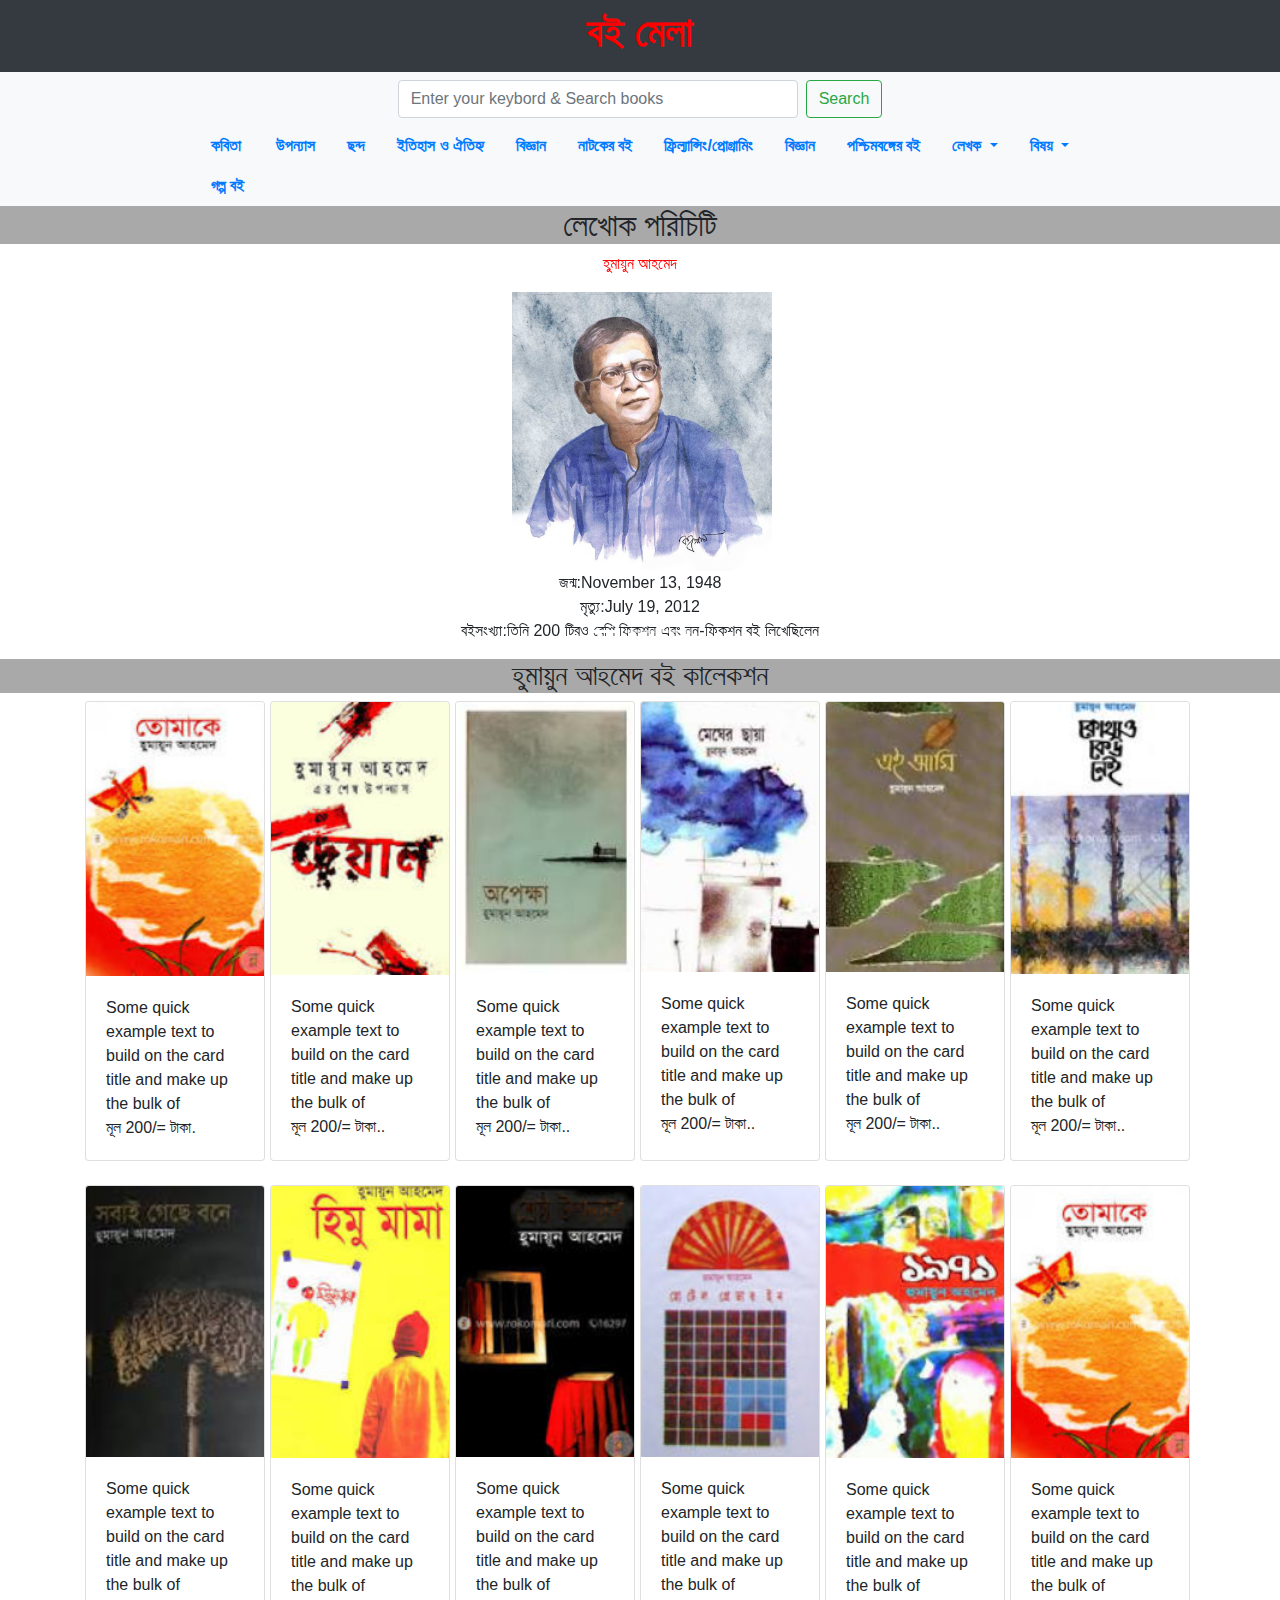
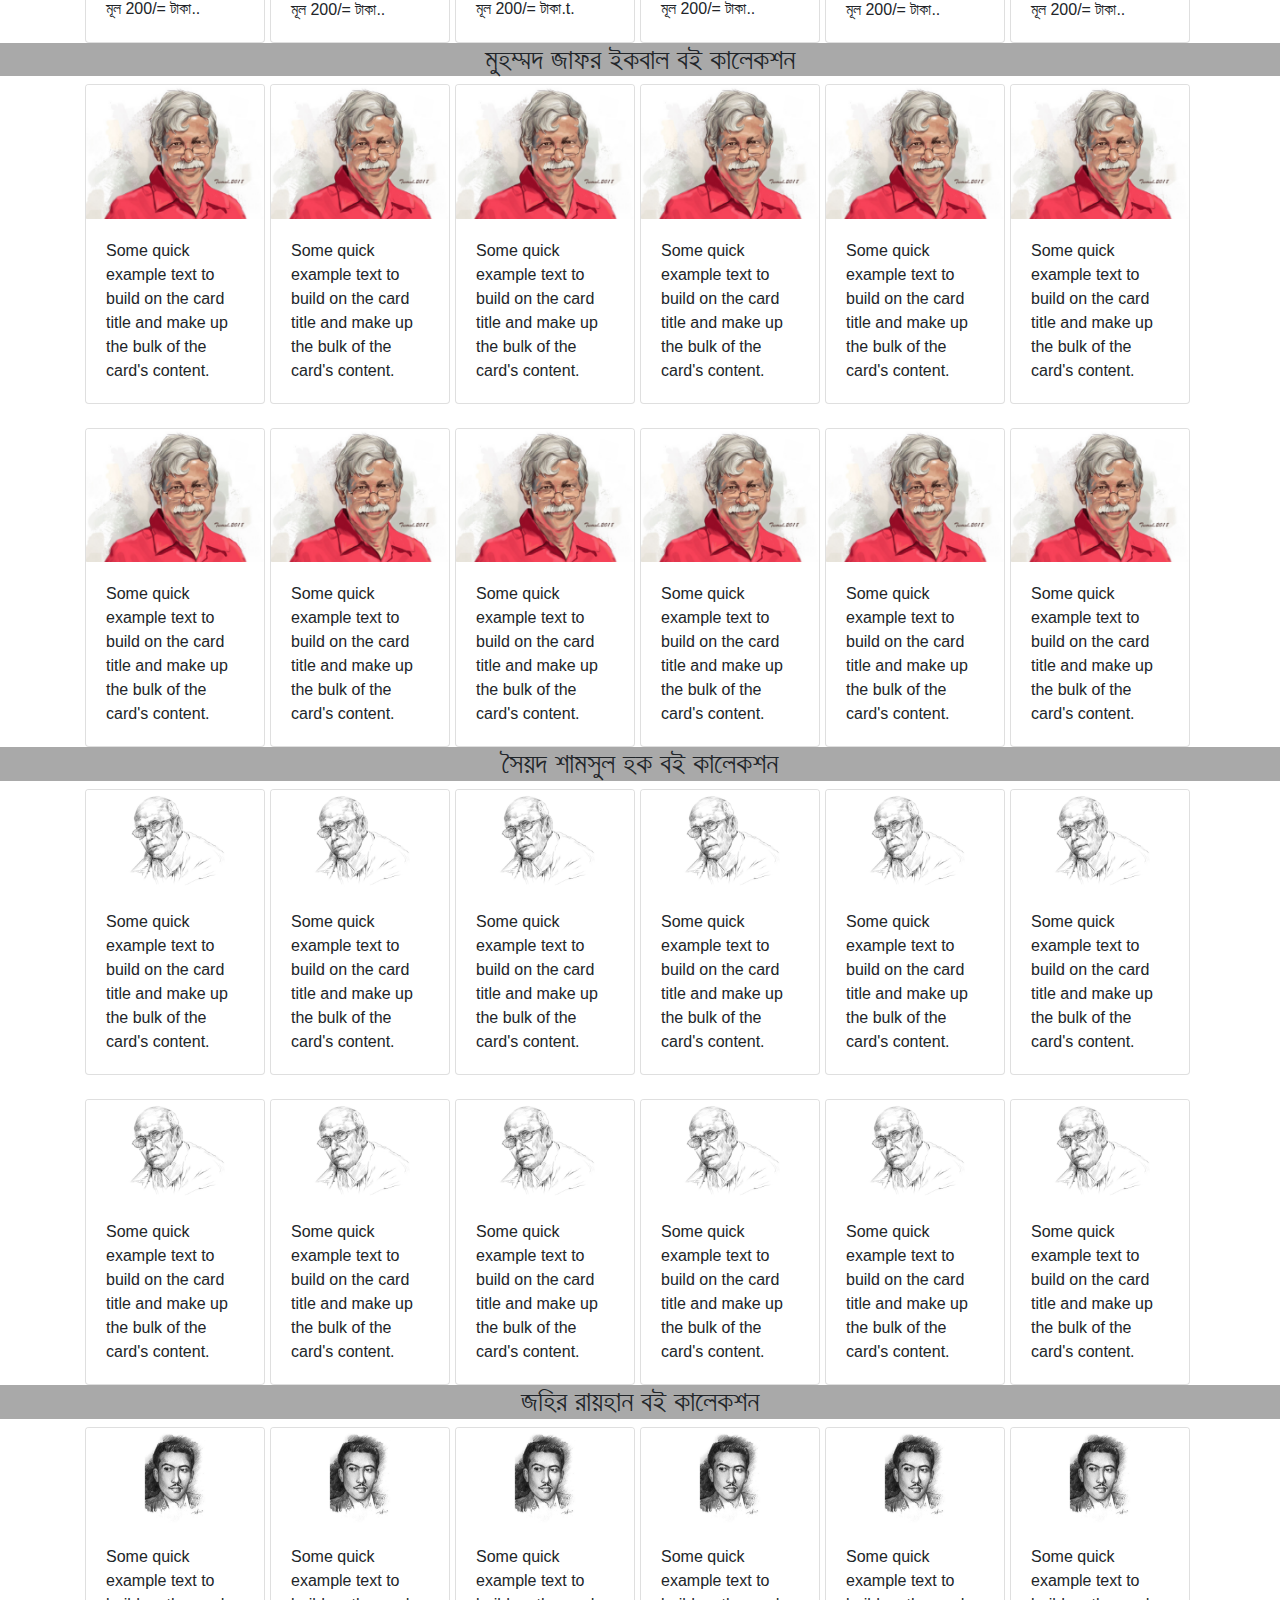
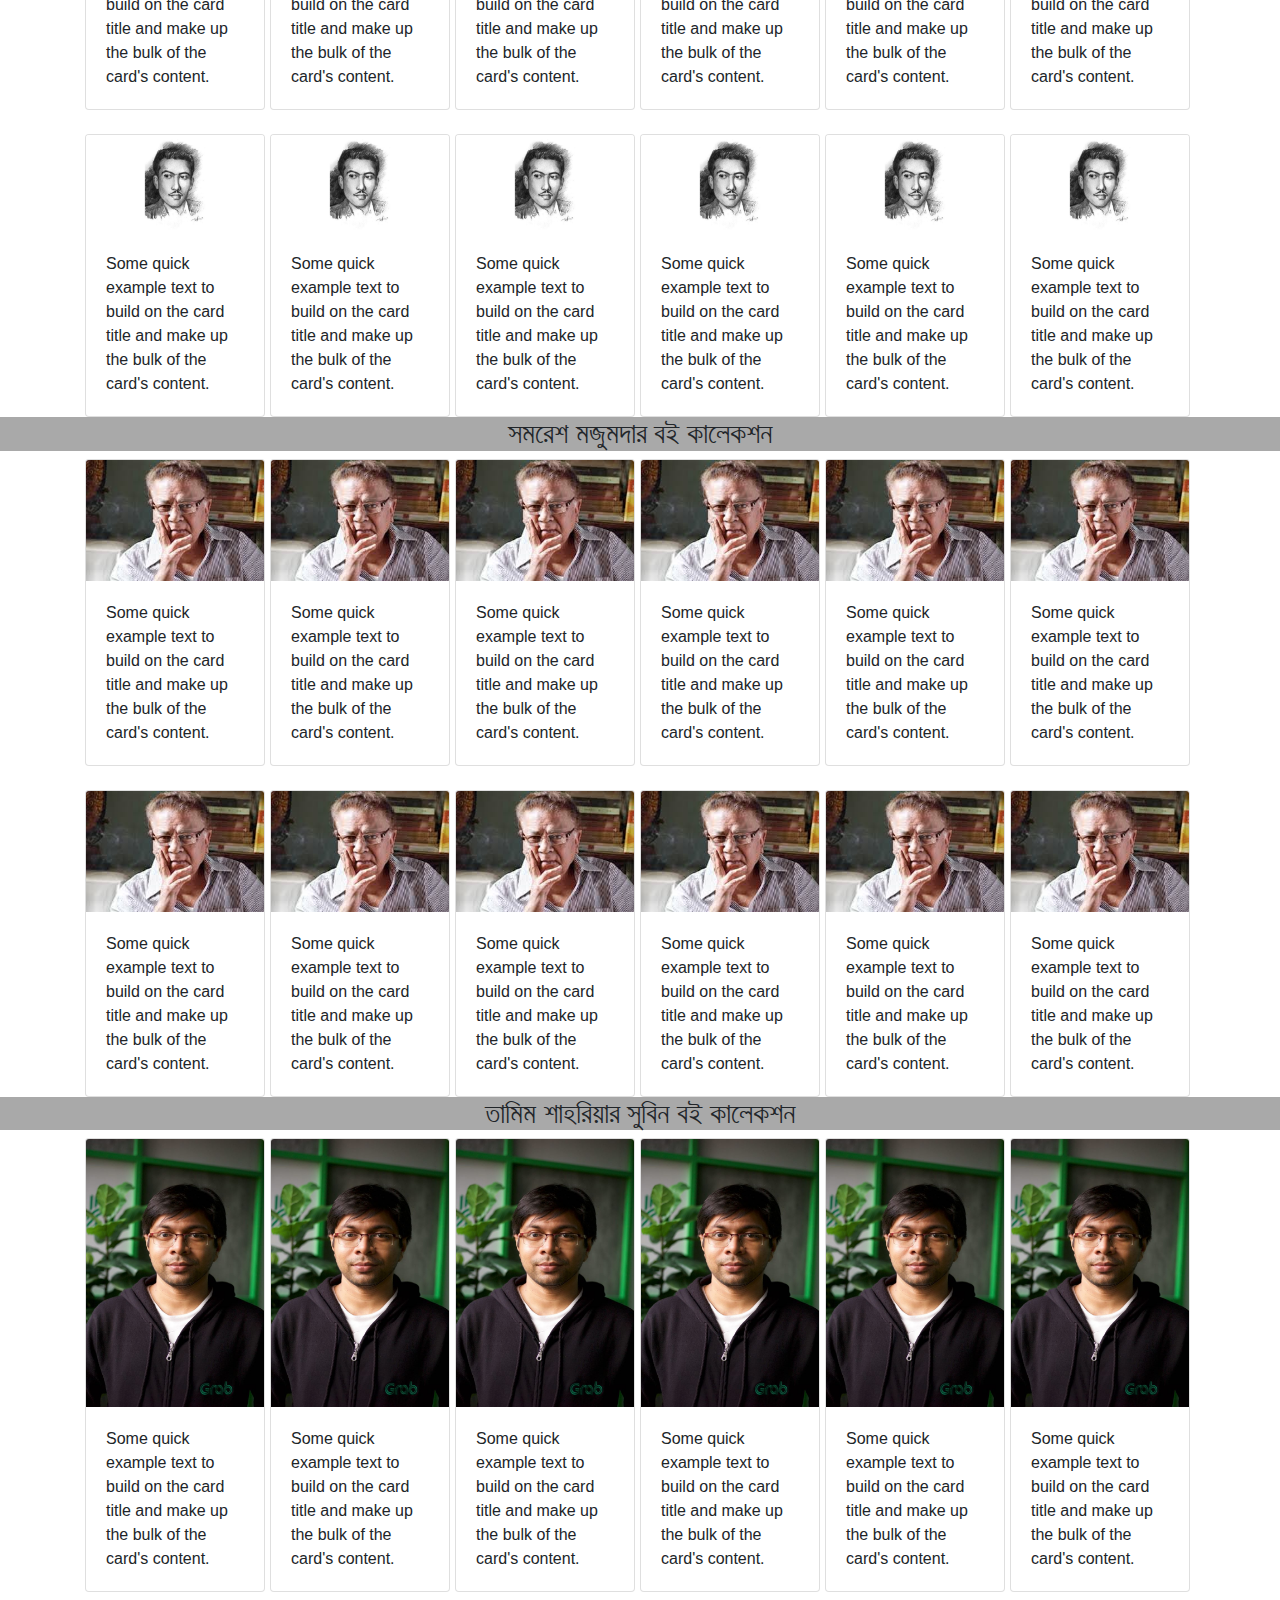
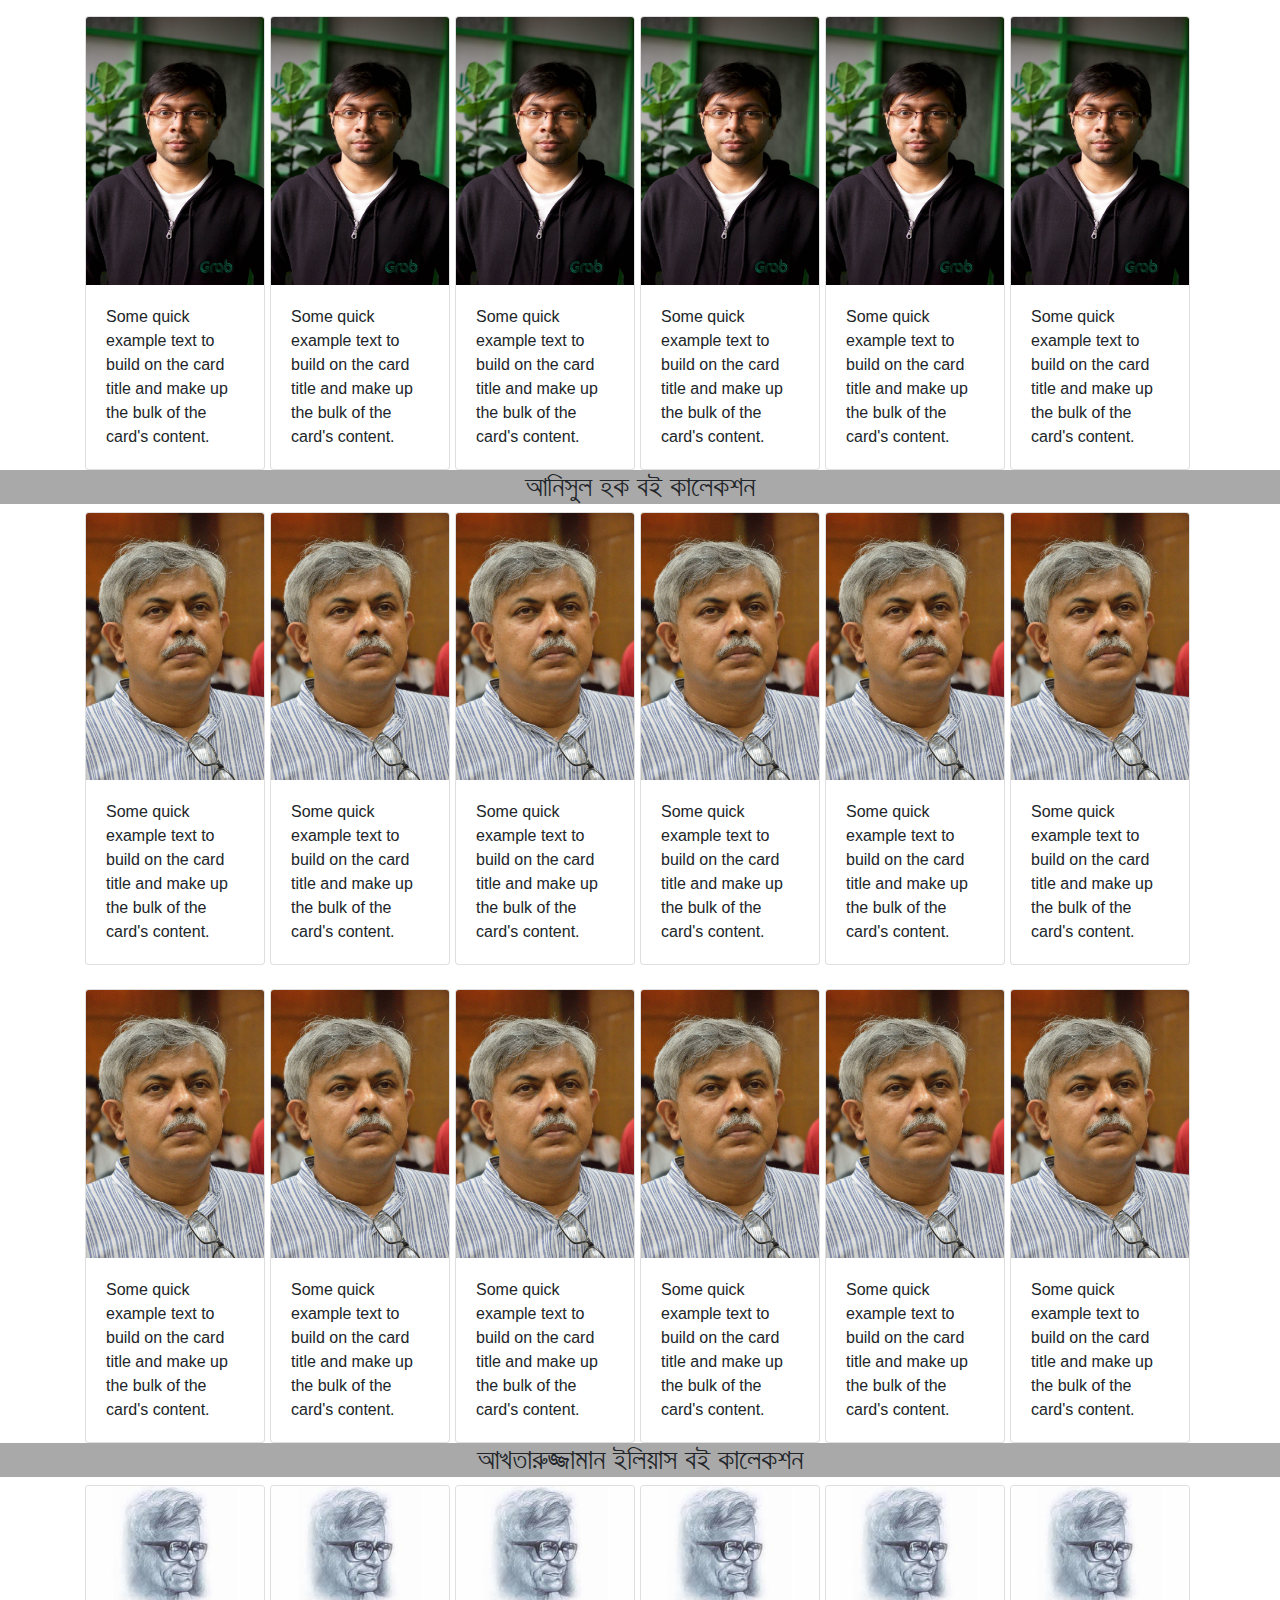
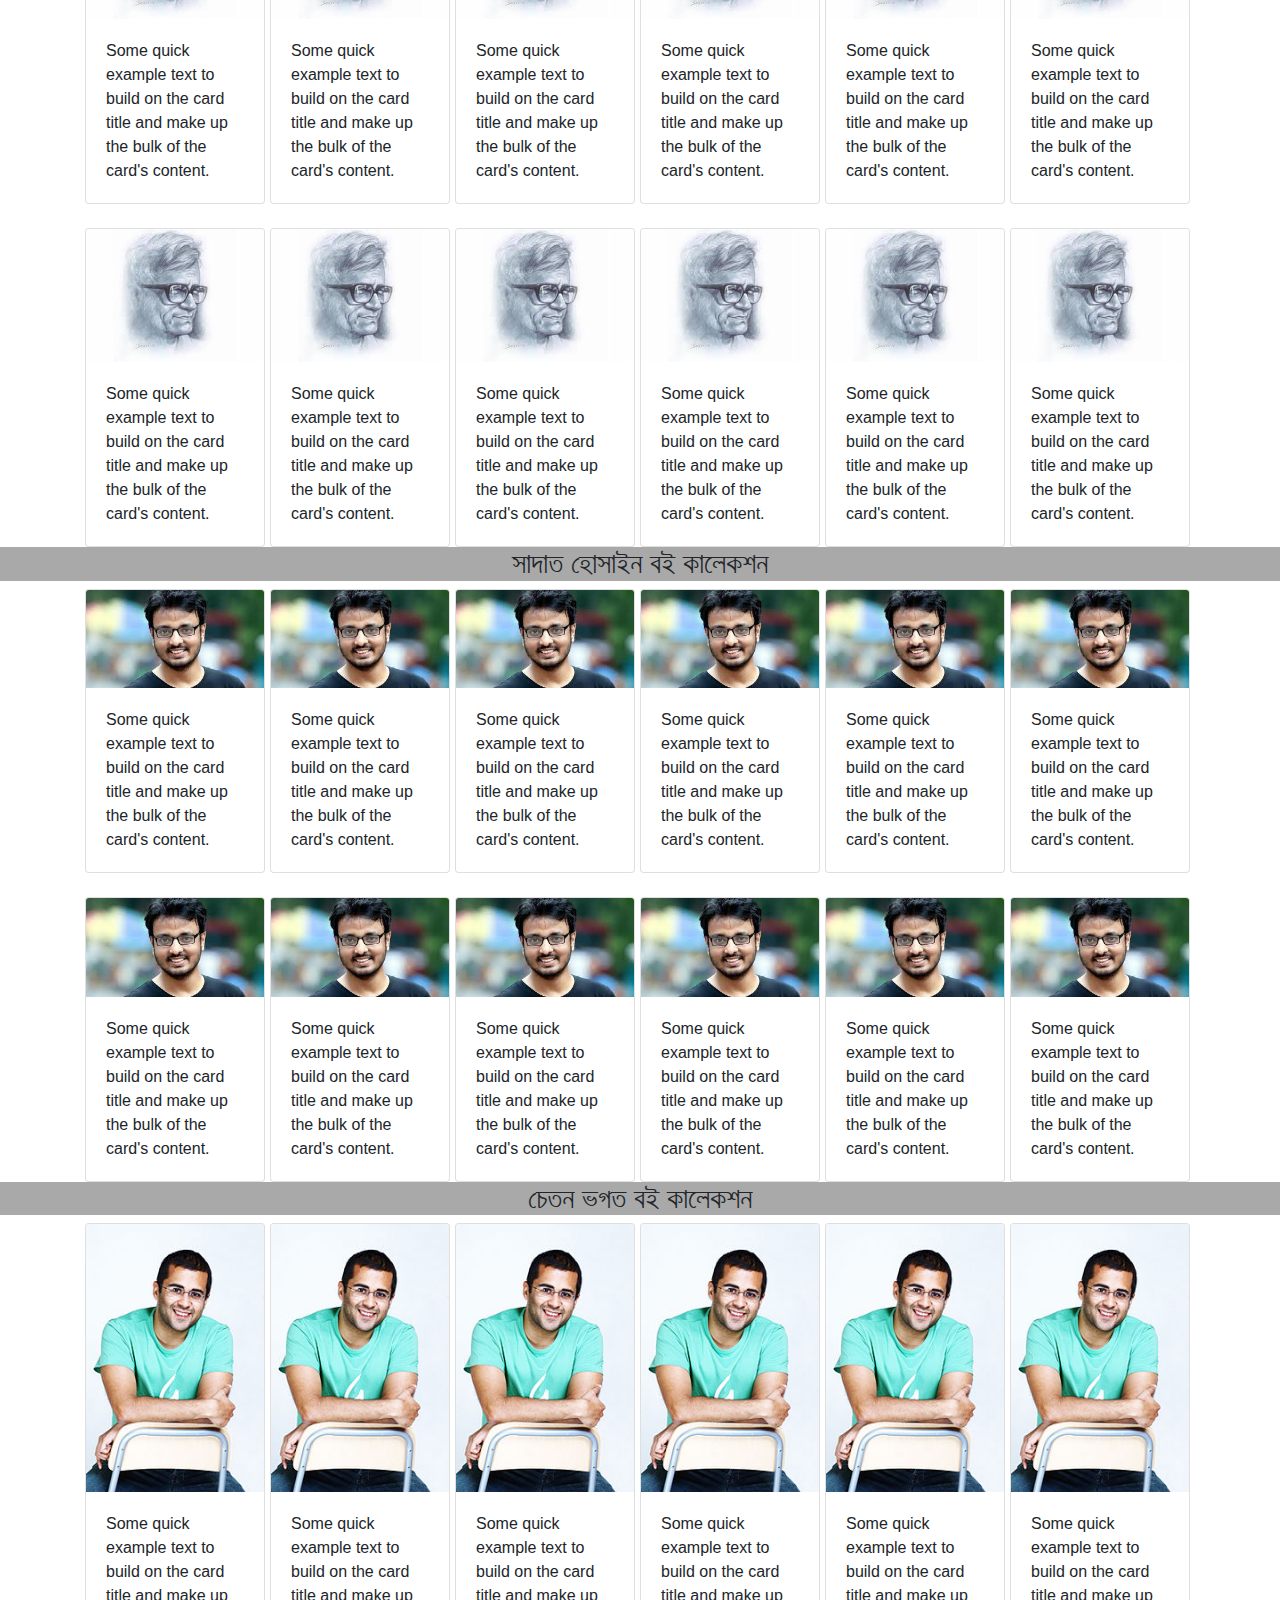
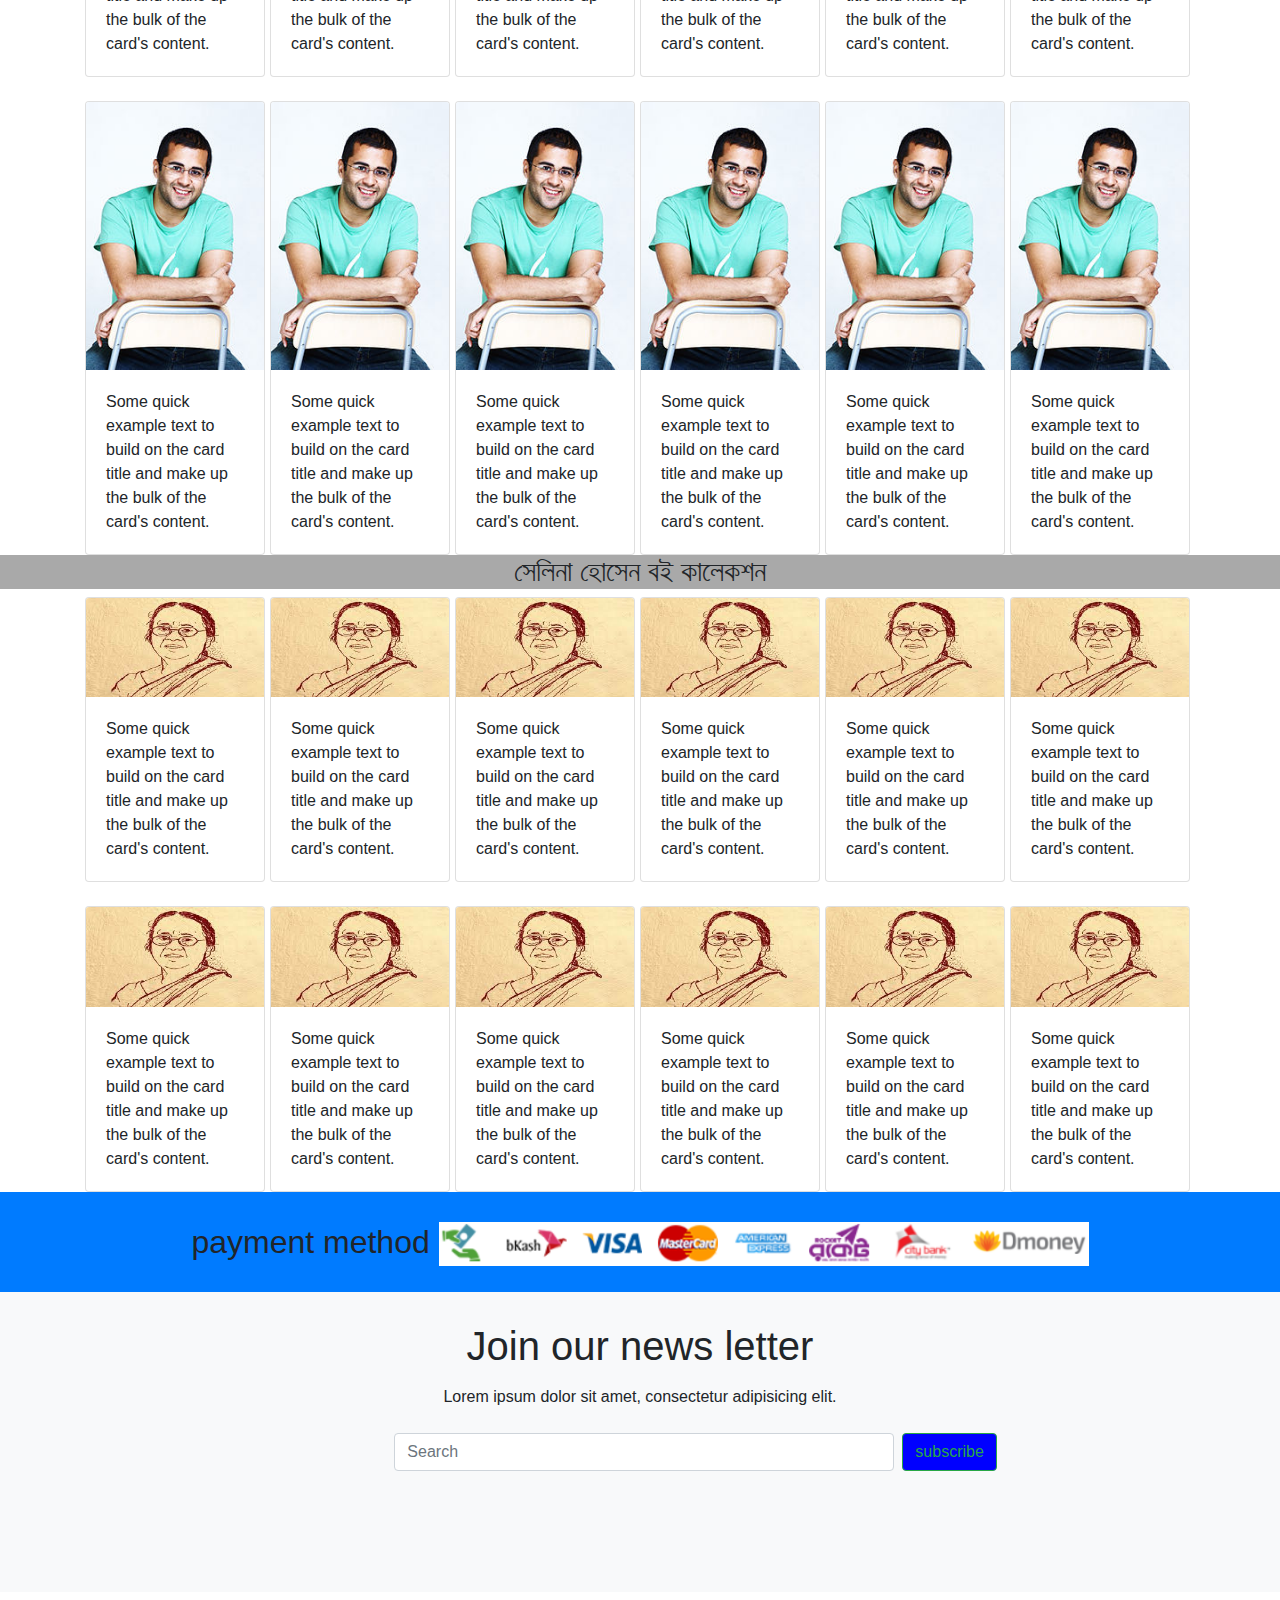
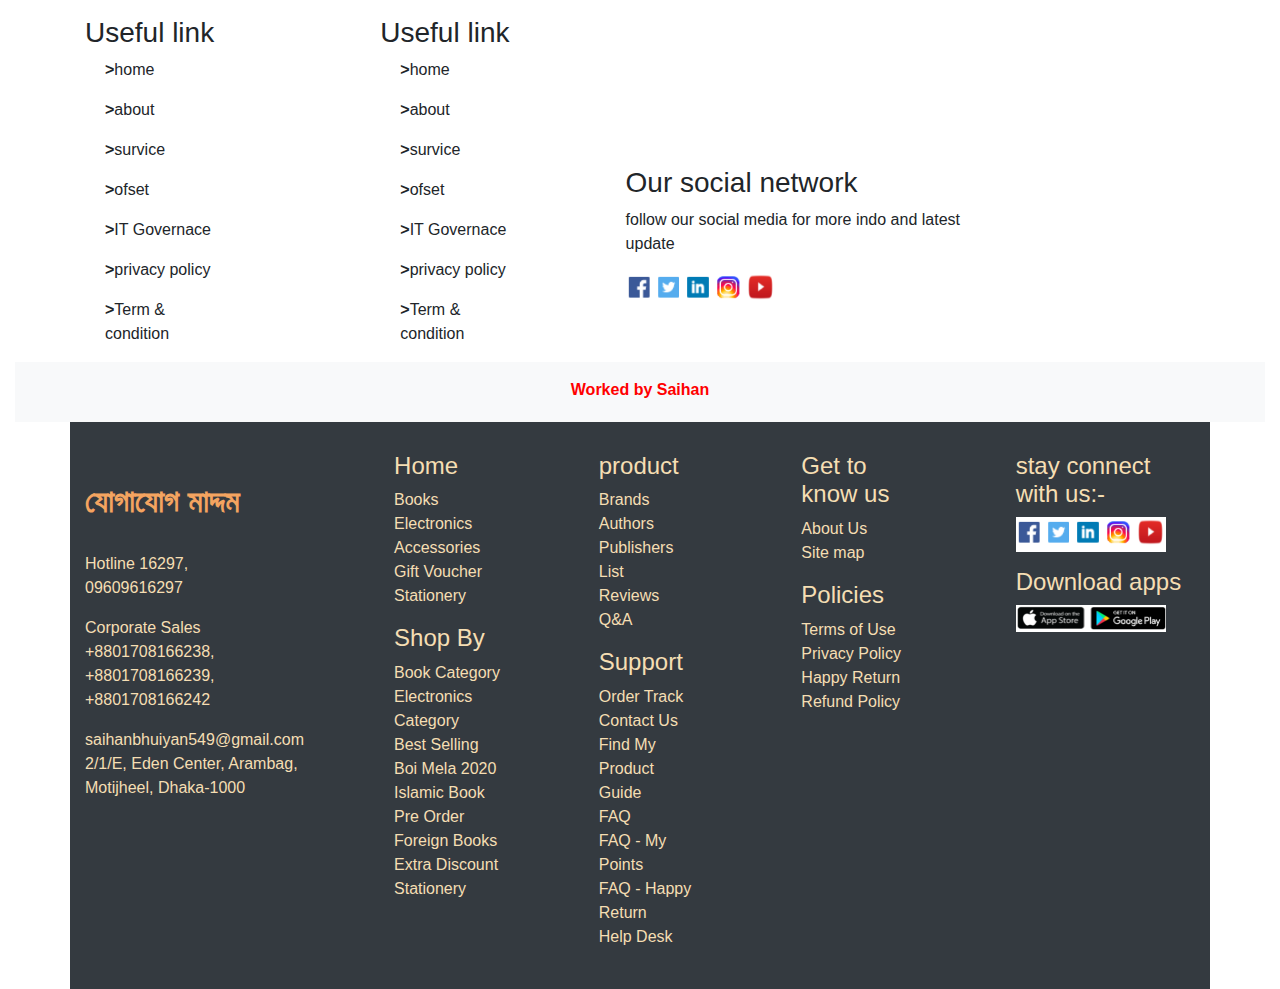
<file: index.html>
<!DOCTYPE html>
<html lang="en">

<head>
    <meta charset="UTF-8">
    <meta http-equiv="X-UA-Compatible" content="IE=edge">
    <meta name="viewport" content="width=device-width, initial-scale=1.0">
    <link rel="stylesheet" href="https://maxcdn.bootstrapcdn.com/bootstrap/4.0.0/css/bootstrap.min.css"
        integrity="sha384-Gn5384xqQ1aoWXA+058RXPxPg6fy4IWvTNh0E263XmFcJlSAwiGgFAW/dAiS6JXm" crossorigin="anonymous">
    <link rel="stylesheet" href="style.css">
    <title>Document</title>
</head>

<body>
    <div class="position-sticky posi">
        <ul class="nav justify-content-center bg-dark">
            <li class=" nav-item">
                <a class="nav-link active" style="color: red;" href="#"><b>
                        <h1><b>বই মেলা</h1>
                    </b></a>
            </li>

        </ul>

    </div>

    <nav class="navbar navbar-light bg-light justify-content-center " style="text-align: center;">
        <form class="form-inline search">
            <input style="width: 400px;" class="form-control mr-sm-2 w-30" type="search"
                placeholder="Enter your keybord & Search books" aria-label="Search ">
            <button class="btn btn-outline-success my-2 my-sm-0" type="submit">Search</button>
        </form>
    </nav>
    <ul class="nav justify-content-center bg-light">
        <li class="nav-item">
            <a class="nav-link active" href="#"><b>কবিতা</b></a>
        </li>
        <li class="nav-item">
            <a class="nav-link" href="#"><b>গল্প বই</b></a>
        </li>
        <li class="nav-item">
            <a class="nav-link" href="#"><b></b>উপন্যাস</b></a>
        </li>
        <li class="nav-item">
            <a class="nav-link " href="#"><b>ছন্দ</b></a>
        </li>

        <li class="nav-item">
            <a class="nav-link " href="#"><b>ইতিহাস ও ঐতিহ্য</b></a>
        </li>
        <li class="nav-item">
            <a class="nav-link " href="#"><b>বিজ্ঞান</b></a>
        </li>
        <li class="nav-item">
            <a class="nav-link " href="#"><b>নাটকের বই</b></a>
        </li>
        <li class="nav-item">
            <a class="nav-link " href="#"><b>ফ্রিল্যান্সিং/প্রোগ্রামিং</b></a>
        </li>
        <li class="nav-item">
            <a class="nav-link " href="#"><b>বিজ্ঞান</b></a>
        </li>
        <li class="nav-item">
            <a class="nav-link " href="#"><b>পশ্চিমবঙ্গের বই</b></a>
        </li>


        <li class="nav-item dropdown">
            <a class="nav-link dropdown-toggle" href="#" id="navbarDropdown" role="button" data-toggle="dropdown"
                aria-haspopup="true" aria-expanded="false">
                <b>লেখক</b>
            </a>
            <div class="dropdown-menu" aria-labelledby="navbarDropdown">
                <a class="dropdown-item" href="হুমায়ুন আহমেদ.html">হুমায়ুন আহমেদ</a>
                <a class="dropdown-item" href="মুহম্মদ জাফর ইকবাল.html">মুহম্মদ জাফর ইকবাল</a>
                <a class="dropdown-item" href="সৈয়দ শামসুল হক.html">সৈয়দ শামসুল হক</a>
                <a class="dropdown-item" href="জহির রায়হান.html">জহির রায়হান</a>
                <a class="dropdown-item" href="সমরেশ মজুমদার.html">সমরেশ মজুমদার</a>
                <a class="dropdown-item" href="তামিম শাহরিয়ার সুবিন.html">তামিম শাহরিয়ার সুবিন</a>
                <a class="dropdown-item" href="#">আনিসুল হক</a>
                <a class="dropdown-item" href="আনিসুল হক.html">আখতারুজ্জামান ইলিয়াস</a>
                <a class="dropdown-item" href="সাদাত হোসাইন.html">সাদাত হোসাইন</a>
                <a class="dropdown-item" href="চেতন ভগত.html">চেতন ভগত</a>
                <a class="dropdown-item" href="সেলিনা হোসেন.html">সেলিনা হোসেন</a>
                <div class="dropdown-divider"></div>
                <a class="dropdown-item" href="#">আরো দেখুন..</a>
            </div>
        </li>


        <li class="nav-item dropdown">
            <a class="nav-link dropdown-toggle" href="#" id="navbarDropdown" role="button" data-toggle="dropdown"
                aria-haspopup="true" aria-expanded="false">
                <b>বিষয়</b>
            </a>
            <div class="dropdown-menu" aria-labelledby="navbarDropdown">
                <a class="dropdown-item" href="#">কবিতা</a>
                <a class="dropdown-item" href="#">গল্প বই</a>
                <a class="dropdown-item" href="#">উপন্যাস</a>
                <a class="dropdown-item" href="#">ছন্দ</a>
                <a class="dropdown-item" href="#">ইতিহাস ও ঐতিহ্য</a>
                <a class="dropdown-item" href="#">বিজ্ঞান</a>
                <a class="dropdown-item" href="#">নাটকের বই</a>
                <a class="dropdown-item" href="#">ফ্রিল্যান্সিং</a>
                <a class="dropdown-item" href="#">প্রোগ্রামিং</a>
                <div class="dropdown-divider"></div>
                <a class="dropdown-item" href="#">আরো দেখুন..</a>
            </div>
        </li>
    </ul>

    <div class="writters ng-success">
        <h2 style="text-align: center; background-color:darkgray;">লেখোক পরিচিটি</h2>
    </div>

    <div class="carosel">


        <div id="carouselExampleIndicators" class="carousel slide" data-ride="carousel">
            <ol class="carousel-indicators">
                <li data-target="#carouselExampleIndicators" data-slide-to="0" class="active"></li>
                <li data-target="#carouselExampleIndicators" data-slide-to="1"></li>
                <li data-target="#carouselExampleIndicators" data-slide-to="2"></li>
            </ol>
            <div class="carousel-inner">
                <div class="carousel-item active">
                    <p style="text-align: center;center;color: red;">হুমায়ুন আহমেদ</p>
                    <img style="width: 260px;" class="d-block humayun " src="humayon.jpg" alt="Third slide">
                    <p style="text-align: center;">জন্ম:November 13, 1948<br> মৃত্যু:July 19, 2012<br>বইসংখ্যা:তিনি 200
                        টিরও বেশি ফিকশন এবং নন-ফিকশন
                        বই লিখেছিলেন</p>
                </div>

                <div class=" carousel-item">
                    <p style="text-align: center;center;color: red;">মুহম্মদ জাফর ইকবাল</p>
                    <img style="width: 320px;" class="d-block zafor" src="zafor.png" alt="Third slide">
                    <p style="text-align: center;">জন্ম:November 13, 1948<br> মৃত্যু:July 19, 2012<br>বইসংখ্যা:তিনি 200
                        টিরও বেশি ফিকশন এবং নন-ফিকশন
                        বই লিখেছিলেন</p>
                </div>
                <div class=" carousel-item">
                    <p style="text-align: center;center;color: red;">সৈয়দ শামসুল হক</p>
                    <img style="width: 320px;" class="d-block zafor" src="soidsamsulhaque.jpg" alt="Third slide">
                    <p style="text-align: center;">জন্ম:August 19, 1935
                        <br> মৃত্যু:January 30, 1972<br>বইসংখ্যা:তিনি 200
                        টিরও বেশি ফিকশন এবং নন-ফিকশন
                        বই লিখেছিলেন
                    </p>
                </div>
                <div class=" carousel-item">
                    <p style="text-align: center;center;color: red;">জহির রায়হান</p>
                    <img style="width: 320px;" class="d-block zafor" src="zahirraihan.jpg" alt="Third slide">
                    <p style="text-align: center;">জন্ম:November 13, 1948<br> মৃত্যু:July 19, 2012<br>বইসংখ্যা:জহির
                        রায়হানের বইয়ের রকমারি কালেকশন (৮টি বই)
                        বই লিখেছিলেন</p>
                </div>
                <div class=" carousel-item">
                    <p style="text-align: center;center;color: red;">সমরেশ মজুমদার</p>
                    <img style="width: 320px;" class="d-block zafor" src="somares.jpg" alt="Third slide">
                    <p style="text-align: center;">জন্ম:March 10, 1942 (age 79 years), Jalpaiguri, India
                        <br> মৃত্যু:July 19, 2012<br>বইসংখ্যা:তিনি 200
                        টিরও বেশি ফিকশন এবং নন-ফিকশন
                        বই লিখেছিলেন
                    </p>
                </div>
                <div class=" carousel-item">
                    <p style="text-align: center;color: red;">তামিম শাহরিয়ার সুবিন</p>
                    <img style="width: 180px;" class="d-block zafor" src="subin.jpg" alt="Third slide">
                    <p style="text-align: center;">জন্ম:November 13, 1948<br> মৃত্যু:July 19, 2012<br>বইসংখ্যা:তিনি 200
                        টিরও বেশি ফিকশন এবং নন-ফিকশন
                        বই লিখেছিলেন</p>
                </div>
                <div class=" carousel-item">
                    <p style="text-align: center;center;color: red;">আনিসুল হক</p>
                    <img style="width: 180px;" class="d-block zafor" src="Anisul_Hoque.JPG" alt="Third slide">
                    <p style="text-align: center;">জন্ম:November 13, 1948<br> মৃত্যু:July 19, 2012<br>বইসংখ্যা:তিনি 200
                        টিরও বেশি ফিকশন এবং নন-ফিকশন
                        বই লিখেছিলেন</p>
                </div>
                <div class=" carousel-item">
                    <p style="text-align: center;center;color: red;">সাদাত হোসাইন</p>
                    <img style="width: 320px;" class="d-block zafor" src="sadat.jpg" alt="Third slide">
                    <p style="text-align: center;">জন্ম:November 13, 1948<br> মৃত্যু:July 19, 2012<br>বইসংখ্যা:তিনি 200
                        টিরও বেশি ফিকশন এবং নন-ফিকশন
                        বই লিখেছিলেন</p>
                </div>
                <div class=" carousel-item">
                    <p style="text-align: center;center;color: red;">আখতারুজ্জামান ইলিয়াস</p>
                    <img style="width: 320px;" class="d-block zafor" src="akhtaruzzaman ilius.jpg" alt="Third slide">
                    <p style="text-align: center;">জন্ম:November 13, 1948<br> মৃত্যু:July 19, 2012<br>বইসংখ্যা:তিনি 200
                        টিরও বেশি ফিকশন এবং নন-ফিকশন
                        বই লিখেছিলেন</p>
                </div>
                <div class=" carousel-item">
                    <p style="text-align: center;center;color: red;">চেতন ভগত</p>
                    <img style="width: 180px;" class="d-block zafor" src="cheton.jpg" alt="Third slide">
                    <p style="text-align: center;">জন্ম:November 13, 1948<br> মৃত্যু:July 19, 2012<br>বইসংখ্যা:তিনি 200
                        টিরও বেশি ফিকশন এবং নন-ফিকশন
                        বই লিখেছিলেন</p>
                </div>
                <div class="carousel-item">
                    <p style="text-align: center;center;color: red;">সেলিনা হোসেন</p>
                    <img style="width: 340px;" class="d-block selina" src="selina.jpg" alt="Third slide">
                    <p style="text-align: center;">জন্ম:November 13, 1948<br> মৃত্যু:July 19, 2012<br>বইসংখ্যা:তিনি 200
                        টিরও বেশি ফিকশন এবং নন-ফিকশন
                        বই লিখেছিলেন</p>
                </div>
            </div>
            <a class="carousel-control-prev" href="#carouselExampleIndicators" role="button" data-slide="prev">
                <span class="carousel-control-prev-icon" aria-hidden="true"></span>
                <span class="sr-only">Previous</span>
            </a>
            <a class="carousel-control-next" href="#carouselExampleIndicators" role="button" data-slide="next">
                <span class="carousel-control-next-icon" aria-hidden="true"></span>
                <span class="sr-only">Next</span>
            </a>
        </div>

    </div>



    <div class="humayunahmed">
        <h3 style="text-align: center; background-color:darkgray;">হুমায়ুন আহমেদ বই কালেকশন</h3>

    </div>

    <div class="container ">

        <div class="row ">

            <div class="col d-flex ">
                <div class="card" style="width: 18rem; margin-right: 5px;">
                    <img class="card-img-top" src="h1.png" alt="Card image cap">
                    <div class="card-body">
                        <p class="card-text">Some quick example text to build on the card title and make up the bulk of
                            <br> মূল 200/= টাকা.
                        </p>
                    </div>
                </div>
                <div class="card" style="width: 18rem;margin-right: 5px;">
                    <img class="card-img-top" src="h2.png" alt="Card image cap">
                    <div class="card-body">
                        <p class="card-text">Some quick example text to build on the card title and make up the bulk of
                            <br> মূল 200/= টাকা..
                        </p>
                    </div>
                </div>
                <div class="card" style="width: 18rem;margin-right: 5px;">
                    <img class="card-img-top" src="h3.png" alt="Card image cap">
                    <div class="card-body">
                        <p class="card-text">Some quick example text to build on the card title and make up the bulk of
                            <br> মূল 200/= টাকা..
                        </p>
                    </div>
                </div>
                <div class="card" style="width: 18rem;margin-right: 5px;">
                    <img class="card-img-top" src="h4.png" alt="Card image cap">
                    <div class="card-body">
                        <p class="card-text">Some quick example text to build on the card title and make up the bulk of
                            <br> মূল 200/= টাকা..
                        </p>
                    </div>
                </div>
                <div class="card" style="width: 18rem;margin-right: 5px;">
                    <img class="card-img-top" src="h5.png" alt="Card image cap">
                    <div class="card-body">
                        <p class="card-text">Some quick example text to build on the card title and make up the bulk of
                            <br> মূল 200/= টাকা..
                        </p>
                    </div>
                </div>
                <div class="card" style="width: 18rem;margin-right: 5px;">
                    <img class="card-img-top" src="h6.png" alt="Card image cap">
                    <div class="card-body">
                        <p class="card-text">Some quick example text to build on the card title and make up the bulk of
                            <br> মূল 200/= টাকা..
                        </p>
                    </div>
                </div>
            </div>



        </div><br>
        <div class="row ">

            <div class="col d-flex ">
                <div class="card" style="width: 18rem; margin-right: 5px;">
                    <img class="card-img-top" src="h7.png" alt="Card image cap">
                    <div class="card-body">
                        <p class="card-text">Some quick example text to build on the card title and make up the bulk of
                            <br> মূল 200/= টাকা..
                        </p>
                    </div>
                </div>
                <div class="card" style="width: 18rem;margin-right: 5px;">
                    <img class="card-img-top" src="h8.png" alt="Card image cap">
                    <div class="card-body">
                        <p class="card-text">Some quick example text to build on the card title and make up the bulk of
                            <br> মূল 200/= টাকা..
                        </p>
                    </div>
                </div>
                <div class="card" style="width: 18rem;margin-right: 5px;">
                    <img class="card-img-top" src="h9.png" alt="Card image cap">
                    <div class="card-body">
                        <p class="card-text">Some quick example text to build on the card title and make up the bulk of
                            <br> মূল 200/= টাকা.t.
                        </p>
                    </div>
                </div>
                <div class="card" style="width: 18rem;margin-right: 5px;">
                    <img class="card-img-top" src="h10.png" alt="Card image cap">
                    <div class="card-body">
                        <p class="card-text">Some quick example text to build on the card title and make up the bulk of
                            <br> মূল 200/= টাকা..
                        </p>
                    </div>
                </div>
                <div class="card" style="width: 18rem;margin-right: 5px;">
                    <img class="card-img-top" src="h11.png" alt="Card image cap">
                    <div class="card-body">
                        <p class="card-text">Some quick example text to build on the card title and make up the bulk of
                            <br> মূল 200/= টাকা..
                        </p>
                    </div>
                </div>
                <div class="card" style="width: 18rem;margin-right: 5px;">
                    <img class="card-img-top" src="h12.png" alt="Card image cap">
                    <div class="card-body">
                        <p class="card-text">Some quick example text to build on the card title and make up the bulk of
                            <br> মূল 200/= টাকা..
                        </p>
                    </div>
                </div>
            </div>



        </div>



    </div>
    <div class="মুহম্মদ জাফর ইকবাল collection">
        <h3 style="text-align: center; background-color:darkgray;">মুহম্মদ জাফর ইকবাল বই কালেকশন</h3>

    </div>


    <div class="container">

        <div class="row">


            <div class="col d-flex">


                <div class="card" style="width: 18rem;margin-right: 5px;">
                    <img class="card-img-top" src="zafor.png" alt="Card image cap">
                    <div class="card-body">
                        <p class="card-text">Some quick example text to build on the card title and make up the bulk of
                            the
                            card's
                            content.</p>
                    </div>
                </div>

                <div class="card" style="width: 18rem;margin-right: 5px;">
                    <img class="card-img-top" src="zafor.png" alt="Card image cap">
                    <div class="card-body">
                        <p class="card-text">Some quick example text to build on the card title and make up the bulk of
                            the
                            card's
                            content.</p>
                    </div>
                </div>

                <div class="card" style="width: 18rem;margin-right: 5px;">
                    <img class="card-img-top" src="zafor.png" alt="Card image cap">
                    <div class="card-body">
                        <p class="card-text">Some quick example text to build on the card title and make up the bulk of
                            the
                            card's
                            content.</p>
                    </div>
                </div>

                <div class="card" style="width: 18rem;margin-right: 5px;">
                    <img class="card-img-top" src="zafor.png" alt="Card image cap">
                    <div class="card-body">
                        <p class="card-text">Some quick example text to build on the card title and make up the bulk of
                            the
                            card's
                            content.</p>
                    </div>
                </div>

                <div class="card" style="width: 18rem;margin-right: 5px;">
                    <img class="card-img-top" src="zafor.png" alt="Card image cap">
                    <div class="card-body">
                        <p class="card-text">Some quick example text to build on the card title and make up the bulk of
                            the
                            card's
                            content.</p>
                    </div>
                </div>

                <div class="card" style="width: 18rem;margin-right: 5px;">
                    <img class="card-img-top" src="zafor.png" alt="Card image cap">
                    <div class="card-body">
                        <p class="card-text">Some quick example text to build on the card title and make up the bulk of
                            the
                            card's
                            content.</p>
                    </div>
                </div>


            </div>

        </div><br>


        <div class="row">


            <div class="col d-flex">


                <div class="card" style="width: 18rem;margin-right: 5px;">
                    <img class="card-img-top" src="zafor.png" alt="Card image cap">
                    <div class="card-body">
                        <p class="card-text">Some quick example text to build on the card title and make up the bulk of
                            the
                            card's
                            content.</p>
                    </div>
                </div>

                <div class="card" style="width: 18rem;margin-right: 5px;">
                    <img class="card-img-top" src="zafor.png" alt="Card image cap">
                    <div class="card-body">
                        <p class="card-text">Some quick example text to build on the card title and make up the bulk of
                            the
                            card's
                            content.</p>
                    </div>
                </div>

                <div class="card" style="width: 18rem;margin-right: 5px;">
                    <img class="card-img-top" src="zafor.png" alt="Card image cap">
                    <div class="card-body">
                        <p class="card-text">Some quick example text to build on the card title and make up the bulk of
                            the
                            card's
                            content.</p>
                    </div>
                </div>

                <div class="card" style="width: 18rem;margin-right: 5px;">
                    <img class="card-img-top" src="zafor.png" alt="Card image cap">
                    <div class="card-body">
                        <p class="card-text">Some quick example text to build on the card title and make up the bulk of
                            the
                            card's
                            content.</p>
                    </div>
                </div>

                <div class="card" style="width: 18rem;margin-right: 5px;">
                    <img class="card-img-top" src="zafor.png" alt="Card image cap">
                    <div class="card-body">
                        <p class="card-text">Some quick example text to build on the card title and make up the bulk of
                            the
                            card's
                            content.</p>
                    </div>
                </div>

                <div class="card" style="width: 18rem;margin-right: 5px;">
                    <img class="card-img-top" src="zafor.png" alt="Card image cap">
                    <div class="card-body">
                        <p class="card-text">Some quick example text to build on the card title and make up the bulk of
                            the
                            card's
                            content.</p>
                    </div>
                </div>


            </div>

        </div>



    </div>


    </div>



    <div class="সৈয়দ শামসুল হক collection">
        <h3 style="text-align: center; background-color:darkgray">সৈয়দ শামসুল হক বই কালেকশন</h3>

    </div>



    <div class="container">

        <div class="row">

            <siv class="col d-flex">

                <div class="card" style="width: 18rem;margin-right: 5px;">
                    <img class="card-img-top" src="soidsamsulhaque.jpg" alt="Card image cap">
                    <div class="card-body">
                        <p class="card-text">Some quick example text to build on the card title and make up the bulk of
                            the
                            card's
                            content.</p>
                    </div>
                </div>

                <div class="card" style="width: 18rem;margin-right: 5px;">
                    <img class="card-img-top" src="soidsamsulhaque.jpg" alt="Card image cap">
                    <div class="card-body">
                        <p class="card-text">Some quick example text to build on the card title and make up the bulk of
                            the
                            card's
                            content.</p>
                    </div>
                </div>

                <div class="card" style="width: 18rem;margin-right: 5px;">
                    <img class="card-img-top" src="soidsamsulhaque.jpg" alt="Card image cap">
                    <div class="card-body">
                        <p class="card-text">Some quick example text to build on the card title and make up the bulk of
                            the
                            card's
                            content.</p>
                    </div>
                </div>

                <div class="card" style="width: 18rem;margin-right: 5px;">
                    <img class="card-img-top" src="soidsamsulhaque.jpg" alt="Card image cap">
                    <div class="card-body">
                        <p class="card-text">Some quick example text to build on the card title and make up the bulk of
                            the
                            card's
                            content.</p>
                    </div>
                </div>

                <div class="card" style="width: 18rem;margin-right: 5px;">
                    <img class="card-img-top" src="soidsamsulhaque.jpg" alt="Card image cap">
                    <div class="card-body">
                        <p class="card-text">Some quick example text to build on the card title and make up the bulk of
                            the
                            card's
                            content.</p>
                    </div>
                </div>

                <div class="card" style="width: 18rem;margin-right: 5px;">
                    <img class="card-img-top" src="soidsamsulhaque.jpg" alt="Card image cap">
                    <div class="card-body">
                        <p class="card-text">Some quick example text to build on the card title and make up the bulk of
                            the
                            card's
                            content.</p>
                    </div>
                </div>

        </div><br>


        <div class="row">

            <siv class="col d-flex">

                <div class="card" style="width: 18rem;margin-right: 5px;">
                    <img class="card-img-top" src="soidsamsulhaque.jpg" alt="Card image cap">
                    <div class="card-body">
                        <p class="card-text">Some quick example text to build on the card title and make up the bulk of
                            the
                            card's
                            content.</p>
                    </div>
                </div>

                <div class="card" style="width: 18rem;margin-right: 5px;">
                    <img class="card-img-top" src="soidsamsulhaque.jpg" alt="Card image cap">
                    <div class="card-body">
                        <p class="card-text">Some quick example text to build on the card title and make up the bulk of
                            the
                            card's
                            content.</p>
                    </div>
                </div>

                <div class="card" style="width: 18rem;margin-right: 5px;">
                    <img class="card-img-top" src="soidsamsulhaque.jpg" alt="Card image cap">
                    <div class="card-body">
                        <p class="card-text">Some quick example text to build on the card title and make up the bulk of
                            the
                            card's
                            content.</p>
                    </div>
                </div>

                <div class="card" style="width: 18rem;margin-right: 5px;">
                    <img class="card-img-top" src="soidsamsulhaque.jpg" alt="Card image cap">
                    <div class="card-body">
                        <p class="card-text">Some quick example text to build on the card title and make up the bulk of
                            the
                            card's
                            content.</p>
                    </div>
                </div>

                <div class="card" style="width: 18rem;margin-right: 5px;">
                    <img class="card-img-top" src="soidsamsulhaque.jpg" alt="Card image cap">
                    <div class="card-body">
                        <p class="card-text">Some quick example text to build on the card title and make up the bulk of
                            the
                            card's
                            content.</p>
                    </div>
                </div>

                <div class="card" style="width: 18rem;margin-right: 5px;">
                    <img class="card-img-top" src="soidsamsulhaque.jpg" alt="Card image cap">
                    <div class="card-body">
                        <p class="card-text">Some quick example text to build on the card title and make up the bulk of
                            the
                            card's
                            content.</p>
                    </div>
                </div>
                <br>

        </div>


    </div>


    <div class="জহির রায়হান collection">

        <h3 style="text-align: center; background-color:darkgray">জহির রায়হান বই কালেকশন</h3>

    </div>

    <div class="container">

        <div class="row">

            <div class="col d-flex">

                <div class="card" style="width: 18rem;margin-right: 5px;">
                    <img class="card-img-top" src="zahirraihan.jpg" alt="Card image cap">
                    <div class="card-body">
                        <p class="card-text">Some quick example text to build on the card title and make up the bulk of
                            the
                            card's
                            content.</p>
                    </div>
                </div>

                <div class="card" style="width: 18rem;margin-right: 5px;">
                    <img class="card-img-top" src="zahirraihan.jpg" alt="Card image cap">
                    <div class="card-body">
                        <p class="card-text">Some quick example text to build on the card title and make up the bulk of
                            the
                            card's
                            content.</p>
                    </div>
                </div>

                <div class="card" style="width: 18rem;margin-right: 5px;">
                    <img class="card-img-top" src="zahirraihan.jpg" alt="Card image cap">
                    <div class="card-body">
                        <p class="card-text">Some quick example text to build on the card title and make up the bulk of
                            the
                            card's
                            content.</p>
                    </div>
                </div>

                <div class="card" style="width: 18rem;margin-right: 5px;">
                    <img class="card-img-top" src="zahirraihan.jpg" alt="Card image cap">
                    <div class="card-body">
                        <p class="card-text">Some quick example text to build on the card title and make up the bulk of
                            the
                            card's
                            content.</p>
                    </div>
                </div>

                <div class="card" style="width: 18rem;margin-right: 5px;">
                    <img class="card-img-top" src="zahirraihan.jpg" alt="Card image cap">
                    <div class="card-body">
                        <p class="card-text">Some quick example text to build on the card title and make up the bulk of
                            the
                            card's
                            content.</p>
                    </div>
                </div>

                <div class="card" style="width: 18rem;margin-right: 5px;">
                    <img class="card-img-top" src="zahirraihan.jpg" alt="Card image cap">
                    <div class="card-body">
                        <p class="card-text">Some quick example text to build on the card title and make up the bulk of
                            the
                            card's
                            content.</p>
                    </div>
                </div>

            </div>

        </div><br>


        <div class="row">

            <div class="col d-flex">

                <div class="card" style="width: 18rem;margin-right: 5px;">
                    <img class="card-img-top" src="zahirraihan.jpg" alt="Card image cap">
                    <div class="card-body">
                        <p class="card-text">Some quick example text to build on the card title and make up the bulk of
                            the
                            card's
                            content.</p>
                    </div>
                </div>

                <div class="card" style="width: 18rem;margin-right: 5px;">
                    <img class="card-img-top" src="zahirraihan.jpg" alt="Card image cap">
                    <div class="card-body">
                        <p class="card-text">Some quick example text to build on the card title and make up the bulk of
                            the
                            card's
                            content.</p>
                    </div>
                </div>

                <div class="card" style="width: 18rem;margin-right: 5px;">
                    <img class="card-img-top" src="zahirraihan.jpg" alt="Card image cap">
                    <div class="card-body">
                        <p class="card-text">Some quick example text to build on the card title and make up the bulk of
                            the
                            card's
                            content.</p>
                    </div>
                </div>

                <div class="card" style="width: 18rem;margin-right: 5px;">
                    <img class="card-img-top" src="zahirraihan.jpg" alt="Card image cap">
                    <div class="card-body">
                        <p class="card-text">Some quick example text to build on the card title and make up the bulk of
                            the
                            card's
                            content.</p>
                    </div>
                </div>

                <div class="card" style="width: 18rem;margin-right: 5px;">
                    <img class="card-img-top" src="zahirraihan.jpg" alt="Card image cap">
                    <div class="card-body">
                        <p class="card-text">Some quick example text to build on the card title and make up the bulk of
                            the
                            card's
                            content.</p>
                    </div>
                </div>

                <div class="card" style="width: 18rem;margin-right: 5px;">
                    <img class="card-img-top" src="zahirraihan.jpg" alt="Card image cap">
                    <div class="card-body">
                        <p class="card-text">Some quick example text to build on the card title and make up the bulk of
                            the
                            card's
                            content.</p>
                    </div>
                </div>

            </div>

        </div>

    </div>


    <div class="সমরেশ মজুমদার collection">

        <h3 style="text-align: center; background-color:darkgray">সমরেশ মজুমদার বই কালেকশন</h3>

    </div>


    <div class="container">


        <div class="row">

            <div class="col d-flex">

                <div class="card" style="width: 18rem;margin-right: 5px;">
                    <img class="card-img-top" src="somares.jpg" alt="Card image cap">
                    <div class="card-body">
                        <p class="card-text">Some quick example text to build on the card title and make up the bulk of
                            the
                            card's
                            content.</p>
                    </div>
                </div>

                <div class="card" style="width: 18rem;margin-right: 5px;">
                    <img class="card-img-top" src="somares.jpg" alt="Card image cap">
                    <div class="card-body">
                        <p class="card-text">Some quick example text to build on the card title and make up the bulk of
                            the
                            card's
                            content.</p>
                    </div>
                </div>

                <div class="card" style="width: 18rem;margin-right: 5px;">
                    <img class="card-img-top" src="somares.jpg" alt="Card image cap">
                    <div class="card-body">
                        <p class="card-text">Some quick example text to build on the card title and make up the bulk of
                            the
                            card's
                            content.</p>
                    </div>
                </div>

                <div class="card" style="width: 18rem;margin-right: 5px;">
                    <img class="card-img-top" src="somares.jpg" alt="Card image cap">
                    <div class="card-body">
                        <p class="card-text">Some quick example text to build on the card title and make up the bulk of
                            the
                            card's
                            content.</p>
                    </div>
                </div>

                <div class="card" style="width: 18rem;margin-right: 5px;">
                    <img class="card-img-top" src="somares.jpg" alt="Card image cap">
                    <div class="card-body">
                        <p class="card-text">Some quick example text to build on the card title and make up the bulk of
                            the
                            card's
                            content.</p>
                    </div>
                </div>

                <div class="card" style="width: 18rem;margin-right: 5px;">
                    <img class="card-img-top" src="somares.jpg" alt="Card image cap">
                    <div class="card-body">
                        <p class="card-text">Some quick example text to build on the card title and make up the bulk of
                            the
                            card's
                            content.</p>
                    </div>
                </div>

            </div>

        </div>

        <br>

        <div class="row">

            <div class="col d-flex">

                <div class="card" style="width: 18rem;margin-right: 5px;">
                    <img class="card-img-top" src="somares.jpg" alt="Card image cap">
                    <div class="card-body">
                        <p class="card-text">Some quick example text to build on the card title and make up the bulk of
                            the
                            card's
                            content.</p>
                    </div>
                </div>

                <div class="card" style="width: 18rem;margin-right: 5px;">
                    <img class="card-img-top" src="somares.jpg" alt="Card image cap">
                    <div class="card-body">
                        <p class="card-text">Some quick example text to build on the card title and make up the bulk of
                            the
                            card's
                            content.</p>
                    </div>
                </div>

                <div class="card" style="width: 18rem;margin-right: 5px;">
                    <img class="card-img-top" src="somares.jpg" alt="Card image cap">
                    <div class="card-body">
                        <p class="card-text">Some quick example text to build on the card title and make up the bulk of
                            the
                            card's
                            content.</p>
                    </div>
                </div>

                <div class="card" style="width: 18rem;margin-right: 5px;">
                    <img class="card-img-top" src="somares.jpg" alt="Card image cap">
                    <div class="card-body">
                        <p class="card-text">Some quick example text to build on the card title and make up the bulk of
                            the
                            card's
                            content.</p>
                    </div>
                </div>

                <div class="card" style="width: 18rem;margin-right: 5px;">
                    <img class="card-img-top" src="somares.jpg" alt="Card image cap">
                    <div class="card-body">
                        <p class="card-text">Some quick example text to build on the card title and make up the bulk of
                            the
                            card's
                            content.</p>
                    </div>
                </div>

                <div class="card" style="width: 18rem;margin-right: 5px;">
                    <img class="card-img-top" src="somares.jpg" alt="Card image cap">
                    <div class="card-body">
                        <p class="card-text">Some quick example text to build on the card title and make up the bulk of
                            the
                            card's
                            content.</p>
                    </div>
                </div>

            </div>

        </div>


    </div>


    <div class="তামিম শাহরিয়ার সুবিন collection">

        <h3 style="text-align: center; background-color:darkgray">তামিম শাহরিয়ার সুবিন বই কালেকশন</h3>

    </div>

    <div class="container">


        <div class="row">

            <div class="col d-flex">

                <div class="card" style="width: 18rem;margin-right: 5px;">
                    <img class="card-img-top" src="subin.jpg" alt="Card image cap">
                    <div class="card-body">
                        <p class="card-text">Some quick example text to build on the card title and make up the bulk of
                            the
                            card's
                            content.</p>
                    </div>
                </div>

                <div class="card" style="width: 18rem;margin-right: 5px;">
                    <img class="card-img-top" src="subin.jpg" alt="Card image cap">
                    <div class="card-body">
                        <p class="card-text">Some quick example text to build on the card title and make up the bulk of
                            the
                            card's
                            content.</p>
                    </div>
                </div>

                <div class="card" style="width: 18rem;margin-right: 5px;">
                    <img class="card-img-top" src="subin.jpg" alt="Card image cap">
                    <div class="card-body">
                        <p class="card-text">Some quick example text to build on the card title and make up the bulk of
                            the
                            card's
                            content.</p>
                    </div>
                </div>

                <div class="card" style="width: 18rem;margin-right: 5px;">
                    <img class="card-img-top" src="subin.jpg" alt="Card image cap">
                    <div class="card-body">
                        <p class="card-text">Some quick example text to build on the card title and make up the bulk of
                            the
                            card's
                            content.</p>
                    </div>
                </div>

                <div class="card" style="width: 18rem;margin-right: 5px;">
                    <img class="card-img-top" src="subin.jpg" alt="Card image cap">
                    <div class="card-body">
                        <p class="card-text">Some quick example text to build on the card title and make up the bulk of
                            the
                            card's
                            content.</p>
                    </div>
                </div>

                <div class="card" style="width: 18rem;margin-right: 5px;">
                    <img class="card-img-top" src="subin.jpg" alt="Card image cap">
                    <div class="card-body">
                        <p class="card-text">Some quick example text to build on the card title and make up the bulk of
                            the
                            card's
                            content.</p>
                    </div>
                </div>

            </div>

        </div>

        <br>


        <div class="row">

            <div class="col d-flex">

                <div class="card" style="width: 18rem;margin-right: 5px;">
                    <img class="card-img-top" src="subin.jpg" alt="Card image cap">
                    <div class="card-body">
                        <p class="card-text">Some quick example text to build on the card title and make up the bulk of
                            the
                            card's
                            content.</p>
                    </div>
                </div>

                <div class="card" style="width: 18rem;margin-right: 5px;">
                    <img class="card-img-top" src="subin.jpg" alt="Card image cap">
                    <div class="card-body">
                        <p class="card-text">Some quick example text to build on the card title and make up the bulk of
                            the
                            card's
                            content.</p>
                    </div>
                </div>

                <div class="card" style="width: 18rem;margin-right: 5px;">
                    <img class="card-img-top" src="subin.jpg" alt="Card image cap">
                    <div class="card-body">
                        <p class="card-text">Some quick example text to build on the card title and make up the bulk of
                            the
                            card's
                            content.</p>
                    </div>
                </div>

                <div class="card" style="width: 18rem;margin-right: 5px;">
                    <img class="card-img-top" src="subin.jpg" alt="Card image cap">
                    <div class="card-body">
                        <p class="card-text">Some quick example text to build on the card title and make up the bulk of
                            the
                            card's
                            content.</p>
                    </div>
                </div>

                <div class="card" style="width: 18rem;margin-right: 5px;">
                    <img class="card-img-top" src="subin.jpg" alt="Card image cap">
                    <div class="card-body">
                        <p class="card-text">Some quick example text to build on the card title and make up the bulk of
                            the
                            card's
                            content.</p>
                    </div>
                </div>

                <div class="card" style="width: 18rem;margin-right: 5px;">
                    <img class="card-img-top" src="subin.jpg" alt="Card image cap">
                    <div class="card-body">
                        <p class="card-text">Some quick example text to build on the card title and make up the bulk of
                            the
                            card's
                            content.</p>
                    </div>
                </div>

            </div>

        </div>

    </div>


    <div class="আনিসুল হক collection">

        <h3 style="text-align: center; background-color:darkgray">আনিসুল হক বই কালেকশন</h3>

    </div>



    <div class="container">


        <div class="row">

            <div class="col d-flex">

                <div class="card" style="width: 18rem;margin-right: 5px;">
                    <img class="card-img-top" src="Anisul_Hoque.JPG" alt="Card image cap">
                    <div class="card-body">
                        <p class="card-text">Some quick example text to build on the card title and make up the bulk of
                            the
                            card's
                            content.</p>
                    </div>
                </div>

                <div class="card" style="width: 18rem;margin-right: 5px;">
                    <img class="card-img-top" src="Anisul_Hoque.JPG" alt="Card image cap">
                    <div class="card-body">
                        <p class="card-text">Some quick example text to build on the card title and make up the bulk of
                            the
                            card's
                            content.</p>
                    </div>
                </div>

                <div class="card" style="width: 18rem;margin-right: 5px;">
                    <img class="card-img-top" src="Anisul_Hoque.JPG" alt="Card image cap">
                    <div class="card-body">
                        <p class="card-text">Some quick example text to build on the card title and make up the bulk of
                            the
                            card's
                            content.</p>
                    </div>
                </div>

                <div class="card" style="width: 18rem;margin-right: 5px;">
                    <img class="card-img-top" src="Anisul_Hoque.JPG" alt="Card image cap">
                    <div class="card-body">
                        <p class="card-text">Some quick example text to build on the card title and make up the bulk of
                            the
                            card's
                            content.</p>
                    </div>
                </div>

                <div class="card" style="width: 18rem;margin-right: 5px;">
                    <img class="card-img-top" src="Anisul_Hoque.JPG" alt="Card image cap">
                    <div class="card-body">
                        <p class="card-text">Some quick example text to build on the card title and make up the bulk of
                            the
                            card's
                            content.</p>
                    </div>
                </div>

                <div class="card" style="width: 18rem;margin-right: 5px;">
                    <img class="card-img-top" src="Anisul_Hoque.JPG" alt="Card image cap">
                    <div class="card-body">
                        <p class="card-text">Some quick example text to build on the card title and make up the bulk of
                            the
                            card's
                            content.</p>
                    </div>
                </div>

            </div>


        </div>

        <br>

        <div class="row">

            <div class="col d-flex">

                <div class="card" style="width: 18rem;margin-right: 5px;">
                    <img class="card-img-top" src="Anisul_Hoque.JPG" alt="Card image cap">
                    <div class="card-body">
                        <p class="card-text">Some quick example text to build on the card title and make up the bulk of
                            the
                            card's
                            content.</p>
                    </div>
                </div>

                <div class="card" style="width: 18rem;margin-right: 5px;">
                    <img class="card-img-top" src="Anisul_Hoque.JPG" alt="Card image cap">
                    <div class="card-body">
                        <p class="card-text">Some quick example text to build on the card title and make up the bulk of
                            the
                            card's
                            content.</p>
                    </div>
                </div>

                <div class="card" style="width: 18rem;margin-right: 5px;">
                    <img class="card-img-top" src="Anisul_Hoque.JPG" alt="Card image cap">
                    <div class="card-body">
                        <p class="card-text">Some quick example text to build on the card title and make up the bulk of
                            the
                            card's
                            content.</p>
                    </div>
                </div>

                <div class="card" style="width: 18rem;margin-right: 5px;">
                    <img class="card-img-top" src="Anisul_Hoque.JPG" alt="Card image cap">
                    <div class="card-body">
                        <p class="card-text">Some quick example text to build on the card title and make up the bulk of
                            the
                            card's
                            content.</p>
                    </div>
                </div>

                <div class="card" style="width: 18rem;margin-right: 5px;">
                    <img class="card-img-top" src="Anisul_Hoque.JPG" alt="Card image cap">
                    <div class="card-body">
                        <p class="card-text">Some quick example text to build on the card title and make up the bulk of
                            the
                            card's
                            content.</p>
                    </div>
                </div>

                <div class="card" style="width: 18rem;margin-right: 5px;">
                    <img class="card-img-top" src="Anisul_Hoque.JPG" alt="Card image cap">
                    <div class="card-body">
                        <p class="card-text">Some quick example text to build on the card title and make up the bulk of
                            the
                            card's
                            content.</p>
                    </div>
                </div>

            </div>


        </div>

    </div>



    <div class="আখতারুজ্জামান ইলিয়াস collection">

        <h3 style="text-align: center; background-color:darkgray">আখতারুজ্জামান ইলিয়াস বই কালেকশন</h3>

    </div>




    <div class="container">


        <div class="row">

            <div class="col d-flex">


                <div class="card" style="width: 18rem;margin-right: 5px;">
                    <img class="card-img-top" src="akhtaruzzaman ilius.jpg" alt="Card image cap">
                    <div class="card-body">
                        <p class="card-text">Some quick example text to build on the card title and make up the bulk of
                            the
                            card's
                            content.</p>
                    </div>
                </div>

                <div class="card" style="width: 18rem;margin-right: 5px;">
                    <img class="card-img-top" src="akhtaruzzaman ilius.jpg" alt="Card image cap">
                    <div class="card-body">
                        <p class="card-text">Some quick example text to build on the card title and make up the bulk of
                            the
                            card's
                            content.</p>
                    </div>
                </div>

                <div class="card" style="width: 18rem;margin-right: 5px;">
                    <img class="card-img-top" src="akhtaruzzaman ilius.jpg" alt="Card image cap">
                    <div class="card-body">
                        <p class="card-text">Some quick example text to build on the card title and make up the bulk of
                            the
                            card's
                            content.</p>
                    </div>
                </div>

                <div class="card" style="width: 18rem;margin-right: 5px;">
                    <img class="card-img-top" src="akhtaruzzaman ilius.jpg" alt="Card image cap">
                    <div class="card-body">
                        <p class="card-text">Some quick example text to build on the card title and make up the bulk of
                            the
                            card's
                            content.</p>
                    </div>
                </div>

                <div class="card" style="width: 18rem;margin-right: 5px;">
                    <img class="card-img-top" src="akhtaruzzaman ilius.jpg" alt="Card image cap">
                    <div class="card-body">
                        <p class="card-text">Some quick example text to build on the card title and make up the bulk of
                            the
                            card's
                            content.</p>
                    </div>
                </div>

                <div class="card" style="width: 18rem;margin-right: 5px;">
                    <img class="card-img-top" src="akhtaruzzaman ilius.jpg" alt="Card image cap">
                    <div class="card-body">
                        <p class="card-text">Some quick example text to build on the card title and make up the bulk of
                            the
                            card's
                            content.</p>
                    </div>
                </div>

            </div>


        </div>

        <br>

        <div class="row">

            <div class="col d-flex">


                <div class="card" style="width: 18rem;margin-right: 5px;">
                    <img class="card-img-top" src="akhtaruzzaman ilius.jpg" alt="Card image cap">
                    <div class="card-body">
                        <p class="card-text">Some quick example text to build on the card title and make up the bulk of
                            the
                            card's
                            content.</p>
                    </div>
                </div>

                <div class="card" style="width: 18rem;margin-right: 5px;">
                    <img class="card-img-top" src="akhtaruzzaman ilius.jpg" alt="Card image cap">
                    <div class="card-body">
                        <p class="card-text">Some quick example text to build on the card title and make up the bulk of
                            the
                            card's
                            content.</p>
                    </div>
                </div>

                <div class="card" style="width: 18rem;margin-right: 5px;">
                    <img class="card-img-top" src="akhtaruzzaman ilius.jpg" alt="Card image cap">
                    <div class="card-body">
                        <p class="card-text">Some quick example text to build on the card title and make up the bulk of
                            the
                            card's
                            content.</p>
                    </div>
                </div>

                <div class="card" style="width: 18rem;margin-right: 5px;">
                    <img class="card-img-top" src="akhtaruzzaman ilius.jpg" alt="Card image cap">
                    <div class="card-body">
                        <p class="card-text">Some quick example text to build on the card title and make up the bulk of
                            the
                            card's
                            content.</p>
                    </div>
                </div>

                <div class="card" style="width: 18rem;margin-right: 5px;">
                    <img class="card-img-top" src="akhtaruzzaman ilius.jpg" alt="Card image cap">
                    <div class="card-body">
                        <p class="card-text">Some quick example text to build on the card title and make up the bulk of
                            the
                            card's
                            content.</p>
                    </div>
                </div>

                <div class="card" style="width: 18rem;margin-right: 5px;">
                    <img class="card-img-top" src="akhtaruzzaman ilius.jpg" alt="Card image cap">
                    <div class="card-body">
                        <p class="card-text">Some quick example text to build on the card title and make up the bulk of
                            the
                            card's
                            content.</p>
                    </div>
                </div>

            </div>


        </div>


    </div>


    <div class="সাদাত হোসাইন collection">

        <h3 style="text-align: center; background-color:darkgray">সাদাত হোসাইন বই কালেকশন</h3>

    </div>

    <div class="container">

        <div class="row">


            <div class="col d-flex">


                <div class="card" style="width: 18rem;margin-right: 5px;">
                    <img class="card-img-top" src="sadat.jpg" alt="Card image cap">
                    <div class="card-body">
                        <p class="card-text">Some quick example text to build on the card title and make up the bulk of
                            the
                            card's
                            content.</p>
                    </div>
                </div>

                <div class="card" style="width: 18rem;margin-right: 5px;">
                    <img class="card-img-top" src="sadat.jpg" alt="Card image cap">
                    <div class="card-body">
                        <p class="card-text">Some quick example text to build on the card title and make up the bulk of
                            the
                            card's
                            content.</p>
                    </div>
                </div>

                <div class="card" style="width: 18rem;margin-right: 5px;">
                    <img class="card-img-top" src="sadat.jpg" alt="Card image cap">
                    <div class="card-body">
                        <p class="card-text">Some quick example text to build on the card title and make up the bulk of
                            the
                            card's
                            content.</p>
                    </div>
                </div>

                <div class="card" style="width: 18rem;margin-right: 5px;">
                    <img class="card-img-top" src="sadat.jpg" alt="Card image cap">
                    <div class="card-body">
                        <p class="card-text">Some quick example text to build on the card title and make up the bulk of
                            the
                            card's
                            content.</p>
                    </div>
                </div>

                <div class="card" style="width: 18rem;margin-right: 5px;">
                    <img class="card-img-top" src="sadat.jpg" alt="Card image cap">
                    <div class="card-body">
                        <p class="card-text">Some quick example text to build on the card title and make up the bulk of
                            the
                            card's
                            content.</p>
                    </div>
                </div>

                <div class="card" style="width: 18rem;margin-right: 5px;">
                    <img class="card-img-top" src="sadat.jpg" alt="Card image cap">
                    <div class="card-body">
                        <p class="card-text">Some quick example text to build on the card title and make up the bulk of
                            the
                            card's
                            content.</p>
                    </div>
                </div>

            </div>

        </div>
        <br>


        <div class="row">


            <div class="col d-flex">


                <div class="card" style="width: 18rem;margin-right: 5px;">
                    <img class="card-img-top" src="sadat.jpg" alt="Card image cap">
                    <div class="card-body">
                        <p class="card-text">Some quick example text to build on the card title and make up the bulk of
                            the
                            card's
                            content.</p>
                    </div>
                </div>

                <div class="card" style="width: 18rem;margin-right: 5px;">
                    <img class="card-img-top" src="sadat.jpg" alt="Card image cap">
                    <div class="card-body">
                        <p class="card-text">Some quick example text to build on the card title and make up the bulk of
                            the
                            card's
                            content.</p>
                    </div>
                </div>

                <div class="card" style="width: 18rem;margin-right: 5px;">
                    <img class="card-img-top" src="sadat.jpg" alt="Card image cap">
                    <div class="card-body">
                        <p class="card-text">Some quick example text to build on the card title and make up the bulk of
                            the
                            card's
                            content.</p>
                    </div>
                </div>

                <div class="card" style="width: 18rem;margin-right: 5px;">
                    <img class="card-img-top" src="sadat.jpg" alt="Card image cap">
                    <div class="card-body">
                        <p class="card-text">Some quick example text to build on the card title and make up the bulk of
                            the
                            card's
                            content.</p>
                    </div>
                </div>

                <div class="card" style="width: 18rem;margin-right: 5px;">
                    <img class="card-img-top" src="sadat.jpg" alt="Card image cap">
                    <div class="card-body">
                        <p class="card-text">Some quick example text to build on the card title and make up the bulk of
                            the
                            card's
                            content.</p>
                    </div>
                </div>

                <div class="card" style="width: 18rem;margin-right: 5px;">
                    <img class="card-img-top" src="sadat.jpg" alt="Card image cap">
                    <div class="card-body">
                        <p class="card-text">Some quick example text to build on the card title and make up the bulk of
                            the
                            card's
                            content.</p>
                    </div>
                </div>

            </div>

        </div>

    </div>


    <div class="চেতন ভগত collection">

        <h3 style="text-align: center; background-color:darkgray">চেতন ভগত বই কালেকশন</h3>

    </div>


    <div class="container">

        <div class="row">


            <div class="col d-flex">

                <div class="card" style="width: 18rem;margin-right: 5px;">
                    <img class="card-img-top" src="cheton.jpg" alt="Card image cap">
                    <div class="card-body">
                        <p class="card-text">Some quick example text to build on the card title and make up the bulk of
                            the
                            card's
                            content.</p>
                    </div>
                </div>

                <div class="card" style="width: 18rem;margin-right: 5px;">
                    <img class="card-img-top" src="cheton.jpg" alt="Card image cap">
                    <div class="card-body">
                        <p class="card-text">Some quick example text to build on the card title and make up the bulk of
                            the
                            card's
                            content.</p>
                    </div>
                </div>

                <div class="card" style="width: 18rem;margin-right: 5px;">
                    <img class="card-img-top" src="cheton.jpg" alt="Card image cap">
                    <div class="card-body">
                        <p class="card-text">Some quick example text to build on the card title and make up the bulk of
                            the
                            card's
                            content.</p>
                    </div>
                </div>

                <div class="card" style="width: 18rem;margin-right: 5px;">
                    <img class="card-img-top" src="cheton.jpg" alt="Card image cap">
                    <div class="card-body">
                        <p class="card-text">Some quick example text to build on the card title and make up the bulk of
                            the
                            card's
                            content.</p>
                    </div>
                </div>

                <div class="card" style="width: 18rem;margin-right: 5px;">
                    <img class="card-img-top" src="cheton.jpg" alt="Card image cap">
                    <div class="card-body">
                        <p class="card-text">Some quick example text to build on the card title and make up the bulk of
                            the
                            card's
                            content.</p>
                    </div>
                </div>

                <div class="card" style="width: 18rem;margin-right: 5px;">
                    <img class="card-img-top" src="cheton.jpg" alt="Card image cap">
                    <div class="card-body">
                        <p class="card-text">Some quick example text to build on the card title and make up the bulk of
                            the
                            card's
                            content.</p>
                    </div>
                </div>


            </div>

        </div><br>

        <div class="row">


            <div class="col d-flex">

                <div class="card" style="width: 18rem;margin-right: 5px;">
                    <img class="card-img-top" src="cheton.jpg" alt="Card image cap">
                    <div class="card-body">
                        <p class="card-text">Some quick example text to build on the card title and make up the bulk of
                            the
                            card's
                            content.</p>
                    </div>
                </div>

                <div class="card" style="width: 18rem;margin-right: 5px;">
                    <img class="card-img-top" src="cheton.jpg" alt="Card image cap">
                    <div class="card-body">
                        <p class="card-text">Some quick example text to build on the card title and make up the bulk of
                            the
                            card's
                            content.</p>
                    </div>
                </div>

                <div class="card" style="width: 18rem;margin-right: 5px;">
                    <img class="card-img-top" src="cheton.jpg" alt="Card image cap">
                    <div class="card-body">
                        <p class="card-text">Some quick example text to build on the card title and make up the bulk of
                            the
                            card's
                            content.</p>
                    </div>
                </div>

                <div class="card" style="width: 18rem;margin-right: 5px;">
                    <img class="card-img-top" src="cheton.jpg" alt="Card image cap">
                    <div class="card-body">
                        <p class="card-text">Some quick example text to build on the card title and make up the bulk of
                            the
                            card's
                            content.</p>
                    </div>
                </div>

                <div class="card" style="width: 18rem;margin-right: 5px;">
                    <img class="card-img-top" src="cheton.jpg" alt="Card image cap">
                    <div class="card-body">
                        <p class="card-text">Some quick example text to build on the card title and make up the bulk of
                            the
                            card's
                            content.</p>
                    </div>
                </div>

                <div class="card" style="width: 18rem;margin-right: 5px;">
                    <img class="card-img-top" src="cheton.jpg" alt="Card image cap">
                    <div class="card-body">
                        <p class="card-text">Some quick example text to build on the card title and make up the bulk of
                            the
                            card's
                            content.</p>
                    </div>
                </div>


            </div>

        </div>

    </div>


    <div class="সেলিনা হোসেন collection">

        <h3 style="text-align: center; background-color:darkgray">সেলিনা হোসেন বই কালেকশন</h3>

    </div>


    <div class="container">

        <div class="row">


            <div class="col d-flex">


                <div class="card" style="width: 18rem;margin-right: 5px;">
                    <img class="card-img-top" src="selina.jpg" alt="Card image cap">
                    <div class="card-body">
                        <p class="card-text">Some quick example text to build on the card title and make up the bulk of
                            the
                            card's
                            content.</p>
                    </div>
                </div>

                <div class="card" style="width: 18rem;margin-right: 5px;">
                    <img class="card-img-top" src="selina.jpg" alt="Card image cap">
                    <div class="card-body">
                        <p class="card-text">Some quick example text to build on the card title and make up the bulk of
                            the
                            card's
                            content.</p>
                    </div>
                </div>

                <div class="card" style="width: 18rem;margin-right: 5px;">
                    <img class="card-img-top" src="selina.jpg" alt="Card image cap">
                    <div class="card-body">
                        <p class="card-text">Some quick example text to build on the card title and make up the bulk of
                            the
                            card's
                            content.</p>
                    </div>
                </div>

                <div class="card" style="width: 18rem;margin-right: 5px;">
                    <img class="card-img-top" src="selina.jpg" alt="Card image cap">
                    <div class="card-body">
                        <p class="card-text">Some quick example text to build on the card title and make up the bulk of
                            the
                            card's
                            content.</p>
                    </div>
                </div>

                <div class="card" style="width: 18rem;margin-right: 5px;">
                    <img class="card-img-top" src="selina.jpg" alt="Card image cap">
                    <div class="card-body">
                        <p class="card-text">Some quick example text to build on the card title and make up the bulk of
                            the
                            card's
                            content.</p>
                    </div>
                </div>

                <div class="card" style="width: 18rem;margin-right: 5px;">
                    <img class="card-img-top" src="selina.jpg" alt="Card image cap">
                    <div class="card-body">
                        <p class="card-text">Some quick example text to build on the card title and make up the bulk of
                            the
                            card's
                            content.</p>
                    </div>
                </div>

            </div>

        </div><br>

        <div class="row">


            <div class="col d-flex">


                <div class="card" style="width: 18rem;margin-right: 5px;">
                    <img class="card-img-top" src="selina.jpg" alt="Card image cap">
                    <div class="card-body">
                        <p class="card-text">Some quick example text to build on the card title and make up the bulk of
                            the
                            card's
                            content.</p>
                    </div>
                </div>

                <div class="card" style="width: 18rem;margin-right: 5px;">
                    <img class="card-img-top" src="selina.jpg" alt="Card image cap">
                    <div class="card-body">
                        <p class="card-text">Some quick example text to build on the card title and make up the bulk of
                            the
                            card's
                            content.</p>
                    </div>
                </div>

                <div class="card" style="width: 18rem;margin-right: 5px;">
                    <img class="card-img-top" src="selina.jpg" alt="Card image cap">
                    <div class="card-body">
                        <p class="card-text">Some quick example text to build on the card title and make up the bulk of
                            the
                            card's
                            content.</p>
                    </div>
                </div>

                <div class="card" style="width: 18rem;margin-right: 5px;">
                    <img class="card-img-top" src="selina.jpg" alt="Card image cap">
                    <div class="card-body">
                        <p class="card-text">Some quick example text to build on the card title and make up the bulk of
                            the
                            card's
                            content.</p>
                    </div>
                </div>

                <div class="card" style="width: 18rem;margin-right: 5px;">
                    <img class="card-img-top" src="selina.jpg" alt="Card image cap">
                    <div class="card-body">
                        <p class="card-text">Some quick example text to build on the card title and make up the bulk of
                            the
                            card's
                            content.</p>
                    </div>
                </div>

                <div class="card" style="width: 18rem;margin-right: 5px;">
                    <img class="card-img-top" src="selina.jpg" alt="Card image cap">
                    <div class="card-body">
                        <p class="card-text">Some quick example text to build on the card title and make up the bulk of
                            the
                            card's
                            content.</p>
                    </div>
                </div>

            </div>

        </div>


    </div>

    <!--
    payment method
-->

    <div class="payment bg-primary" style="height: 100px;">
        <h2 style="text-align: center; padding-top: 30px;">payment method <img width="650px" src="Screenshot_3.png"
                alt="">
        </h2>

    </div>



    <!--
    join our news latter
-->


    <div class="container-fluid ">


        <div class="row  justify-content-center bg-light " style="height: 300px; text-align: center;">

            <div class="col-8 text-align-center justify-content-center">

                <div class="1">


                    <h1 style="margin-top: 30px;">Join our news letter</h1>

                </div>
                <div class="2">

                    <p style="margin-top:15px ;">Lorem ipsum dolor sit amet, consectetur adipisicing elit.</p>


                </div>

                <div class=" 3  " style=" margin-left: 150px;">

                    <nav class="navbar navbar-light bg-light">
                        <form class="form-inline">
                            <input style="width: 500px;" class="form-control mr-sm-2" type="search" placeholder="Search"
                                aria-label="search">
                            <button style="background-color: blue;" class="btn btn-outline-success my-2 my-sm-0"
                                type="submit">subscribe</button>
                        </form>
                    </nav>
                </div>

            </div>

        </div>


        <div class="container">

            <div class="row mt-4">

                <div class="col-10 d-flex">

                    <div class="1 " style="margin-right: 150px;">
                        <h3>Useful link</h3>
                        <p style="margin-left: 20px;"><b>></b>home</p>
                        <p style="margin-left: 20px;"><b>></b>about</p>
                        <p style="margin-left: 20px;"><b>></b>survice</p>
                        <p style="margin-left: 20px;"><b>></b>ofset</p>
                        <p style="margin-left: 20px;"><b>></b>IT Governace</p>
                        <p style="margin-left: 20px;"><b>></b>privacy policy</p>
                        <p style="margin-left: 20px;"><b>></b>Term & condition</p>
                    </div>

                    <div class="2">
                        <h3>Useful link</h3>
                        <p style="margin-left: 20px;"><b>></b>home</p>
                        <p style="margin-left: 20px;"><b>></b>about</p>
                        <p style="margin-left: 20px;"><b>></b>survice</p>
                        <p style="margin-left: 20px;"><b>></b>ofset</p>
                        <p style="margin-left: 20px;"><b>></b>IT Governace</p>
                        <p style="margin-left: 20px;"><b>></b>privacy policy</p>
                        <p style="margin-left: 20px;"><b>></b>Term & condition</p>

                    </div>

                    <div style="margin-left: 100px; margin-top: 150px; " class=" 3 ">

                        <h3 ">Our social network</h3>
    
                            <p>follow our social media for more indo and latest update</p>
                            <p><img width=" 150px" src="Screenshot_1.png" alt="">
                            </p>

                            <i class=" fab fa-facebook-square"></i>

                    </div>


                </div>



            </div>

        </div>
        <div class="container-fluid">
            <div class="row bg-light" style="height: 60px;">

                <div class="col-12 mt-3">
                    <p style="color: red;text-align: center;"><b>Worked by Saihan</b></p>
                </div>

            </div>

        </div>



        <!--
    footer
-->


        <div class="container bg-dark" style="color:wheat">


            <div class="row">


                <div class="col d-flex">

                    <div class="c1">
                        <h2 style="color:sandybrown; margin-top: 60px;"><b>যোগাযোগ মাদ্দম</b></h2>
                        <br>
                        <p>
                            Hotline 16297,<br>
                            09609616297

                        </p>

                        <p>Corporate Sales<br>+8801708166238,
                            <br>

                            +8801708166239,
                            <br>
                            +8801708166242
                            <br>
                        </p>
                        saihanbhuiyan549@gmail.com
                        <br>
                        2/1/E, Eden Center, Arambag,<br> Motijheel, Dhaka-1000


                    </div>


                    <div class="c2" style="margin-left: 90px; margin-top: 30px;">

                        <h4>Home</h4>
                        <p>
                            Books <br>
                            Electronics <br>
                            Accessories <br>
                            Gift Voucher<br>
                            Stationery<br>

                        </p>

                        <h4 style="margin-top: 10px;">Shop By</h4>
                        <p>Book Category<br>
                            Electronics Category<br>
                            Best Selling<br>
                            Boi Mela 2020<br>
                            Islamic Book<br>
                            Pre Order<br>
                            Foreign Books<br>
                            Extra Discount<br>
                            Stationery<br></p>

                    </div>

                    <div class="c3" style="margin-left: 90px; margin-top: 30px;">

                        <h4>product</h4>
                        <p>
                            Brands <br>
                            Authors<br>
                            Publishers<br>
                            List<br>
                            Reviews<br>
                            Q&A<br>

                        </p>

                        <h4 style="margin-top: 10px;">Support</h4>
                        <p>Order Track <br>
                            Contact Us<br>
                            Find My Product<br>
                            Guide<br>
                            FAQ<br>
                            FAQ - My Points<br>
                            FAQ - Happy Return<br>
                            Help Desk</p><br>

                    </div>

                    <div class="c4" style="margin-left: 90px; margin-top: 30px;">

                        <h4>Get to know us</h4>
                        <p>
                            About Us <br>
                            Site map

                        </p>

                        <h4 style="margin-top: 10px;">Policies</h4>
                        <p>Terms of Use <br>
                            Privacy Policy<br>
                            Happy Return<br>
                            Refund Policy</p><br>

                    </div>


                    <div class="c5" style="margin-left: 90px; margin-top: 30px;">

                        <h4>stay connect with us:-</h4>
                        <p>
                            <img width="150px" src="Screenshot_1.png" alt="">
                        </p>

                        <h4 style="margin-top: 10px;">
                            <!-- <p style=" background-color:red;  border-radius:360px;">বই কিনুন</p>-->
                            Download apps
                        </h4>
                        <p> <img width="150px" src="Screenshot_2.png" alt=""></p>

                    </div>

                </div>

            </div>



        </div>



        <script src="https://code.jquery.com/jquery-3.2.1.slim.min.js"
            integrity="sha384-KJ3o2DKtIkvYIK3UENzmM7KCkRr/rE9/Qpg6aAZGJwFDMVNA/GpGFF93hXpG5KkN"
            crossorigin="anonymous"></script>
        <script src="https://cdnjs.cloudflare.com/ajax/libs/popper.js/1.12.9/umd/popper.min.js"
            integrity="sha384-ApNbgh9B+Y1QKtv3Rn7W3mgPxhU9K/ScQsAP7hUibX39j7fakFPskvXusvfa0b4Q"
            crossorigin="anonymous"></script>
        <script src="https://maxcdn.bootstrapcdn.com/bootstrap/4.0.0/js/bootstrap.min.js"
            integrity="sha384-JZR6Spejh4U02d8jOt6vLEHfe/JQGiRRSQQxSfFWpi1MquVdAyjUar5+76PVCmYl"
            crossorigin="anonymous"></script>
</body>

</html>
</file>
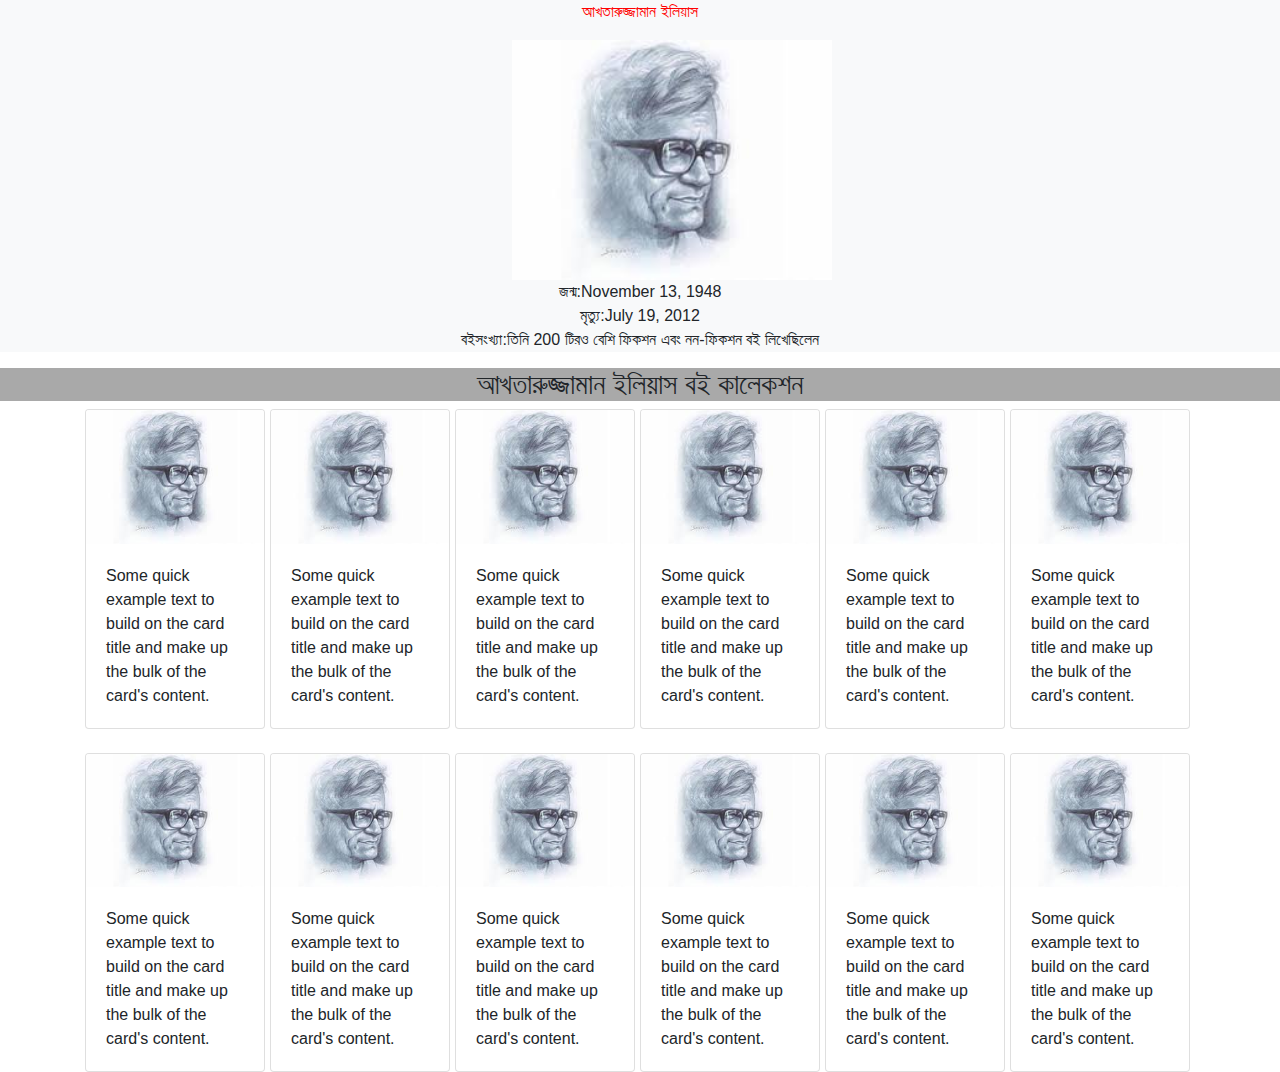
<file: আখতারুজ্জামান ইলিয়াস.html>
<!DOCTYPE html>
<html lang="en">

<head>
    <meta charset="UTF-8">
    <meta http-equiv="X-UA-Compatible" content="IE=edge">
    <meta name="viewport" content="width=device-width, initial-scale=1.0">
    <link rel="stylesheet" href="https://maxcdn.bootstrapcdn.com/bootstrap/4.0.0/css/bootstrap.min.css"
        integrity="sha384-Gn5384xqQ1aoWXA+058RXPxPg6fy4IWvTNh0E263XmFcJlSAwiGgFAW/dAiS6JXm" crossorigin="anonymous">
    <link rel="stylesheet" href="style.css">
    <title>Document</title>
</head>

<body>

    <div class=" carousel-item active bg-light">
        <p style="text-align: center;center;color: red;">আখতারুজ্জামান ইলিয়াস</p>
        <img style="width: 320px;" class="d-block zafor" src="akhtaruzzaman ilius.jpg" alt="Third slide">
        <p style="text-align: center;">জন্ম:November 13, 1948<br> মৃত্যু:July 19, 2012<br>বইসংখ্যা:তিনি 200
            টিরও বেশি ফিকশন এবং নন-ফিকশন
            বই লিখেছিলেন</p>
    </div>

    <div class="আখতারুজ্জামান ইলিয়াস collection">

        <h3 style="text-align: center; background-color:darkgray">আখতারুজ্জামান ইলিয়াস বই কালেকশন</h3>

    </div>




    <div class="container">


        <div class="row">

            <div class="col d-flex">


                <div class="card" style="width: 18rem;margin-right: 5px;">
                    <img class="card-img-top" src="akhtaruzzaman ilius.jpg" alt="Card image cap">
                    <div class="card-body">
                        <p class="card-text">Some quick example text to build on the card title and make up the bulk of
                            the
                            card's
                            content.</p>
                    </div>
                </div>

                <div class="card" style="width: 18rem;margin-right: 5px;">
                    <img class="card-img-top" src="akhtaruzzaman ilius.jpg" alt="Card image cap">
                    <div class="card-body">
                        <p class="card-text">Some quick example text to build on the card title and make up the bulk of
                            the
                            card's
                            content.</p>
                    </div>
                </div>

                <div class="card" style="width: 18rem;margin-right: 5px;">
                    <img class="card-img-top" src="akhtaruzzaman ilius.jpg" alt="Card image cap">
                    <div class="card-body">
                        <p class="card-text">Some quick example text to build on the card title and make up the bulk of
                            the
                            card's
                            content.</p>
                    </div>
                </div>

                <div class="card" style="width: 18rem;margin-right: 5px;">
                    <img class="card-img-top" src="akhtaruzzaman ilius.jpg" alt="Card image cap">
                    <div class="card-body">
                        <p class="card-text">Some quick example text to build on the card title and make up the bulk of
                            the
                            card's
                            content.</p>
                    </div>
                </div>

                <div class="card" style="width: 18rem;margin-right: 5px;">
                    <img class="card-img-top" src="akhtaruzzaman ilius.jpg" alt="Card image cap">
                    <div class="card-body">
                        <p class="card-text">Some quick example text to build on the card title and make up the bulk of
                            the
                            card's
                            content.</p>
                    </div>
                </div>

                <div class="card" style="width: 18rem;margin-right: 5px;">
                    <img class="card-img-top" src="akhtaruzzaman ilius.jpg" alt="Card image cap">
                    <div class="card-body">
                        <p class="card-text">Some quick example text to build on the card title and make up the bulk of
                            the
                            card's
                            content.</p>
                    </div>
                </div>

            </div>


        </div>

        <br>

        <div class="row">

            <div class="col d-flex">


                <div class="card" style="width: 18rem;margin-right: 5px;">
                    <img class="card-img-top" src="akhtaruzzaman ilius.jpg" alt="Card image cap">
                    <div class="card-body">
                        <p class="card-text">Some quick example text to build on the card title and make up the bulk of
                            the
                            card's
                            content.</p>
                    </div>
                </div>

                <div class="card" style="width: 18rem;margin-right: 5px;">
                    <img class="card-img-top" src="akhtaruzzaman ilius.jpg" alt="Card image cap">
                    <div class="card-body">
                        <p class="card-text">Some quick example text to build on the card title and make up the bulk of
                            the
                            card's
                            content.</p>
                    </div>
                </div>

                <div class="card" style="width: 18rem;margin-right: 5px;">
                    <img class="card-img-top" src="akhtaruzzaman ilius.jpg" alt="Card image cap">
                    <div class="card-body">
                        <p class="card-text">Some quick example text to build on the card title and make up the bulk of
                            the
                            card's
                            content.</p>
                    </div>
                </div>

                <div class="card" style="width: 18rem;margin-right: 5px;">
                    <img class="card-img-top" src="akhtaruzzaman ilius.jpg" alt="Card image cap">
                    <div class="card-body">
                        <p class="card-text">Some quick example text to build on the card title and make up the bulk of
                            the
                            card's
                            content.</p>
                    </div>
                </div>

                <div class="card" style="width: 18rem;margin-right: 5px;">
                    <img class="card-img-top" src="akhtaruzzaman ilius.jpg" alt="Card image cap">
                    <div class="card-body">
                        <p class="card-text">Some quick example text to build on the card title and make up the bulk of
                            the
                            card's
                            content.</p>
                    </div>
                </div>

                <div class="card" style="width: 18rem;margin-right: 5px;">
                    <img class="card-img-top" src="akhtaruzzaman ilius.jpg" alt="Card image cap">
                    <div class="card-body">
                        <p class="card-text">Some quick example text to build on the card title and make up the bulk of
                            the
                            card's
                            content.</p>
                    </div>
                </div>

            </div>


        </div>


    </div>

    <script src="https://code.jquery.com/jquery-3.2.1.slim.min.js"
        integrity="sha384-KJ3o2DKtIkvYIK3UENzmM7KCkRr/rE9/Qpg6aAZGJwFDMVNA/GpGFF93hXpG5KkN"
        crossorigin="anonymous"></script>
    <script src="https://cdnjs.cloudflare.com/ajax/libs/popper.js/1.12.9/umd/popper.min.js"
        integrity="sha384-ApNbgh9B+Y1QKtv3Rn7W3mgPxhU9K/ScQsAP7hUibX39j7fakFPskvXusvfa0b4Q"
        crossorigin="anonymous"></script>
    <script src="https://maxcdn.bootstrapcdn.com/bootstrap/4.0.0/js/bootstrap.min.js"
        integrity="sha384-JZR6Spejh4U02d8jOt6vLEHfe/JQGiRRSQQxSfFWpi1MquVdAyjUar5+76PVCmYl"
        crossorigin="anonymous"></script>
</body>

</html>
</file>
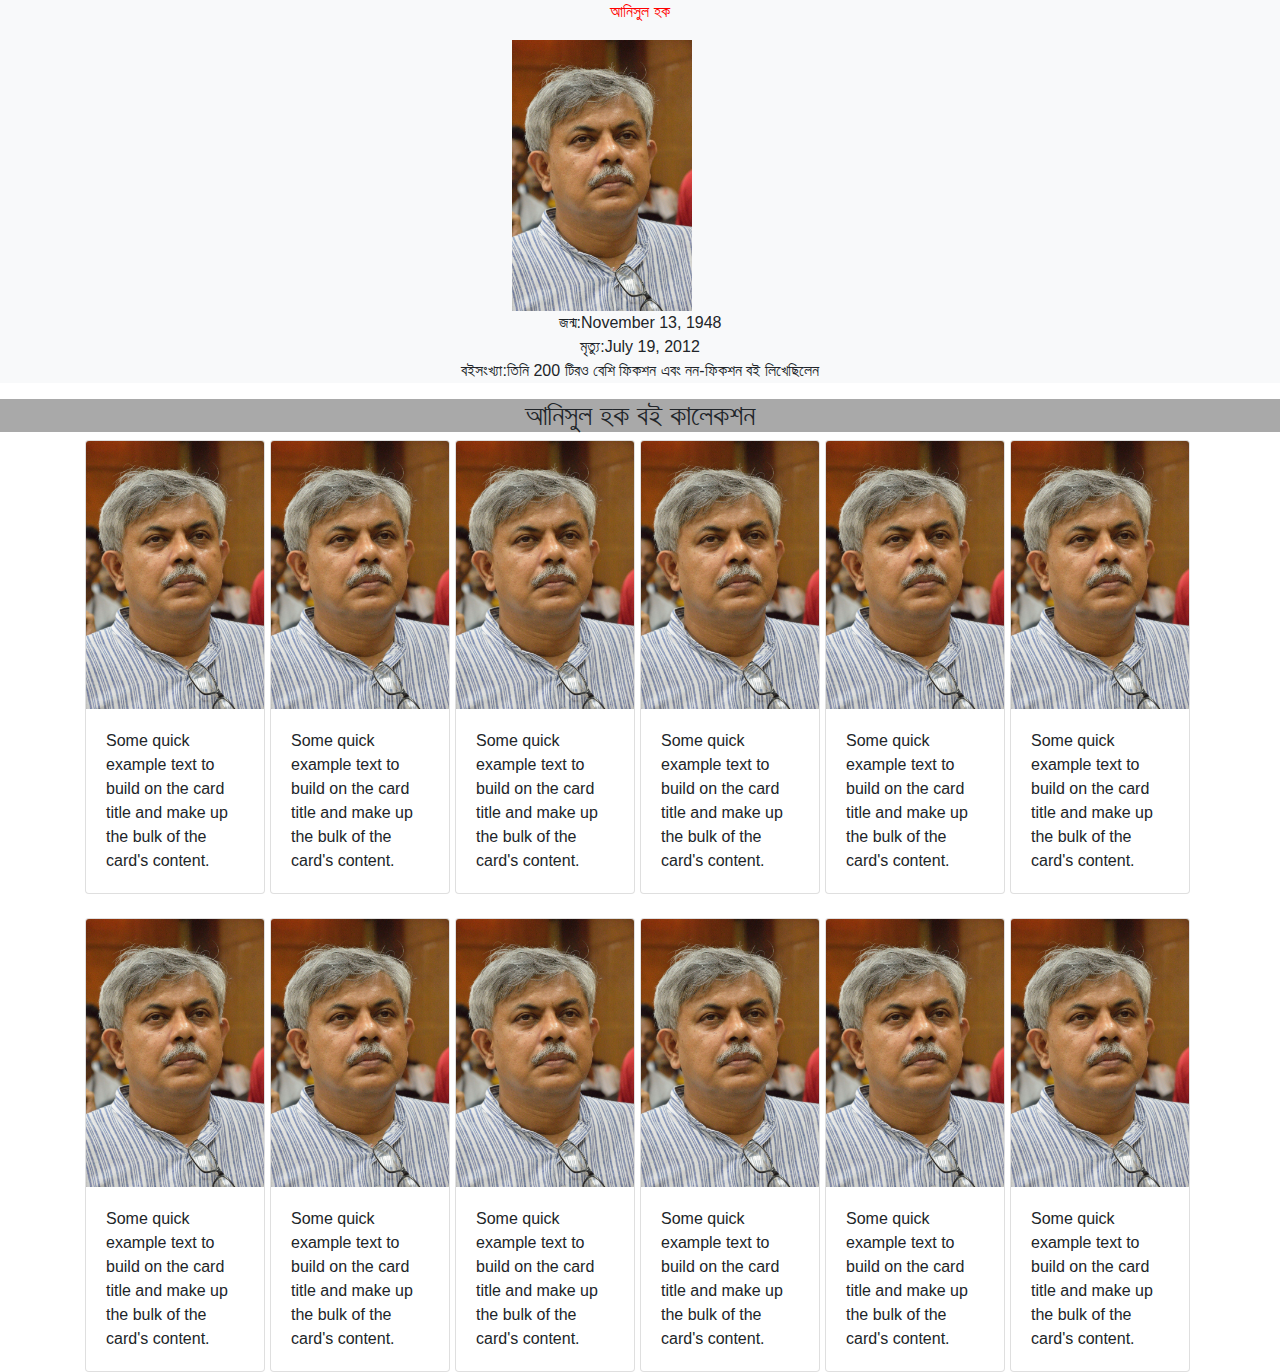
<file: আনিসুল হক.html>
<!DOCTYPE html>
<html lang="en">

<head>
    <meta charset="UTF-8">
    <meta http-equiv="X-UA-Compatible" content="IE=edge">
    <meta name="viewport" content="width=device-width, initial-scale=1.0">
    <link rel="stylesheet" href="https://maxcdn.bootstrapcdn.com/bootstrap/4.0.0/css/bootstrap.min.css"
        integrity="sha384-Gn5384xqQ1aoWXA+058RXPxPg6fy4IWvTNh0E263XmFcJlSAwiGgFAW/dAiS6JXm" crossorigin="anonymous">
    <link rel="stylesheet" href="style.css">
    <title>Document</title>
</head>

<body>

    <div class=" carousel-item active bg-light">
        <p style="text-align: center;center;color: red;">আনিসুল হক</p>
        <img style="width: 180px;" class="d-block zafor" src="Anisul_Hoque.JPG" alt="Third slide">
        <p style="text-align: center;">জন্ম:November 13, 1948<br> মৃত্যু:July 19, 2012<br>বইসংখ্যা:তিনি 200
            টিরও বেশি ফিকশন এবং নন-ফিকশন
            বই লিখেছিলেন</p>
    </div>


    <div class="আনিসুল হক collection">

        <h3 style="text-align: center; background-color:darkgray">আনিসুল হক বই কালেকশন</h3>

    </div>



    <div class="container">


        <div class="row">

            <div class="col d-flex">

                <div class="card" style="width: 18rem;margin-right: 5px;">
                    <img class="card-img-top" src="Anisul_Hoque.JPG" alt="Card image cap">
                    <div class="card-body">
                        <p class="card-text">Some quick example text to build on the card title and make up the bulk of
                            the
                            card's
                            content.</p>
                    </div>
                </div>

                <div class="card" style="width: 18rem;margin-right: 5px;">
                    <img class="card-img-top" src="Anisul_Hoque.JPG" alt="Card image cap">
                    <div class="card-body">
                        <p class="card-text">Some quick example text to build on the card title and make up the bulk of
                            the
                            card's
                            content.</p>
                    </div>
                </div>

                <div class="card" style="width: 18rem;margin-right: 5px;">
                    <img class="card-img-top" src="Anisul_Hoque.JPG" alt="Card image cap">
                    <div class="card-body">
                        <p class="card-text">Some quick example text to build on the card title and make up the bulk of
                            the
                            card's
                            content.</p>
                    </div>
                </div>

                <div class="card" style="width: 18rem;margin-right: 5px;">
                    <img class="card-img-top" src="Anisul_Hoque.JPG" alt="Card image cap">
                    <div class="card-body">
                        <p class="card-text">Some quick example text to build on the card title and make up the bulk of
                            the
                            card's
                            content.</p>
                    </div>
                </div>

                <div class="card" style="width: 18rem;margin-right: 5px;">
                    <img class="card-img-top" src="Anisul_Hoque.JPG" alt="Card image cap">
                    <div class="card-body">
                        <p class="card-text">Some quick example text to build on the card title and make up the bulk of
                            the
                            card's
                            content.</p>
                    </div>
                </div>

                <div class="card" style="width: 18rem;margin-right: 5px;">
                    <img class="card-img-top" src="Anisul_Hoque.JPG" alt="Card image cap">
                    <div class="card-body">
                        <p class="card-text">Some quick example text to build on the card title and make up the bulk of
                            the
                            card's
                            content.</p>
                    </div>
                </div>

            </div>


        </div>

        <br>

        <div class="row">

            <div class="col d-flex">

                <div class="card" style="width: 18rem;margin-right: 5px;">
                    <img class="card-img-top" src="Anisul_Hoque.JPG" alt="Card image cap">
                    <div class="card-body">
                        <p class="card-text">Some quick example text to build on the card title and make up the bulk of
                            the
                            card's
                            content.</p>
                    </div>
                </div>

                <div class="card" style="width: 18rem;margin-right: 5px;">
                    <img class="card-img-top" src="Anisul_Hoque.JPG" alt="Card image cap">
                    <div class="card-body">
                        <p class="card-text">Some quick example text to build on the card title and make up the bulk of
                            the
                            card's
                            content.</p>
                    </div>
                </div>

                <div class="card" style="width: 18rem;margin-right: 5px;">
                    <img class="card-img-top" src="Anisul_Hoque.JPG" alt="Card image cap">
                    <div class="card-body">
                        <p class="card-text">Some quick example text to build on the card title and make up the bulk of
                            the
                            card's
                            content.</p>
                    </div>
                </div>

                <div class="card" style="width: 18rem;margin-right: 5px;">
                    <img class="card-img-top" src="Anisul_Hoque.JPG" alt="Card image cap">
                    <div class="card-body">
                        <p class="card-text">Some quick example text to build on the card title and make up the bulk of
                            the
                            card's
                            content.</p>
                    </div>
                </div>

                <div class="card" style="width: 18rem;margin-right: 5px;">
                    <img class="card-img-top" src="Anisul_Hoque.JPG" alt="Card image cap">
                    <div class="card-body">
                        <p class="card-text">Some quick example text to build on the card title and make up the bulk of
                            the
                            card's
                            content.</p>
                    </div>
                </div>

                <div class="card" style="width: 18rem;margin-right: 5px;">
                    <img class="card-img-top" src="Anisul_Hoque.JPG" alt="Card image cap">
                    <div class="card-body">
                        <p class="card-text">Some quick example text to build on the card title and make up the bulk of
                            the
                            card's
                            content.</p>
                    </div>
                </div>

            </div>


        </div>

    </div>

    <script src="https://code.jquery.com/jquery-3.2.1.slim.min.js"
        integrity="sha384-KJ3o2DKtIkvYIK3UENzmM7KCkRr/rE9/Qpg6aAZGJwFDMVNA/GpGFF93hXpG5KkN"
        crossorigin="anonymous"></script>
    <script src="https://cdnjs.cloudflare.com/ajax/libs/popper.js/1.12.9/umd/popper.min.js"
        integrity="sha384-ApNbgh9B+Y1QKtv3Rn7W3mgPxhU9K/ScQsAP7hUibX39j7fakFPskvXusvfa0b4Q"
        crossorigin="anonymous"></script>
    <script src="https://maxcdn.bootstrapcdn.com/bootstrap/4.0.0/js/bootstrap.min.js"
        integrity="sha384-JZR6Spejh4U02d8jOt6vLEHfe/JQGiRRSQQxSfFWpi1MquVdAyjUar5+76PVCmYl"
        crossorigin="anonymous"></script>
</body>

</html>
</file>
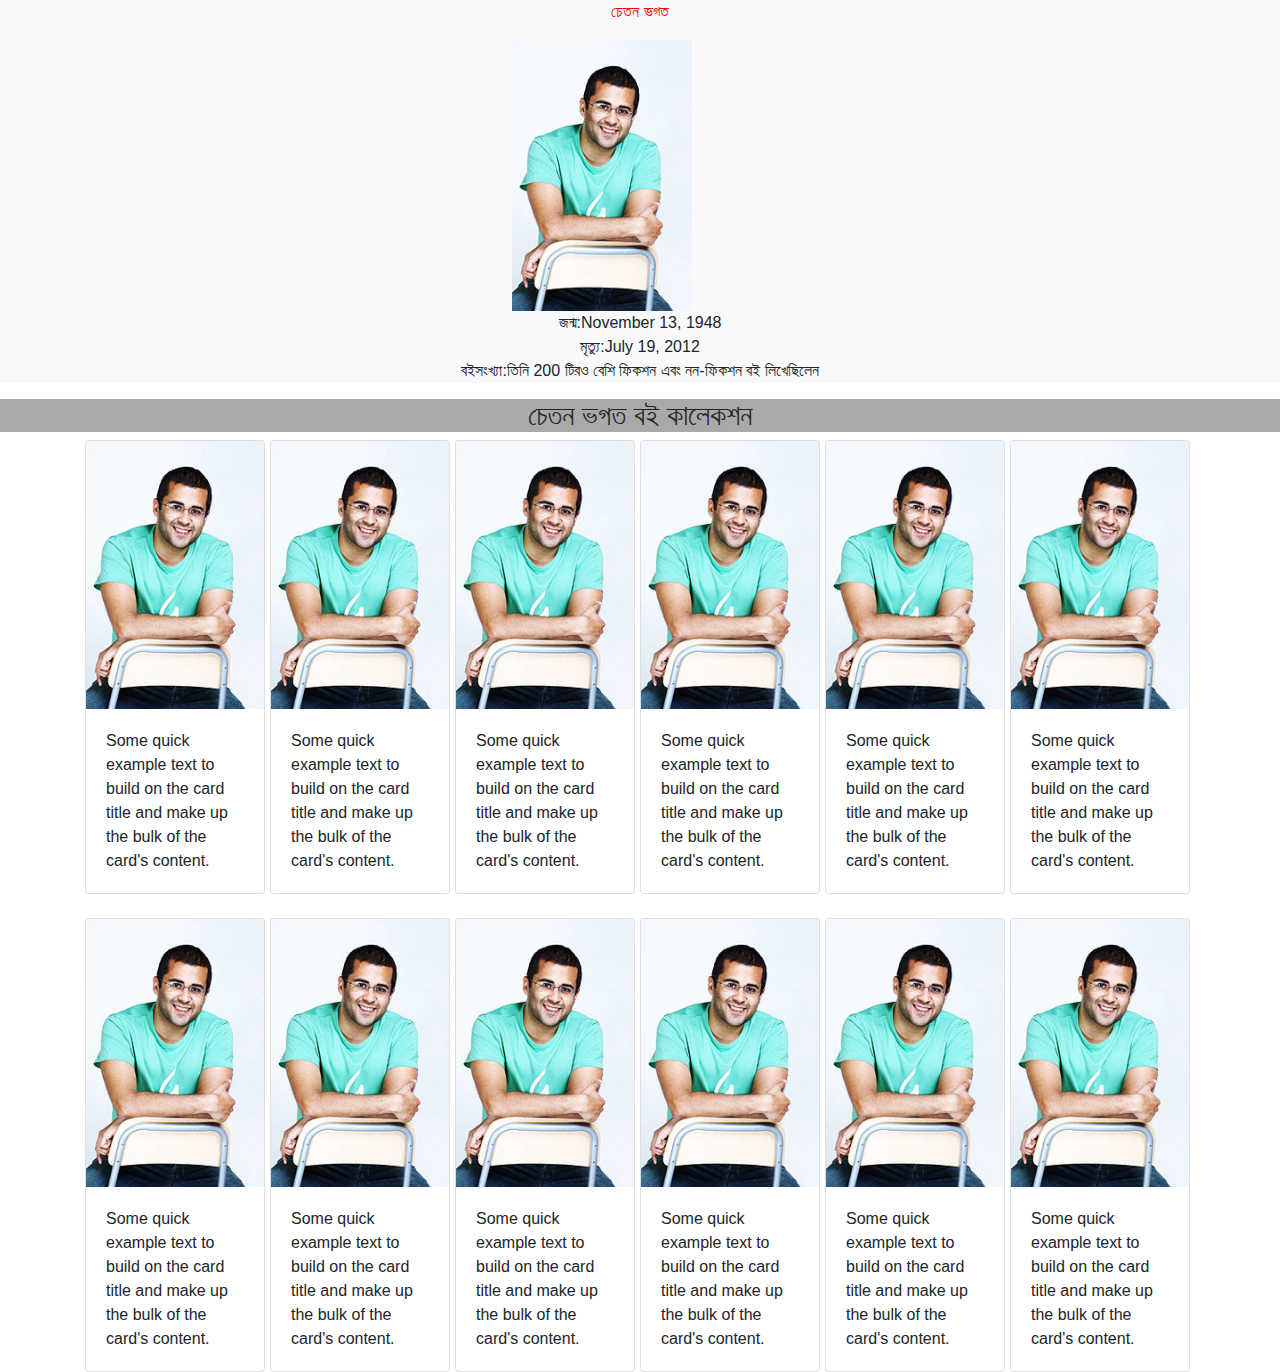
<file: চেতন ভগত.html>
<!DOCTYPE html>
<html lang="en">

<head>
    <meta charset="UTF-8">
    <meta http-equiv="X-UA-Compatible" content="IE=edge">
    <meta name="viewport" content="width=device-width, initial-scale=1.0">
    <link rel="stylesheet" href="https://maxcdn.bootstrapcdn.com/bootstrap/4.0.0/css/bootstrap.min.css"
        integrity="sha384-Gn5384xqQ1aoWXA+058RXPxPg6fy4IWvTNh0E263XmFcJlSAwiGgFAW/dAiS6JXm" crossorigin="anonymous">
    <link rel="stylesheet" href="style.css">
    <title>Document</title>
</head>

<body>

    <div class=" carousel-item  active bg-light">
        <p style="text-align: center;center;color: red;">চেতন ভগত</p>
        <img style="width: 180px;" class="d-block zafor" src="cheton.jpg" alt="Third slide">
        <p style="text-align: center;">জন্ম:November 13, 1948<br> মৃত্যু:July 19, 2012<br>বইসংখ্যা:তিনি 200
            টিরও বেশি ফিকশন এবং নন-ফিকশন
            বই লিখেছিলেন</p>
    </div>
    <div class="চেতন ভগত collection">

        <h3 style="text-align: center; background-color:darkgray">চেতন ভগত বই কালেকশন</h3>

    </div>


    <div class="container">

        <div class="row">


            <div class="col d-flex">

                <div class="card" style="width: 18rem;margin-right: 5px;">
                    <img class="card-img-top" src="cheton.jpg" alt="Card image cap">
                    <div class="card-body">
                        <p class="card-text">Some quick example text to build on the card title and make up the bulk of
                            the
                            card's
                            content.</p>
                    </div>
                </div>

                <div class="card" style="width: 18rem;margin-right: 5px;">
                    <img class="card-img-top" src="cheton.jpg" alt="Card image cap">
                    <div class="card-body">
                        <p class="card-text">Some quick example text to build on the card title and make up the bulk of
                            the
                            card's
                            content.</p>
                    </div>
                </div>

                <div class="card" style="width: 18rem;margin-right: 5px;">
                    <img class="card-img-top" src="cheton.jpg" alt="Card image cap">
                    <div class="card-body">
                        <p class="card-text">Some quick example text to build on the card title and make up the bulk of
                            the
                            card's
                            content.</p>
                    </div>
                </div>

                <div class="card" style="width: 18rem;margin-right: 5px;">
                    <img class="card-img-top" src="cheton.jpg" alt="Card image cap">
                    <div class="card-body">
                        <p class="card-text">Some quick example text to build on the card title and make up the bulk of
                            the
                            card's
                            content.</p>
                    </div>
                </div>

                <div class="card" style="width: 18rem;margin-right: 5px;">
                    <img class="card-img-top" src="cheton.jpg" alt="Card image cap">
                    <div class="card-body">
                        <p class="card-text">Some quick example text to build on the card title and make up the bulk of
                            the
                            card's
                            content.</p>
                    </div>
                </div>

                <div class="card" style="width: 18rem;margin-right: 5px;">
                    <img class="card-img-top" src="cheton.jpg" alt="Card image cap">
                    <div class="card-body">
                        <p class="card-text">Some quick example text to build on the card title and make up the bulk of
                            the
                            card's
                            content.</p>
                    </div>
                </div>


            </div>

        </div><br>

        <div class="row">


            <div class="col d-flex">

                <div class="card" style="width: 18rem;margin-right: 5px;">
                    <img class="card-img-top" src="cheton.jpg" alt="Card image cap">
                    <div class="card-body">
                        <p class="card-text">Some quick example text to build on the card title and make up the bulk of
                            the
                            card's
                            content.</p>
                    </div>
                </div>

                <div class="card" style="width: 18rem;margin-right: 5px;">
                    <img class="card-img-top" src="cheton.jpg" alt="Card image cap">
                    <div class="card-body">
                        <p class="card-text">Some quick example text to build on the card title and make up the bulk of
                            the
                            card's
                            content.</p>
                    </div>
                </div>

                <div class="card" style="width: 18rem;margin-right: 5px;">
                    <img class="card-img-top" src="cheton.jpg" alt="Card image cap">
                    <div class="card-body">
                        <p class="card-text">Some quick example text to build on the card title and make up the bulk of
                            the
                            card's
                            content.</p>
                    </div>
                </div>

                <div class="card" style="width: 18rem;margin-right: 5px;">
                    <img class="card-img-top" src="cheton.jpg" alt="Card image cap">
                    <div class="card-body">
                        <p class="card-text">Some quick example text to build on the card title and make up the bulk of
                            the
                            card's
                            content.</p>
                    </div>
                </div>

                <div class="card" style="width: 18rem;margin-right: 5px;">
                    <img class="card-img-top" src="cheton.jpg" alt="Card image cap">
                    <div class="card-body">
                        <p class="card-text">Some quick example text to build on the card title and make up the bulk of
                            the
                            card's
                            content.</p>
                    </div>
                </div>

                <div class="card" style="width: 18rem;margin-right: 5px;">
                    <img class="card-img-top" src="cheton.jpg" alt="Card image cap">
                    <div class="card-body">
                        <p class="card-text">Some quick example text to build on the card title and make up the bulk of
                            the
                            card's
                            content.</p>
                    </div>
                </div>


            </div>

        </div>

    </div>


    <script src="https://code.jquery.com/jquery-3.2.1.slim.min.js"
        integrity="sha384-KJ3o2DKtIkvYIK3UENzmM7KCkRr/rE9/Qpg6aAZGJwFDMVNA/GpGFF93hXpG5KkN"
        crossorigin="anonymous"></script>
    <script src="https://cdnjs.cloudflare.com/ajax/libs/popper.js/1.12.9/umd/popper.min.js"
        integrity="sha384-ApNbgh9B+Y1QKtv3Rn7W3mgPxhU9K/ScQsAP7hUibX39j7fakFPskvXusvfa0b4Q"
        crossorigin="anonymous"></script>
    <script src="https://maxcdn.bootstrapcdn.com/bootstrap/4.0.0/js/bootstrap.min.js"
        integrity="sha384-JZR6Spejh4U02d8jOt6vLEHfe/JQGiRRSQQxSfFWpi1MquVdAyjUar5+76PVCmYl"
        crossorigin="anonymous"></script>
</body>

</html>
</file>
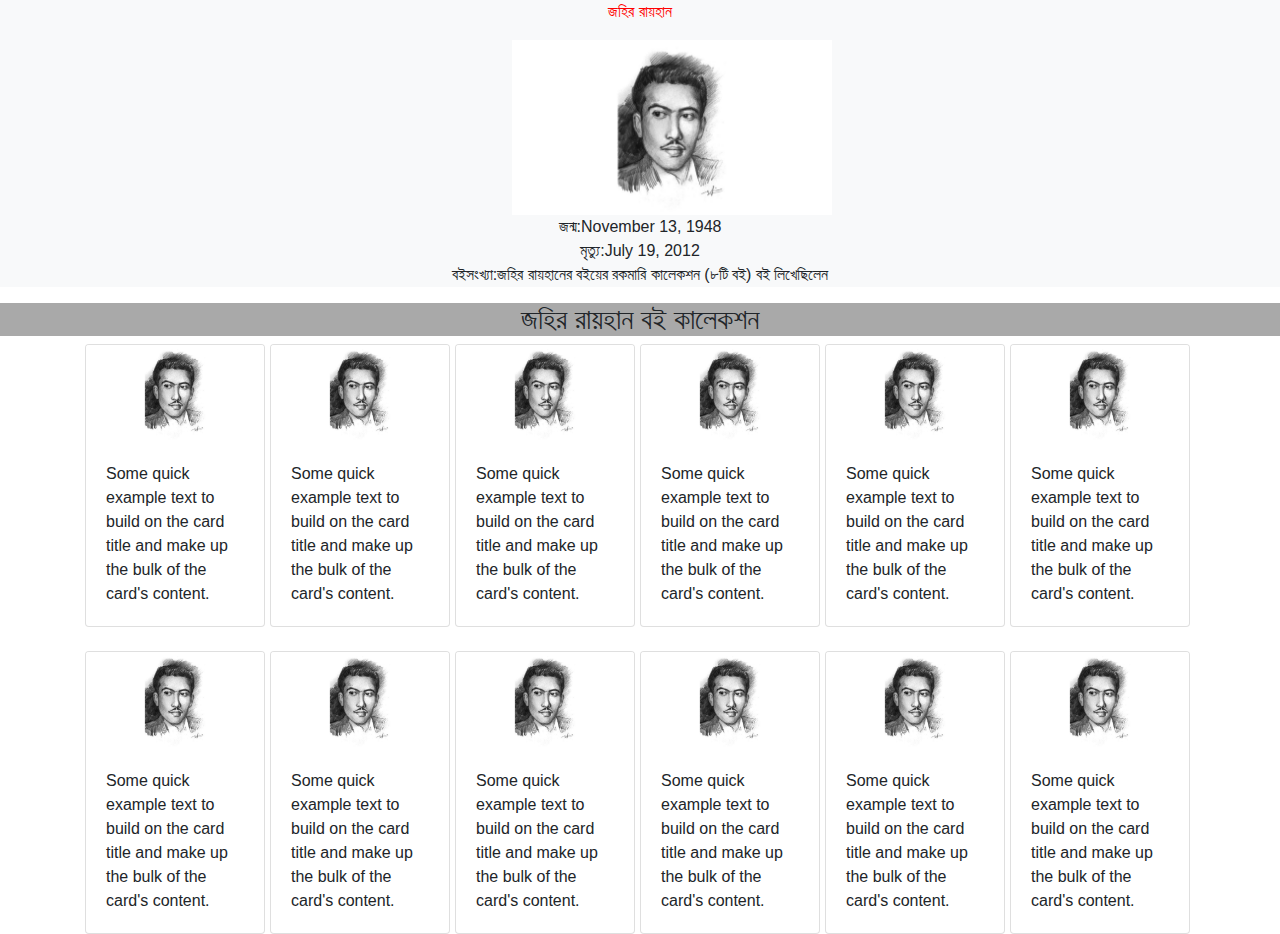
<file: জহির রায়হান.html>
<!DOCTYPE html>
<html lang="en">

<head>
    <meta charset="UTF-8">
    <meta http-equiv="X-UA-Compatible" content="IE=edge">
    <meta name="viewport" content="width=device-width, initial-scale=1.0">
    <link rel="stylesheet" href="https://maxcdn.bootstrapcdn.com/bootstrap/4.0.0/css/bootstrap.min.css"
        integrity="sha384-Gn5384xqQ1aoWXA+058RXPxPg6fy4IWvTNh0E263XmFcJlSAwiGgFAW/dAiS6JXm" crossorigin="anonymous">
    <link rel="stylesheet" href="style.css">
    <title>Document</title>
</head>

<body>

    <div class=" carousel-item  active bg-light">
        <p style="text-align: center;center;color: red;">জহির রায়হান</p>
        <img style="width: 320px;" class="d-block zafor" src="zahirraihan.jpg" alt="Third slide">
        <p style="text-align: center;">জন্ম:November 13, 1948<br> মৃত্যু:July 19, 2012<br>বইসংখ্যা:জহির
            রায়হানের বইয়ের রকমারি কালেকশন (৮টি বই)
            বই লিখেছিলেন</p>
    </div>


    <div class="জহির রায়হান collection">

        <h3 style="text-align: center; background-color:darkgray">জহির রায়হান বই কালেকশন</h3>

    </div>

    <div class="container">

        <div class="row">

            <div class="col d-flex">

                <div class="card" style="width: 18rem;margin-right: 5px;">
                    <img class="card-img-top" src="zahirraihan.jpg" alt="Card image cap">
                    <div class="card-body">
                        <p class="card-text">Some quick example text to build on the card title and make up the bulk of
                            the
                            card's
                            content.</p>
                    </div>
                </div>

                <div class="card" style="width: 18rem;margin-right: 5px;">
                    <img class="card-img-top" src="zahirraihan.jpg" alt="Card image cap">
                    <div class="card-body">
                        <p class="card-text">Some quick example text to build on the card title and make up the bulk of
                            the
                            card's
                            content.</p>
                    </div>
                </div>

                <div class="card" style="width: 18rem;margin-right: 5px;">
                    <img class="card-img-top" src="zahirraihan.jpg" alt="Card image cap">
                    <div class="card-body">
                        <p class="card-text">Some quick example text to build on the card title and make up the bulk of
                            the
                            card's
                            content.</p>
                    </div>
                </div>

                <div class="card" style="width: 18rem;margin-right: 5px;">
                    <img class="card-img-top" src="zahirraihan.jpg" alt="Card image cap">
                    <div class="card-body">
                        <p class="card-text">Some quick example text to build on the card title and make up the bulk of
                            the
                            card's
                            content.</p>
                    </div>
                </div>

                <div class="card" style="width: 18rem;margin-right: 5px;">
                    <img class="card-img-top" src="zahirraihan.jpg" alt="Card image cap">
                    <div class="card-body">
                        <p class="card-text">Some quick example text to build on the card title and make up the bulk of
                            the
                            card's
                            content.</p>
                    </div>
                </div>

                <div class="card" style="width: 18rem;margin-right: 5px;">
                    <img class="card-img-top" src="zahirraihan.jpg" alt="Card image cap">
                    <div class="card-body">
                        <p class="card-text">Some quick example text to build on the card title and make up the bulk of
                            the
                            card's
                            content.</p>
                    </div>
                </div>

            </div>

        </div><br>


        <div class="row">

            <div class="col d-flex">

                <div class="card" style="width: 18rem;margin-right: 5px;">
                    <img class="card-img-top" src="zahirraihan.jpg" alt="Card image cap">
                    <div class="card-body">
                        <p class="card-text">Some quick example text to build on the card title and make up the bulk of
                            the
                            card's
                            content.</p>
                    </div>
                </div>

                <div class="card" style="width: 18rem;margin-right: 5px;">
                    <img class="card-img-top" src="zahirraihan.jpg" alt="Card image cap">
                    <div class="card-body">
                        <p class="card-text">Some quick example text to build on the card title and make up the bulk of
                            the
                            card's
                            content.</p>
                    </div>
                </div>

                <div class="card" style="width: 18rem;margin-right: 5px;">
                    <img class="card-img-top" src="zahirraihan.jpg" alt="Card image cap">
                    <div class="card-body">
                        <p class="card-text">Some quick example text to build on the card title and make up the bulk of
                            the
                            card's
                            content.</p>
                    </div>
                </div>

                <div class="card" style="width: 18rem;margin-right: 5px;">
                    <img class="card-img-top" src="zahirraihan.jpg" alt="Card image cap">
                    <div class="card-body">
                        <p class="card-text">Some quick example text to build on the card title and make up the bulk of
                            the
                            card's
                            content.</p>
                    </div>
                </div>

                <div class="card" style="width: 18rem;margin-right: 5px;">
                    <img class="card-img-top" src="zahirraihan.jpg" alt="Card image cap">
                    <div class="card-body">
                        <p class="card-text">Some quick example text to build on the card title and make up the bulk of
                            the
                            card's
                            content.</p>
                    </div>
                </div>

                <div class="card" style="width: 18rem;margin-right: 5px;">
                    <img class="card-img-top" src="zahirraihan.jpg" alt="Card image cap">
                    <div class="card-body">
                        <p class="card-text">Some quick example text to build on the card title and make up the bulk of
                            the
                            card's
                            content.</p>
                    </div>
                </div>

            </div>

        </div>

    </div>



    <script src="https://code.jquery.com/jquery-3.2.1.slim.min.js"
        integrity="sha384-KJ3o2DKtIkvYIK3UENzmM7KCkRr/rE9/Qpg6aAZGJwFDMVNA/GpGFF93hXpG5KkN"
        crossorigin="anonymous"></script>
    <script src="https://cdnjs.cloudflare.com/ajax/libs/popper.js/1.12.9/umd/popper.min.js"
        integrity="sha384-ApNbgh9B+Y1QKtv3Rn7W3mgPxhU9K/ScQsAP7hUibX39j7fakFPskvXusvfa0b4Q"
        crossorigin="anonymous"></script>
    <script src="https://maxcdn.bootstrapcdn.com/bootstrap/4.0.0/js/bootstrap.min.js"
        integrity="sha384-JZR6Spejh4U02d8jOt6vLEHfe/JQGiRRSQQxSfFWpi1MquVdAyjUar5+76PVCmYl"
        crossorigin="anonymous"></script>
</body>

</html>
</file>
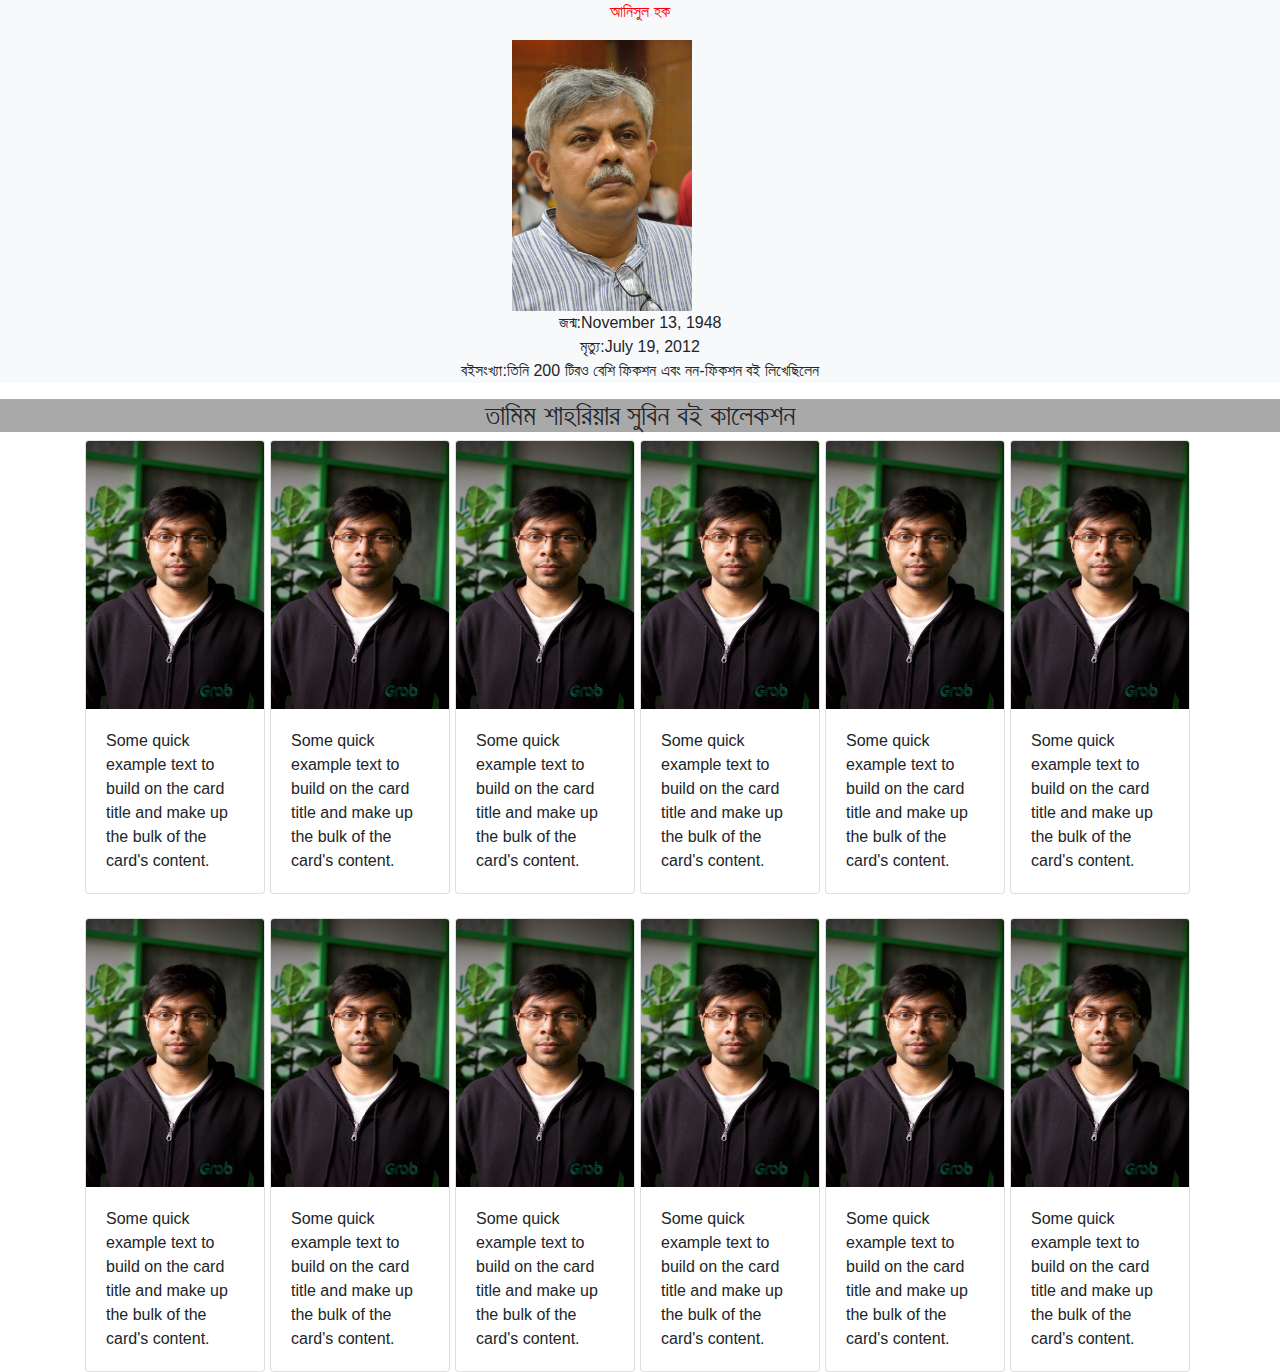
<file: তামিম শাহরিয়ার সুবিন.html>
<!DOCTYPE html>
<html lang="en">

<head>
    <meta charset="UTF-8">
    <meta http-equiv="X-UA-Compatible" content="IE=edge">
    <meta name="viewport" content="width=device-width, initial-scale=1.0">
    <link rel="stylesheet" href="https://maxcdn.bootstrapcdn.com/bootstrap/4.0.0/css/bootstrap.min.css"
        integrity="sha384-Gn5384xqQ1aoWXA+058RXPxPg6fy4IWvTNh0E263XmFcJlSAwiGgFAW/dAiS6JXm" crossorigin="anonymous">
    <link rel="stylesheet" href="style.css">
    <title>Document</title>
</head>

<body>

    <div class=" carousel-item  active bg-light">
        <p style="text-align: center;center;color: red;">আনিসুল হক</p>
        <img style="width: 180px;" class="d-block zafor" src="Anisul_Hoque.JPG" alt="Third slide">
        <p style="text-align: center;">জন্ম:November 13, 1948<br> মৃত্যু:July 19, 2012<br>বইসংখ্যা:তিনি 200
            টিরও বেশি ফিকশন এবং নন-ফিকশন
            বই লিখেছিলেন</p>
    </div>

    <div class="তামিম শাহরিয়ার সুবিন collection">

        <h3 style="text-align: center; background-color:darkgray">তামিম শাহরিয়ার সুবিন বই কালেকশন</h3>

    </div>

    <div class="container">


        <div class="row">

            <div class="col d-flex">

                <div class="card" style="width: 18rem;margin-right: 5px;">
                    <img class="card-img-top" src="subin.jpg" alt="Card image cap">
                    <div class="card-body">
                        <p class="card-text">Some quick example text to build on the card title and make up the bulk of
                            the
                            card's
                            content.</p>
                    </div>
                </div>

                <div class="card" style="width: 18rem;margin-right: 5px;">
                    <img class="card-img-top" src="subin.jpg" alt="Card image cap">
                    <div class="card-body">
                        <p class="card-text">Some quick example text to build on the card title and make up the bulk of
                            the
                            card's
                            content.</p>
                    </div>
                </div>

                <div class="card" style="width: 18rem;margin-right: 5px;">
                    <img class="card-img-top" src="subin.jpg" alt="Card image cap">
                    <div class="card-body">
                        <p class="card-text">Some quick example text to build on the card title and make up the bulk of
                            the
                            card's
                            content.</p>
                    </div>
                </div>

                <div class="card" style="width: 18rem;margin-right: 5px;">
                    <img class="card-img-top" src="subin.jpg" alt="Card image cap">
                    <div class="card-body">
                        <p class="card-text">Some quick example text to build on the card title and make up the bulk of
                            the
                            card's
                            content.</p>
                    </div>
                </div>

                <div class="card" style="width: 18rem;margin-right: 5px;">
                    <img class="card-img-top" src="subin.jpg" alt="Card image cap">
                    <div class="card-body">
                        <p class="card-text">Some quick example text to build on the card title and make up the bulk of
                            the
                            card's
                            content.</p>
                    </div>
                </div>

                <div class="card" style="width: 18rem;margin-right: 5px;">
                    <img class="card-img-top" src="subin.jpg" alt="Card image cap">
                    <div class="card-body">
                        <p class="card-text">Some quick example text to build on the card title and make up the bulk of
                            the
                            card's
                            content.</p>
                    </div>
                </div>

            </div>

        </div>

        <br>


        <div class="row">

            <div class="col d-flex">

                <div class="card" style="width: 18rem;margin-right: 5px;">
                    <img class="card-img-top" src="subin.jpg" alt="Card image cap">
                    <div class="card-body">
                        <p class="card-text">Some quick example text to build on the card title and make up the bulk of
                            the
                            card's
                            content.</p>
                    </div>
                </div>

                <div class="card" style="width: 18rem;margin-right: 5px;">
                    <img class="card-img-top" src="subin.jpg" alt="Card image cap">
                    <div class="card-body">
                        <p class="card-text">Some quick example text to build on the card title and make up the bulk of
                            the
                            card's
                            content.</p>
                    </div>
                </div>

                <div class="card" style="width: 18rem;margin-right: 5px;">
                    <img class="card-img-top" src="subin.jpg" alt="Card image cap">
                    <div class="card-body">
                        <p class="card-text">Some quick example text to build on the card title and make up the bulk of
                            the
                            card's
                            content.</p>
                    </div>
                </div>

                <div class="card" style="width: 18rem;margin-right: 5px;">
                    <img class="card-img-top" src="subin.jpg" alt="Card image cap">
                    <div class="card-body">
                        <p class="card-text">Some quick example text to build on the card title and make up the bulk of
                            the
                            card's
                            content.</p>
                    </div>
                </div>

                <div class="card" style="width: 18rem;margin-right: 5px;">
                    <img class="card-img-top" src="subin.jpg" alt="Card image cap">
                    <div class="card-body">
                        <p class="card-text">Some quick example text to build on the card title and make up the bulk of
                            the
                            card's
                            content.</p>
                    </div>
                </div>

                <div class="card" style="width: 18rem;margin-right: 5px;">
                    <img class="card-img-top" src="subin.jpg" alt="Card image cap">
                    <div class="card-body">
                        <p class="card-text">Some quick example text to build on the card title and make up the bulk of
                            the
                            card's
                            content.</p>
                    </div>
                </div>

            </div>

        </div>

    </div>


    <script src="https://code.jquery.com/jquery-3.2.1.slim.min.js"
        integrity="sha384-KJ3o2DKtIkvYIK3UENzmM7KCkRr/rE9/Qpg6aAZGJwFDMVNA/GpGFF93hXpG5KkN"
        crossorigin="anonymous"></script>
    <script src="https://cdnjs.cloudflare.com/ajax/libs/popper.js/1.12.9/umd/popper.min.js"
        integrity="sha384-ApNbgh9B+Y1QKtv3Rn7W3mgPxhU9K/ScQsAP7hUibX39j7fakFPskvXusvfa0b4Q"
        crossorigin="anonymous"></script>
    <script src="https://maxcdn.bootstrapcdn.com/bootstrap/4.0.0/js/bootstrap.min.js"
        integrity="sha384-JZR6Spejh4U02d8jOt6vLEHfe/JQGiRRSQQxSfFWpi1MquVdAyjUar5+76PVCmYl"
        crossorigin="anonymous"></script>
</body>

</html>
</file>
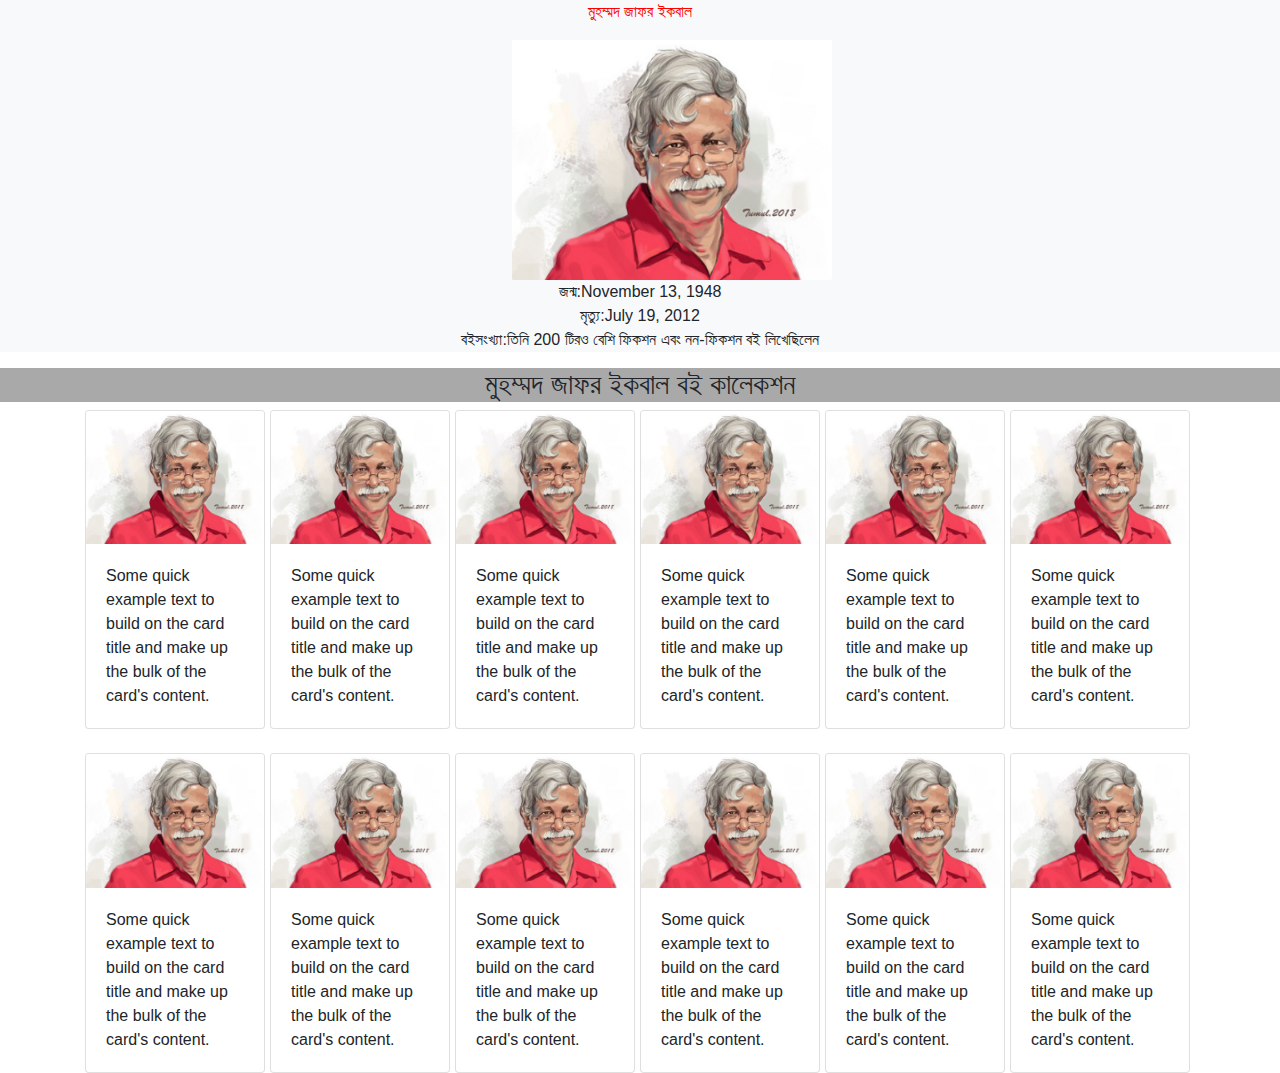
<file: মুহম্মদ জাফর ইকবাল.html>
<!DOCTYPE html>
<html lang="en">

<head>
    <meta charset="UTF-8">
    <meta http-equiv="X-UA-Compatible" content="IE=edge">
    <meta name="viewport" content="width=device-width, initial-scale=1.0">
    <link rel="stylesheet" href="https://maxcdn.bootstrapcdn.com/bootstrap/4.0.0/css/bootstrap.min.css"
        integrity="sha384-Gn5384xqQ1aoWXA+058RXPxPg6fy4IWvTNh0E263XmFcJlSAwiGgFAW/dAiS6JXm" crossorigin="anonymous">
    <link rel="stylesheet" href="style.css">
    <title>Document</title>
</head>

<body>
    <div class=" carousel-item active bg-light ">
        <p style="text-align: center;center;color: red;">মুহম্মদ জাফর ইকবাল</p>
        <img style="width: 320px;" class="d-block zafor" src="zafor.png" alt="Third slide">
        <p style="text-align: center;">জন্ম:November 13, 1948<br> মৃত্যু:July 19, 2012<br>বইসংখ্যা:তিনি 200
            টিরও বেশি ফিকশন এবং নন-ফিকশন
            বই লিখেছিলেন</p>
    </div>
    </div>
    <div class="মুহম্মদ জাফর ইকবাল collection">
        <h3 style="text-align: center; background-color:darkgray;">মুহম্মদ জাফর ইকবাল বই কালেকশন</h3>

    </div>


    <div class="container">

        <div class="row">


            <div class="col d-flex">


                <div class="card" style="width: 18rem;margin-right: 5px;">
                    <img class="card-img-top" src="zafor.png" alt="Card image cap">
                    <div class="card-body">
                        <p class="card-text">Some quick example text to build on the card title and make up the bulk of
                            the
                            card's
                            content.</p>
                    </div>
                </div>

                <div class="card" style="width: 18rem;margin-right: 5px;">
                    <img class="card-img-top" src="zafor.png" alt="Card image cap">
                    <div class="card-body">
                        <p class="card-text">Some quick example text to build on the card title and make up the bulk of
                            the
                            card's
                            content.</p>
                    </div>
                </div>

                <div class="card" style="width: 18rem;margin-right: 5px;">
                    <img class="card-img-top" src="zafor.png" alt="Card image cap">
                    <div class="card-body">
                        <p class="card-text">Some quick example text to build on the card title and make up the bulk of
                            the
                            card's
                            content.</p>
                    </div>
                </div>

                <div class="card" style="width: 18rem;margin-right: 5px;">
                    <img class="card-img-top" src="zafor.png" alt="Card image cap">
                    <div class="card-body">
                        <p class="card-text">Some quick example text to build on the card title and make up the bulk of
                            the
                            card's
                            content.</p>
                    </div>
                </div>

                <div class="card" style="width: 18rem;margin-right: 5px;">
                    <img class="card-img-top" src="zafor.png" alt="Card image cap">
                    <div class="card-body">
                        <p class="card-text">Some quick example text to build on the card title and make up the bulk of
                            the
                            card's
                            content.</p>
                    </div>
                </div>

                <div class="card" style="width: 18rem;margin-right: 5px;">
                    <img class="card-img-top" src="zafor.png" alt="Card image cap">
                    <div class="card-body">
                        <p class="card-text">Some quick example text to build on the card title and make up the bulk of
                            the
                            card's
                            content.</p>
                    </div>
                </div>


            </div>

        </div><br>


        <div class="row">


            <div class="col d-flex">


                <div class="card" style="width: 18rem;margin-right: 5px;">
                    <img class="card-img-top" src="zafor.png" alt="Card image cap">
                    <div class="card-body">
                        <p class="card-text">Some quick example text to build on the card title and make up the bulk of
                            the
                            card's
                            content.</p>
                    </div>
                </div>

                <div class="card" style="width: 18rem;margin-right: 5px;">
                    <img class="card-img-top" src="zafor.png" alt="Card image cap">
                    <div class="card-body">
                        <p class="card-text">Some quick example text to build on the card title and make up the bulk of
                            the
                            card's
                            content.</p>
                    </div>
                </div>

                <div class="card" style="width: 18rem;margin-right: 5px;">
                    <img class="card-img-top" src="zafor.png" alt="Card image cap">
                    <div class="card-body">
                        <p class="card-text">Some quick example text to build on the card title and make up the bulk of
                            the
                            card's
                            content.</p>
                    </div>
                </div>

                <div class="card" style="width: 18rem;margin-right: 5px;">
                    <img class="card-img-top" src="zafor.png" alt="Card image cap">
                    <div class="card-body">
                        <p class="card-text">Some quick example text to build on the card title and make up the bulk of
                            the
                            card's
                            content.</p>
                    </div>
                </div>

                <div class="card" style="width: 18rem;margin-right: 5px;">
                    <img class="card-img-top" src="zafor.png" alt="Card image cap">
                    <div class="card-body">
                        <p class="card-text">Some quick example text to build on the card title and make up the bulk of
                            the
                            card's
                            content.</p>
                    </div>
                </div>

                <div class="card" style="width: 18rem;margin-right: 5px;">
                    <img class="card-img-top" src="zafor.png" alt="Card image cap">
                    <div class="card-body">
                        <p class="card-text">Some quick example text to build on the card title and make up the bulk of
                            the
                            card's
                            content.</p>
                    </div>
                </div>


            </div>

        </div>



    </div>


    </div>



    <script src="https://code.jquery.com/jquery-3.2.1.slim.min.js"
        integrity="sha384-KJ3o2DKtIkvYIK3UENzmM7KCkRr/rE9/Qpg6aAZGJwFDMVNA/GpGFF93hXpG5KkN"
        crossorigin="anonymous"></script>
    <script src="https://cdnjs.cloudflare.com/ajax/libs/popper.js/1.12.9/umd/popper.min.js"
        integrity="sha384-ApNbgh9B+Y1QKtv3Rn7W3mgPxhU9K/ScQsAP7hUibX39j7fakFPskvXusvfa0b4Q"
        crossorigin="anonymous"></script>
    <script src="https://maxcdn.bootstrapcdn.com/bootstrap/4.0.0/js/bootstrap.min.js"
        integrity="sha384-JZR6Spejh4U02d8jOt6vLEHfe/JQGiRRSQQxSfFWpi1MquVdAyjUar5+76PVCmYl"
        crossorigin="anonymous"></script>
</body>

</html>
</file>
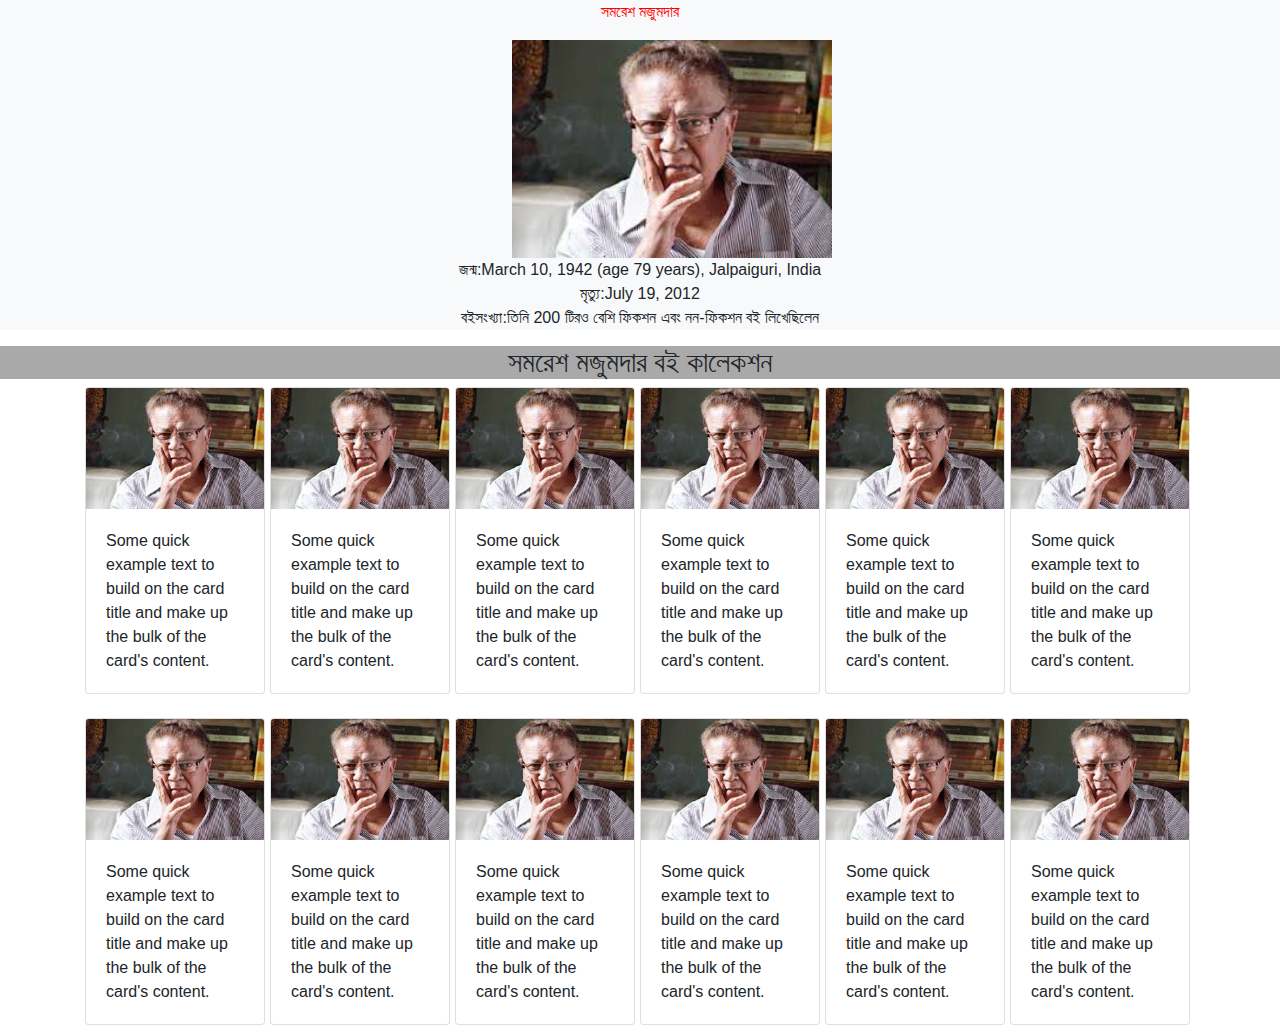
<file: সমরেশ মজুমদার.html>
<!DOCTYPE html>
<html lang="en">

<head>
    <meta charset="UTF-8">
    <meta http-equiv="X-UA-Compatible" content="IE=edge">
    <meta name="viewport" content="width=device-width, initial-scale=1.0">
    <link rel="stylesheet" href="https://maxcdn.bootstrapcdn.com/bootstrap/4.0.0/css/bootstrap.min.css"
        integrity="sha384-Gn5384xqQ1aoWXA+058RXPxPg6fy4IWvTNh0E263XmFcJlSAwiGgFAW/dAiS6JXm" crossorigin="anonymous">
    <link rel="stylesheet" href="style.css">
    <title>Document</title>
</head>

<body>

    <div class=" carousel-item active bg-light">
        <p style="text-align: center;center;color: red;">সমরেশ মজুমদার</p>
        <img style="width: 320px;" class="d-block zafor" src="somares.jpg" alt="Third slide">
        <p style="text-align: center;">জন্ম:March 10, 1942 (age 79 years), Jalpaiguri, India
            <br> মৃত্যু:July 19, 2012<br>বইসংখ্যা:তিনি 200
            টিরও বেশি ফিকশন এবং নন-ফিকশন
            বই লিখেছিলেন
        </p>
    </div>

    <div class="সমরেশ মজুমদার collection">

        <h3 style="text-align: center; background-color:darkgray">সমরেশ মজুমদার বই কালেকশন</h3>

    </div>


    <div class="container">


        <div class="row">

            <div class="col d-flex">

                <div class="card" style="width: 18rem;margin-right: 5px;">
                    <img class="card-img-top" src="somares.jpg" alt="Card image cap">
                    <div class="card-body">
                        <p class="card-text">Some quick example text to build on the card title and make up the bulk of
                            the
                            card's
                            content.</p>
                    </div>
                </div>

                <div class="card" style="width: 18rem;margin-right: 5px;">
                    <img class="card-img-top" src="somares.jpg" alt="Card image cap">
                    <div class="card-body">
                        <p class="card-text">Some quick example text to build on the card title and make up the bulk of
                            the
                            card's
                            content.</p>
                    </div>
                </div>

                <div class="card" style="width: 18rem;margin-right: 5px;">
                    <img class="card-img-top" src="somares.jpg" alt="Card image cap">
                    <div class="card-body">
                        <p class="card-text">Some quick example text to build on the card title and make up the bulk of
                            the
                            card's
                            content.</p>
                    </div>
                </div>

                <div class="card" style="width: 18rem;margin-right: 5px;">
                    <img class="card-img-top" src="somares.jpg" alt="Card image cap">
                    <div class="card-body">
                        <p class="card-text">Some quick example text to build on the card title and make up the bulk of
                            the
                            card's
                            content.</p>
                    </div>
                </div>

                <div class="card" style="width: 18rem;margin-right: 5px;">
                    <img class="card-img-top" src="somares.jpg" alt="Card image cap">
                    <div class="card-body">
                        <p class="card-text">Some quick example text to build on the card title and make up the bulk of
                            the
                            card's
                            content.</p>
                    </div>
                </div>

                <div class="card" style="width: 18rem;margin-right: 5px;">
                    <img class="card-img-top" src="somares.jpg" alt="Card image cap">
                    <div class="card-body">
                        <p class="card-text">Some quick example text to build on the card title and make up the bulk of
                            the
                            card's
                            content.</p>
                    </div>
                </div>

            </div>

        </div>

        <br>

        <div class="row">

            <div class="col d-flex">

                <div class="card" style="width: 18rem;margin-right: 5px;">
                    <img class="card-img-top" src="somares.jpg" alt="Card image cap">
                    <div class="card-body">
                        <p class="card-text">Some quick example text to build on the card title and make up the bulk of
                            the
                            card's
                            content.</p>
                    </div>
                </div>

                <div class="card" style="width: 18rem;margin-right: 5px;">
                    <img class="card-img-top" src="somares.jpg" alt="Card image cap">
                    <div class="card-body">
                        <p class="card-text">Some quick example text to build on the card title and make up the bulk of
                            the
                            card's
                            content.</p>
                    </div>
                </div>

                <div class="card" style="width: 18rem;margin-right: 5px;">
                    <img class="card-img-top" src="somares.jpg" alt="Card image cap">
                    <div class="card-body">
                        <p class="card-text">Some quick example text to build on the card title and make up the bulk of
                            the
                            card's
                            content.</p>
                    </div>
                </div>

                <div class="card" style="width: 18rem;margin-right: 5px;">
                    <img class="card-img-top" src="somares.jpg" alt="Card image cap">
                    <div class="card-body">
                        <p class="card-text">Some quick example text to build on the card title and make up the bulk of
                            the
                            card's
                            content.</p>
                    </div>
                </div>

                <div class="card" style="width: 18rem;margin-right: 5px;">
                    <img class="card-img-top" src="somares.jpg" alt="Card image cap">
                    <div class="card-body">
                        <p class="card-text">Some quick example text to build on the card title and make up the bulk of
                            the
                            card's
                            content.</p>
                    </div>
                </div>

                <div class="card" style="width: 18rem;margin-right: 5px;">
                    <img class="card-img-top" src="somares.jpg" alt="Card image cap">
                    <div class="card-body">
                        <p class="card-text">Some quick example text to build on the card title and make up the bulk of
                            the
                            card's
                            content.</p>
                    </div>
                </div>

            </div>

        </div>


    </div>


    <script src="https://code.jquery.com/jquery-3.2.1.slim.min.js"
        integrity="sha384-KJ3o2DKtIkvYIK3UENzmM7KCkRr/rE9/Qpg6aAZGJwFDMVNA/GpGFF93hXpG5KkN"
        crossorigin="anonymous"></script>
    <script src="https://cdnjs.cloudflare.com/ajax/libs/popper.js/1.12.9/umd/popper.min.js"
        integrity="sha384-ApNbgh9B+Y1QKtv3Rn7W3mgPxhU9K/ScQsAP7hUibX39j7fakFPskvXusvfa0b4Q"
        crossorigin="anonymous"></script>
    <script src="https://maxcdn.bootstrapcdn.com/bootstrap/4.0.0/js/bootstrap.min.js"
        integrity="sha384-JZR6Spejh4U02d8jOt6vLEHfe/JQGiRRSQQxSfFWpi1MquVdAyjUar5+76PVCmYl"
        crossorigin="anonymous"></script>
</body>

</html>
</file>
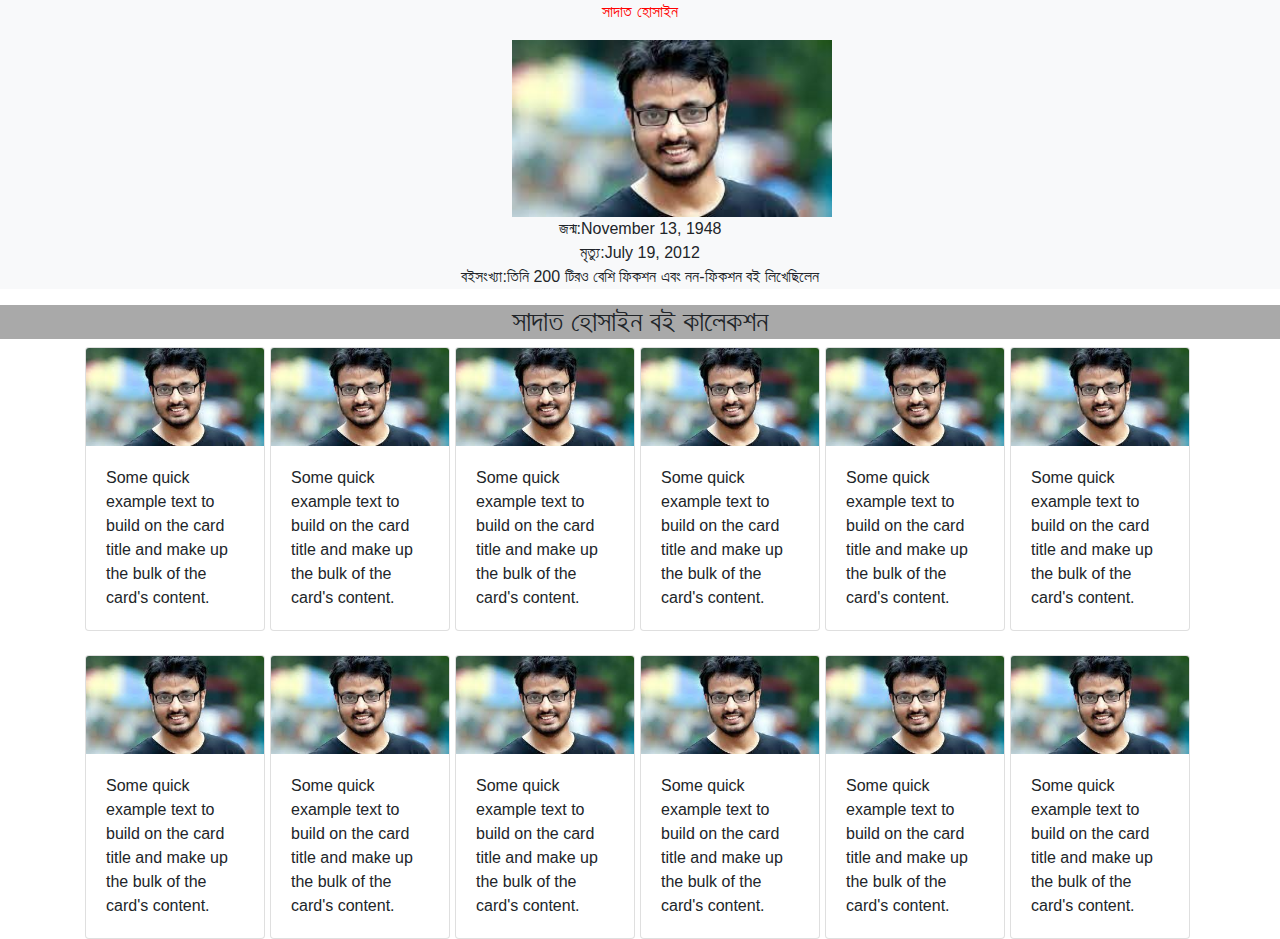
<file: সাদাত হোসাইন.html>
<!DOCTYPE html>
<html lang="en">

<head>
    <meta charset="UTF-8">
    <meta http-equiv="X-UA-Compatible" content="IE=edge">
    <meta name="viewport" content="width=device-width, initial-scale=1.0">
    <link rel="stylesheet" href="https://maxcdn.bootstrapcdn.com/bootstrap/4.0.0/css/bootstrap.min.css"
        integrity="sha384-Gn5384xqQ1aoWXA+058RXPxPg6fy4IWvTNh0E263XmFcJlSAwiGgFAW/dAiS6JXm" crossorigin="anonymous">
    <link rel="stylesheet" href="style.css">
    <title>Document</title>
</head>

<body>
    <div class=" carousel-item active bg-light">
        <p style="text-align: center;center;color: red;">সাদাত হোসাইন</p>
        <img style="width: 320px;" class="d-block zafor" src="sadat.jpg" alt="Third slide">
        <p style="text-align: center;">জন্ম:November 13, 1948<br> মৃত্যু:July 19, 2012<br>বইসংখ্যা:তিনি 200
            টিরও বেশি ফিকশন এবং নন-ফিকশন
            বই লিখেছিলেন</p>
    </div>


    <div class="সাদাত হোসাইন collection">

        <h3 style="text-align: center; background-color:darkgray">সাদাত হোসাইন বই কালেকশন</h3>

    </div>

    <div class="container">

        <div class="row">


            <div class="col d-flex">


                <div class="card" style="width: 18rem;margin-right: 5px;">
                    <img class="card-img-top" src="sadat.jpg" alt="Card image cap">
                    <div class="card-body">
                        <p class="card-text">Some quick example text to build on the card title and make up the bulk of
                            the
                            card's
                            content.</p>
                    </div>
                </div>

                <div class="card" style="width: 18rem;margin-right: 5px;">
                    <img class="card-img-top" src="sadat.jpg" alt="Card image cap">
                    <div class="card-body">
                        <p class="card-text">Some quick example text to build on the card title and make up the bulk of
                            the
                            card's
                            content.</p>
                    </div>
                </div>

                <div class="card" style="width: 18rem;margin-right: 5px;">
                    <img class="card-img-top" src="sadat.jpg" alt="Card image cap">
                    <div class="card-body">
                        <p class="card-text">Some quick example text to build on the card title and make up the bulk of
                            the
                            card's
                            content.</p>
                    </div>
                </div>

                <div class="card" style="width: 18rem;margin-right: 5px;">
                    <img class="card-img-top" src="sadat.jpg" alt="Card image cap">
                    <div class="card-body">
                        <p class="card-text">Some quick example text to build on the card title and make up the bulk of
                            the
                            card's
                            content.</p>
                    </div>
                </div>

                <div class="card" style="width: 18rem;margin-right: 5px;">
                    <img class="card-img-top" src="sadat.jpg" alt="Card image cap">
                    <div class="card-body">
                        <p class="card-text">Some quick example text to build on the card title and make up the bulk of
                            the
                            card's
                            content.</p>
                    </div>
                </div>

                <div class="card" style="width: 18rem;margin-right: 5px;">
                    <img class="card-img-top" src="sadat.jpg" alt="Card image cap">
                    <div class="card-body">
                        <p class="card-text">Some quick example text to build on the card title and make up the bulk of
                            the
                            card's
                            content.</p>
                    </div>
                </div>

            </div>

        </div>
        <br>


        <div class="row">


            <div class="col d-flex">


                <div class="card" style="width: 18rem;margin-right: 5px;">
                    <img class="card-img-top" src="sadat.jpg" alt="Card image cap">
                    <div class="card-body">
                        <p class="card-text">Some quick example text to build on the card title and make up the bulk of
                            the
                            card's
                            content.</p>
                    </div>
                </div>

                <div class="card" style="width: 18rem;margin-right: 5px;">
                    <img class="card-img-top" src="sadat.jpg" alt="Card image cap">
                    <div class="card-body">
                        <p class="card-text">Some quick example text to build on the card title and make up the bulk of
                            the
                            card's
                            content.</p>
                    </div>
                </div>

                <div class="card" style="width: 18rem;margin-right: 5px;">
                    <img class="card-img-top" src="sadat.jpg" alt="Card image cap">
                    <div class="card-body">
                        <p class="card-text">Some quick example text to build on the card title and make up the bulk of
                            the
                            card's
                            content.</p>
                    </div>
                </div>

                <div class="card" style="width: 18rem;margin-right: 5px;">
                    <img class="card-img-top" src="sadat.jpg" alt="Card image cap">
                    <div class="card-body">
                        <p class="card-text">Some quick example text to build on the card title and make up the bulk of
                            the
                            card's
                            content.</p>
                    </div>
                </div>

                <div class="card" style="width: 18rem;margin-right: 5px;">
                    <img class="card-img-top" src="sadat.jpg" alt="Card image cap">
                    <div class="card-body">
                        <p class="card-text">Some quick example text to build on the card title and make up the bulk of
                            the
                            card's
                            content.</p>
                    </div>
                </div>

                <div class="card" style="width: 18rem;margin-right: 5px;">
                    <img class="card-img-top" src="sadat.jpg" alt="Card image cap">
                    <div class="card-body">
                        <p class="card-text">Some quick example text to build on the card title and make up the bulk of
                            the
                            card's
                            content.</p>
                    </div>
                </div>

            </div>

        </div>

    </div>


    <script src="https://code.jquery.com/jquery-3.2.1.slim.min.js"
        integrity="sha384-KJ3o2DKtIkvYIK3UENzmM7KCkRr/rE9/Qpg6aAZGJwFDMVNA/GpGFF93hXpG5KkN"
        crossorigin="anonymous"></script>
    <script src="https://cdnjs.cloudflare.com/ajax/libs/popper.js/1.12.9/umd/popper.min.js"
        integrity="sha384-ApNbgh9B+Y1QKtv3Rn7W3mgPxhU9K/ScQsAP7hUibX39j7fakFPskvXusvfa0b4Q"
        crossorigin="anonymous"></script>
    <script src="https://maxcdn.bootstrapcdn.com/bootstrap/4.0.0/js/bootstrap.min.js"
        integrity="sha384-JZR6Spejh4U02d8jOt6vLEHfe/JQGiRRSQQxSfFWpi1MquVdAyjUar5+76PVCmYl"
        crossorigin="anonymous"></script>
</body>

</html>
</file>
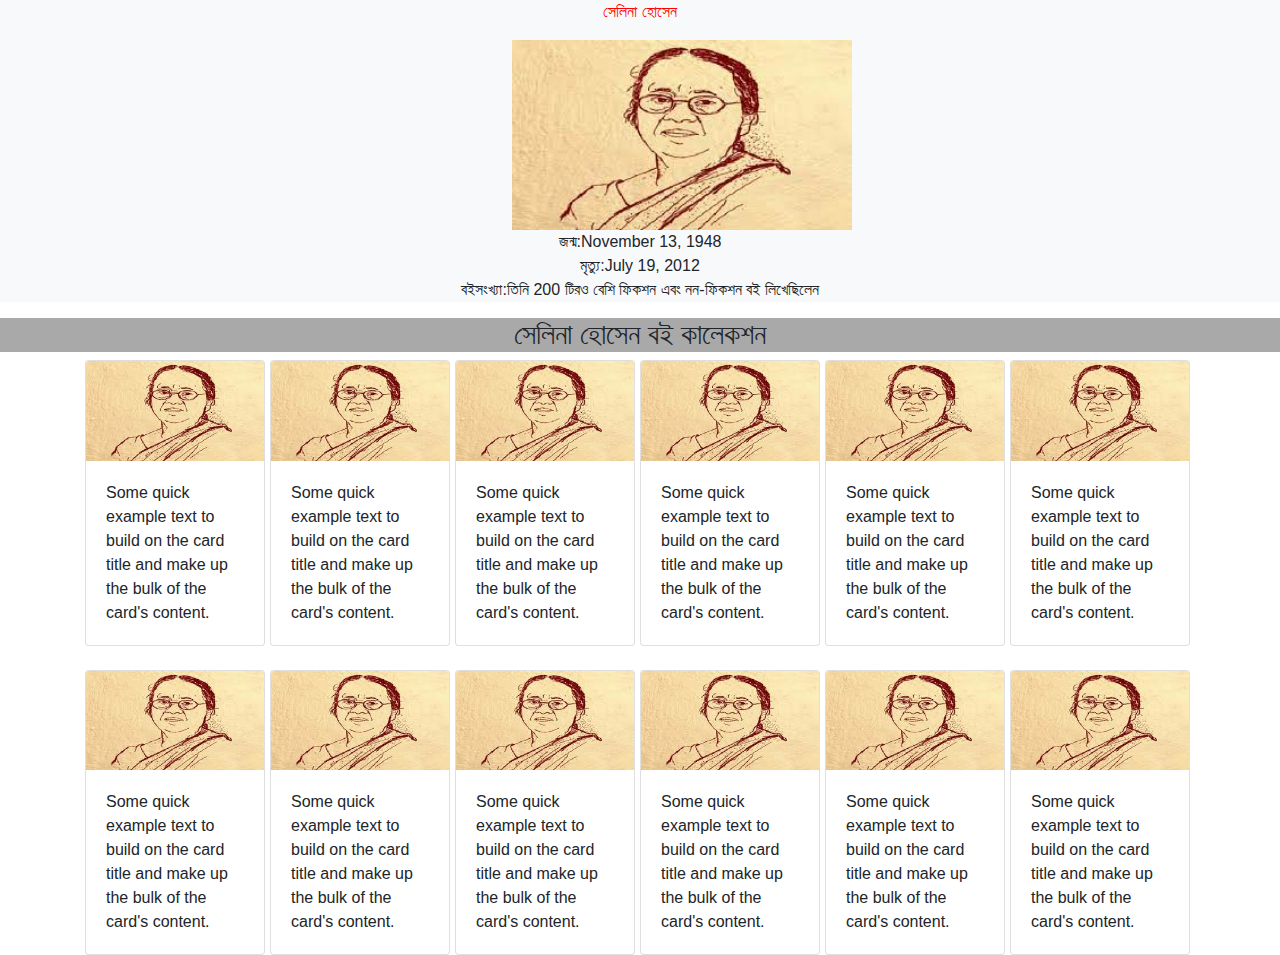
<file: সেলিনা হোসেন.html>
<!DOCTYPE html>
<html lang="en">

<head>
    <meta charset="UTF-8">
    <meta http-equiv="X-UA-Compatible" content="IE=edge">
    <meta name="viewport" content="width=device-width, initial-scale=1.0">
    <link rel="stylesheet" href="https://maxcdn.bootstrapcdn.com/bootstrap/4.0.0/css/bootstrap.min.css"
        integrity="sha384-Gn5384xqQ1aoWXA+058RXPxPg6fy4IWvTNh0E263XmFcJlSAwiGgFAW/dAiS6JXm" crossorigin="anonymous">
    <link rel="stylesheet" href="style.css">
    <title>Document</title>
</head>

<body>
    <div class="carousel-item active bg-light">
        <p style="text-align: center;center;color: red;">সেলিনা হোসেন</p>
        <img style="width: 340px;" class="d-block selina" src="selina.jpg" alt="Third slide">
        <p style="text-align: center;">জন্ম:November 13, 1948<br> মৃত্যু:July 19, 2012<br>বইসংখ্যা:তিনি 200
            টিরও বেশি ফিকশন এবং নন-ফিকশন
            বই লিখেছিলেন</p>
    </div>


    <div class="সেলিনা হোসেন collection">

        <h3 style="text-align: center; background-color:darkgray">সেলিনা হোসেন বই কালেকশন</h3>

    </div>


    <div class="container">

        <div class="row">


            <div class="col d-flex">


                <div class="card" style="width: 18rem;margin-right: 5px;">
                    <img class="card-img-top" src="selina.jpg" alt="Card image cap">
                    <div class="card-body">
                        <p class="card-text">Some quick example text to build on the card title and make up the bulk of
                            the
                            card's
                            content.</p>
                    </div>
                </div>

                <div class="card" style="width: 18rem;margin-right: 5px;">
                    <img class="card-img-top" src="selina.jpg" alt="Card image cap">
                    <div class="card-body">
                        <p class="card-text">Some quick example text to build on the card title and make up the bulk of
                            the
                            card's
                            content.</p>
                    </div>
                </div>

                <div class="card" style="width: 18rem;margin-right: 5px;">
                    <img class="card-img-top" src="selina.jpg" alt="Card image cap">
                    <div class="card-body">
                        <p class="card-text">Some quick example text to build on the card title and make up the bulk of
                            the
                            card's
                            content.</p>
                    </div>
                </div>

                <div class="card" style="width: 18rem;margin-right: 5px;">
                    <img class="card-img-top" src="selina.jpg" alt="Card image cap">
                    <div class="card-body">
                        <p class="card-text">Some quick example text to build on the card title and make up the bulk of
                            the
                            card's
                            content.</p>
                    </div>
                </div>

                <div class="card" style="width: 18rem;margin-right: 5px;">
                    <img class="card-img-top" src="selina.jpg" alt="Card image cap">
                    <div class="card-body">
                        <p class="card-text">Some quick example text to build on the card title and make up the bulk of
                            the
                            card's
                            content.</p>
                    </div>
                </div>

                <div class="card" style="width: 18rem;margin-right: 5px;">
                    <img class="card-img-top" src="selina.jpg" alt="Card image cap">
                    <div class="card-body">
                        <p class="card-text">Some quick example text to build on the card title and make up the bulk of
                            the
                            card's
                            content.</p>
                    </div>
                </div>

            </div>

        </div><br>

        <div class="row">


            <div class="col d-flex">


                <div class="card" style="width: 18rem;margin-right: 5px;">
                    <img class="card-img-top" src="selina.jpg" alt="Card image cap">
                    <div class="card-body">
                        <p class="card-text">Some quick example text to build on the card title and make up the bulk of
                            the
                            card's
                            content.</p>
                    </div>
                </div>

                <div class="card" style="width: 18rem;margin-right: 5px;">
                    <img class="card-img-top" src="selina.jpg" alt="Card image cap">
                    <div class="card-body">
                        <p class="card-text">Some quick example text to build on the card title and make up the bulk of
                            the
                            card's
                            content.</p>
                    </div>
                </div>

                <div class="card" style="width: 18rem;margin-right: 5px;">
                    <img class="card-img-top" src="selina.jpg" alt="Card image cap">
                    <div class="card-body">
                        <p class="card-text">Some quick example text to build on the card title and make up the bulk of
                            the
                            card's
                            content.</p>
                    </div>
                </div>

                <div class="card" style="width: 18rem;margin-right: 5px;">
                    <img class="card-img-top" src="selina.jpg" alt="Card image cap">
                    <div class="card-body">
                        <p class="card-text">Some quick example text to build on the card title and make up the bulk of
                            the
                            card's
                            content.</p>
                    </div>
                </div>

                <div class="card" style="width: 18rem;margin-right: 5px;">
                    <img class="card-img-top" src="selina.jpg" alt="Card image cap">
                    <div class="card-body">
                        <p class="card-text">Some quick example text to build on the card title and make up the bulk of
                            the
                            card's
                            content.</p>
                    </div>
                </div>

                <div class="card" style="width: 18rem;margin-right: 5px;">
                    <img class="card-img-top" src="selina.jpg" alt="Card image cap">
                    <div class="card-body">
                        <p class="card-text">Some quick example text to build on the card title and make up the bulk of
                            the
                            card's
                            content.</p>
                    </div>
                </div>

            </div>

        </div>


    </div>


    <script src="https://code.jquery.com/jquery-3.2.1.slim.min.js"
        integrity="sha384-KJ3o2DKtIkvYIK3UENzmM7KCkRr/rE9/Qpg6aAZGJwFDMVNA/GpGFF93hXpG5KkN"
        crossorigin="anonymous"></script>
    <script src="https://cdnjs.cloudflare.com/ajax/libs/popper.js/1.12.9/umd/popper.min.js"
        integrity="sha384-ApNbgh9B+Y1QKtv3Rn7W3mgPxhU9K/ScQsAP7hUibX39j7fakFPskvXusvfa0b4Q"
        crossorigin="anonymous"></script>
    <script src="https://maxcdn.bootstrapcdn.com/bootstrap/4.0.0/js/bootstrap.min.js"
        integrity="sha384-JZR6Spejh4U02d8jOt6vLEHfe/JQGiRRSQQxSfFWpi1MquVdAyjUar5+76PVCmYl"
        crossorigin="anonymous"></script>
</body>

</html>
</file>
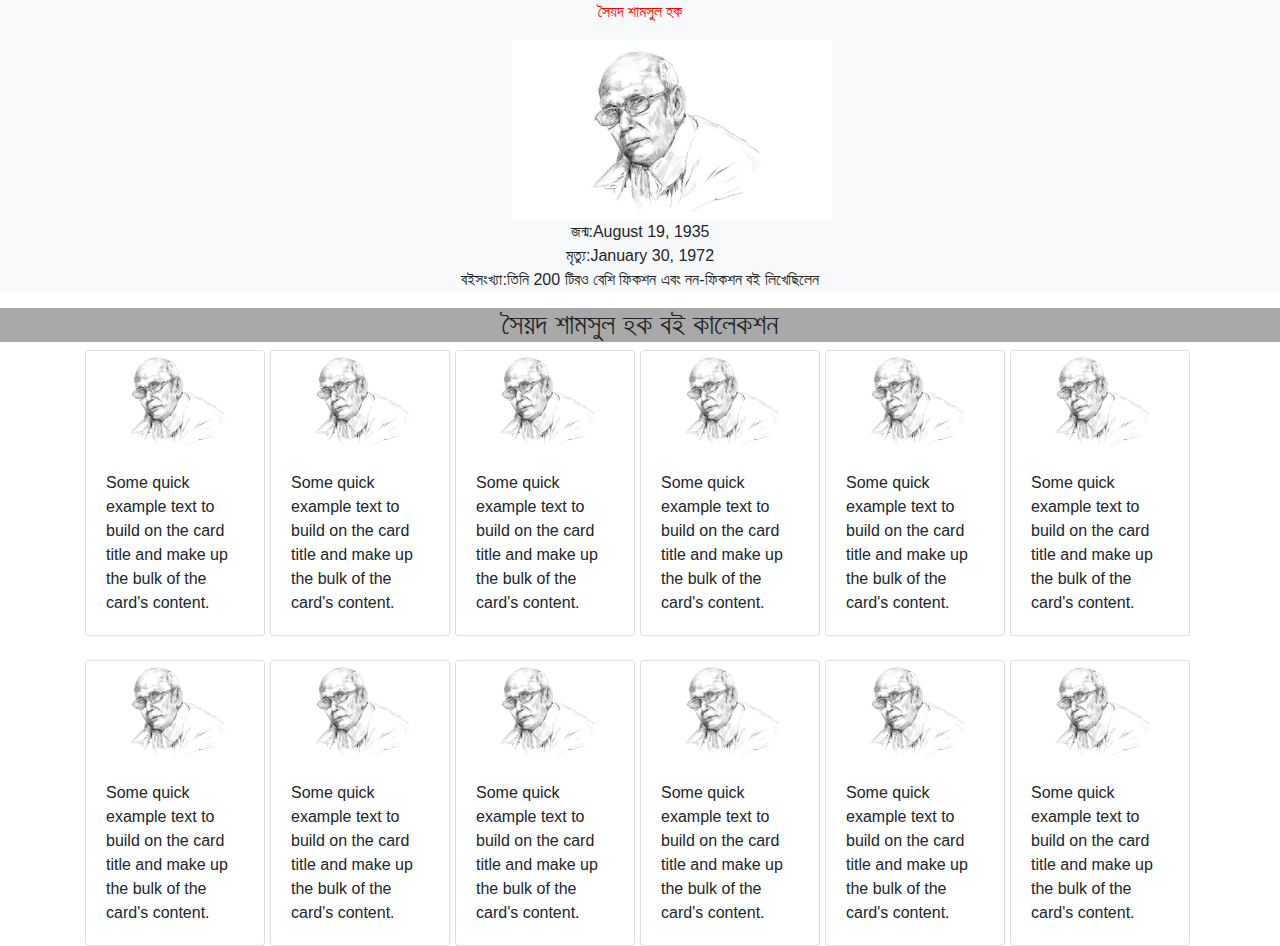
<file: সৈয়দ শামসুল হক.html>
<!DOCTYPE html>
<html lang="en">

<head>
    <meta charset="UTF-8">
    <meta http-equiv="X-UA-Compatible" content="IE=edge">
    <meta name="viewport" content="width=device-width, initial-scale=1.0">
    <link rel="stylesheet" href="https://maxcdn.bootstrapcdn.com/bootstrap/4.0.0/css/bootstrap.min.css"
        integrity="sha384-Gn5384xqQ1aoWXA+058RXPxPg6fy4IWvTNh0E263XmFcJlSAwiGgFAW/dAiS6JXm" crossorigin="anonymous">
    <link rel="stylesheet" href="style.css">
    <title>Document</title>
</head>

<body>

    <div class=" carousel-item active bg-light">
        <p style="text-align: center;center;color: red;">সৈয়দ শামসুল হক</p>
        <img style="width: 320px;" class="d-block zafor" src="soidsamsulhaque.jpg" alt="Third slide">
        <p style="text-align: center;">জন্ম:August 19, 1935
            <br> মৃত্যু:January 30, 1972<br>বইসংখ্যা:তিনি 200
            টিরও বেশি ফিকশন এবং নন-ফিকশন
            বই লিখেছিলেন
        </p>
    </div>

    <div class="সৈয়দ শামসুল হক collection">
        <h3 style="text-align: center; background-color:darkgray">সৈয়দ শামসুল হক বই কালেকশন</h3>

    </div>



    <div class="container">

        <div class="row">

            <siv class="col d-flex">

                <div class="card" style="width: 18rem;margin-right: 5px;">
                    <img class="card-img-top" src="soidsamsulhaque.jpg" alt="Card image cap">
                    <div class="card-body">
                        <p class="card-text">Some quick example text to build on the card title and make up the bulk of
                            the
                            card's
                            content.</p>
                    </div>
                </div>

                <div class="card" style="width: 18rem;margin-right: 5px;">
                    <img class="card-img-top" src="soidsamsulhaque.jpg" alt="Card image cap">
                    <div class="card-body">
                        <p class="card-text">Some quick example text to build on the card title and make up the bulk of
                            the
                            card's
                            content.</p>
                    </div>
                </div>

                <div class="card" style="width: 18rem;margin-right: 5px;">
                    <img class="card-img-top" src="soidsamsulhaque.jpg" alt="Card image cap">
                    <div class="card-body">
                        <p class="card-text">Some quick example text to build on the card title and make up the bulk of
                            the
                            card's
                            content.</p>
                    </div>
                </div>

                <div class="card" style="width: 18rem;margin-right: 5px;">
                    <img class="card-img-top" src="soidsamsulhaque.jpg" alt="Card image cap">
                    <div class="card-body">
                        <p class="card-text">Some quick example text to build on the card title and make up the bulk of
                            the
                            card's
                            content.</p>
                    </div>
                </div>

                <div class="card" style="width: 18rem;margin-right: 5px;">
                    <img class="card-img-top" src="soidsamsulhaque.jpg" alt="Card image cap">
                    <div class="card-body">
                        <p class="card-text">Some quick example text to build on the card title and make up the bulk of
                            the
                            card's
                            content.</p>
                    </div>
                </div>

                <div class="card" style="width: 18rem;margin-right: 5px;">
                    <img class="card-img-top" src="soidsamsulhaque.jpg" alt="Card image cap">
                    <div class="card-body">
                        <p class="card-text">Some quick example text to build on the card title and make up the bulk of
                            the
                            card's
                            content.</p>
                    </div>
                </div>

        </div><br>


        <div class="row">

            <siv class="col d-flex">

                <div class="card" style="width: 18rem;margin-right: 5px;">
                    <img class="card-img-top" src="soidsamsulhaque.jpg" alt="Card image cap">
                    <div class="card-body">
                        <p class="card-text">Some quick example text to build on the card title and make up the bulk of
                            the
                            card's
                            content.</p>
                    </div>
                </div>

                <div class="card" style="width: 18rem;margin-right: 5px;">
                    <img class="card-img-top" src="soidsamsulhaque.jpg" alt="Card image cap">
                    <div class="card-body">
                        <p class="card-text">Some quick example text to build on the card title and make up the bulk of
                            the
                            card's
                            content.</p>
                    </div>
                </div>

                <div class="card" style="width: 18rem;margin-right: 5px;">
                    <img class="card-img-top" src="soidsamsulhaque.jpg" alt="Card image cap">
                    <div class="card-body">
                        <p class="card-text">Some quick example text to build on the card title and make up the bulk of
                            the
                            card's
                            content.</p>
                    </div>
                </div>

                <div class="card" style="width: 18rem;margin-right: 5px;">
                    <img class="card-img-top" src="soidsamsulhaque.jpg" alt="Card image cap">
                    <div class="card-body">
                        <p class="card-text">Some quick example text to build on the card title and make up the bulk of
                            the
                            card's
                            content.</p>
                    </div>
                </div>

                <div class="card" style="width: 18rem;margin-right: 5px;">
                    <img class="card-img-top" src="soidsamsulhaque.jpg" alt="Card image cap">
                    <div class="card-body">
                        <p class="card-text">Some quick example text to build on the card title and make up the bulk of
                            the
                            card's
                            content.</p>
                    </div>
                </div>

                <div class="card" style="width: 18rem;margin-right: 5px;">
                    <img class="card-img-top" src="soidsamsulhaque.jpg" alt="Card image cap">
                    <div class="card-body">
                        <p class="card-text">Some quick example text to build on the card title and make up the bulk of
                            the
                            card's
                            content.</p>
                    </div>
                </div>
                <br>

        </div>


    </div>



    <script src="https://code.jquery.com/jquery-3.2.1.slim.min.js"
        integrity="sha384-KJ3o2DKtIkvYIK3UENzmM7KCkRr/rE9/Qpg6aAZGJwFDMVNA/GpGFF93hXpG5KkN"
        crossorigin="anonymous"></script>
    <script src="https://cdnjs.cloudflare.com/ajax/libs/popper.js/1.12.9/umd/popper.min.js"
        integrity="sha384-ApNbgh9B+Y1QKtv3Rn7W3mgPxhU9K/ScQsAP7hUibX39j7fakFPskvXusvfa0b4Q"
        crossorigin="anonymous"></script>
    <script src="https://maxcdn.bootstrapcdn.com/bootstrap/4.0.0/js/bootstrap.min.js"
        integrity="sha384-JZR6Spejh4U02d8jOt6vLEHfe/JQGiRRSQQxSfFWpi1MquVdAyjUar5+76PVCmYl"
        crossorigin="anonymous"></script>
</body>

</html>
</file>
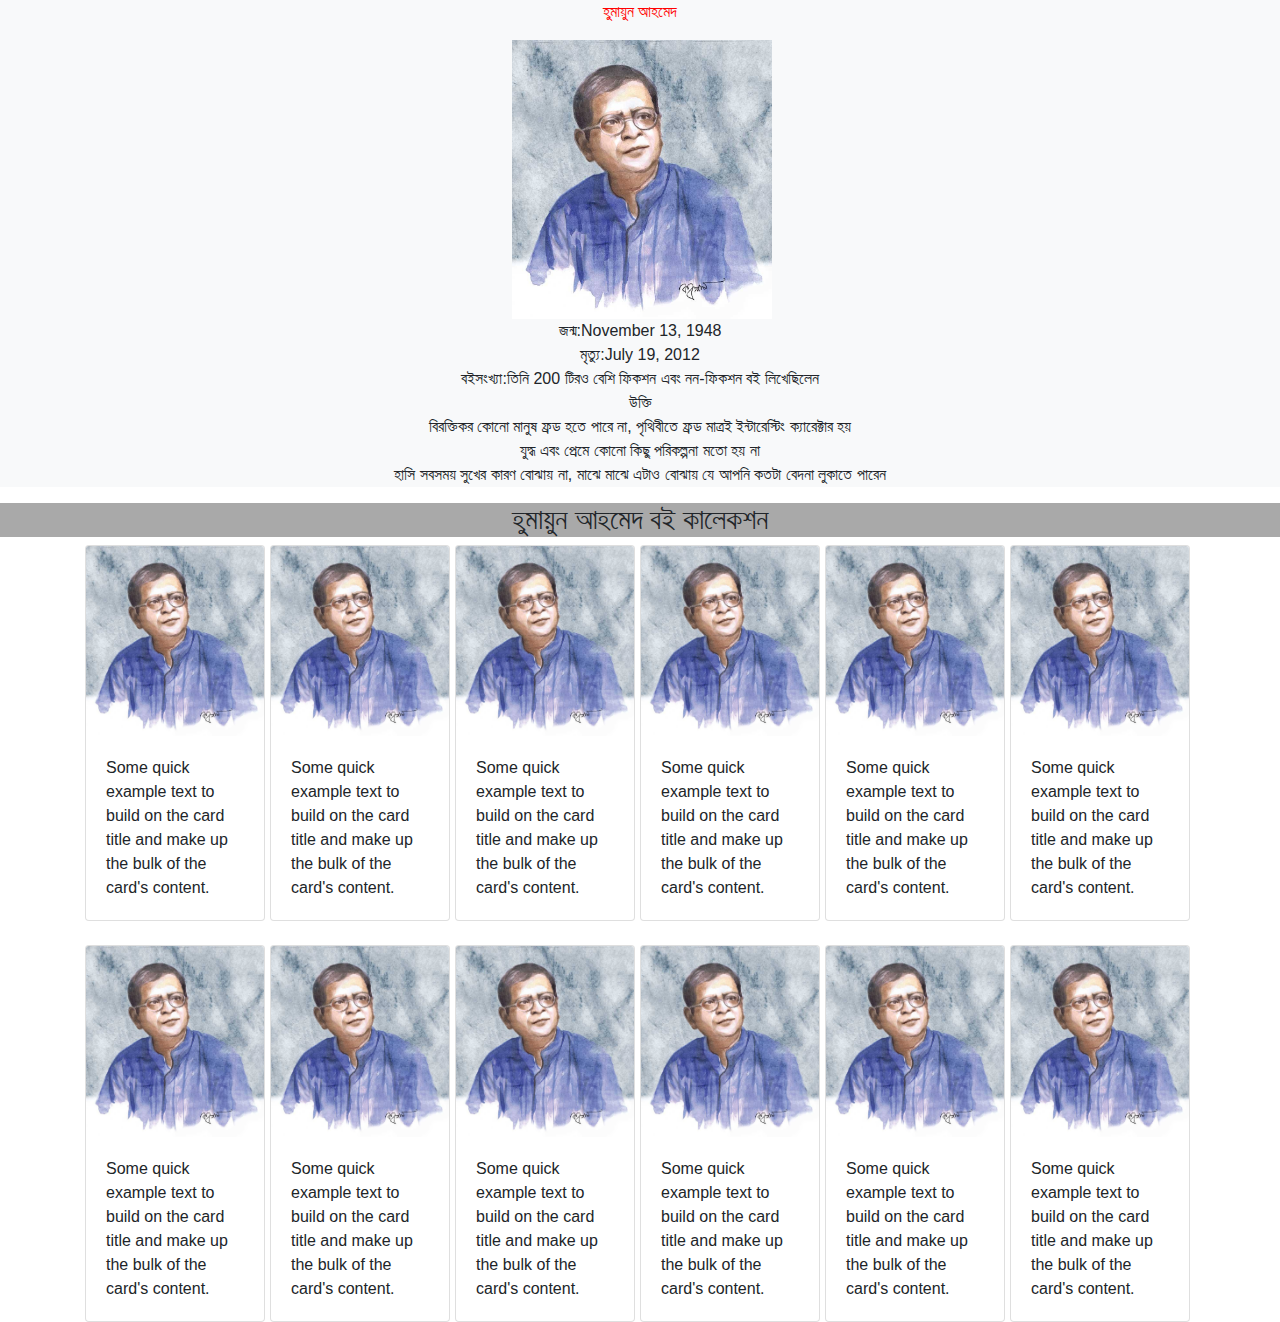
<file: হুমায়ুন আহমেদ.html>
<!DOCTYPE html>
<html lang="en">

<head>
    <meta charset="UTF-8">
    <meta http-equiv="X-UA-Compatible" content="IE=edge">
    <meta name="viewport" content="width=device-width, initial-scale=1.0">
    <link rel="stylesheet" href="https://maxcdn.bootstrapcdn.com/bootstrap/4.0.0/css/bootstrap.min.css"
        integrity="sha384-Gn5384xqQ1aoWXA+058RXPxPg6fy4IWvTNh0E263XmFcJlSAwiGgFAW/dAiS6JXm" crossorigin="anonymous">
    <link rel="stylesheet" href="style.css">
    <title>Document</title>
</head>

<body>

    <div class="carousel-item active bg-light">
        <p style="text-align: center;center;color: red;">হুমায়ুন আহমেদ</p>
        <img style="width: 260px;" class="d-block humayun " src="humayon.jpg" alt="Third slide">
        <p style="text-align: center;">জন্ম:November 13, 1948<br> মৃত্যু:July 19, 2012<br>বইসংখ্যা:তিনি 200
            টিরও বেশি ফিকশন এবং নন-ফিকশন
            বই লিখেছিলেন <br>উক্তি
            <br>বিরক্তিকর কোনো মানুষ ফ্রড হতে পারে না, পৃথিবীতে ফ্রড মাত্রই ইন্টারেস্টিং ক্যারেক্টার হয়
            <br>যুদ্ধ এবং প্রেমে কোনো কিছু পরিকল্পনা মতো হয় না <br>হাসি সবসময় সুখের কারণ বোঝায় না, মাঝে মাঝে এটাও
            বোঝায় যে আপনি কতটা বেদনা লুকাতে পারেন
        </p>

    </div>


    <div class="humayunahmed">
        <h3 style="text-align: center; background-color:darkgray;">হুমায়ুন আহমেদ বই কালেকশন</h3>

    </div>

    <div class="container ">

        <div class="row ">

            <div class="col d-flex ">
                <div class="card" style="width: 18rem; margin-right: 5px;">
                    <img class="card-img-top" src="humayon.jpg" alt="Card image cap">
                    <div class="card-body">
                        <p class="card-text">Some quick example text to build on the card title and make up the bulk of
                            the
                            card's
                            content.</p>
                    </div>
                </div>
                <div class="card" style="width: 18rem;margin-right: 5px;">
                    <img class="card-img-top" src="humayon.jpg" alt="Card image cap">
                    <div class="card-body">
                        <p class="card-text">Some quick example text to build on the card title and make up the bulk of
                            the
                            card's
                            content.</p>
                    </div>
                </div>
                <div class="card" style="width: 18rem;margin-right: 5px;">
                    <img class="card-img-top" src="humayon.jpg" alt="Card image cap">
                    <div class="card-body">
                        <p class="card-text">Some quick example text to build on the card title and make up the bulk of
                            the
                            card's
                            content.</p>
                    </div>
                </div>
                <div class="card" style="width: 18rem;margin-right: 5px;">
                    <img class="card-img-top" src="humayon.jpg" alt="Card image cap">
                    <div class="card-body">
                        <p class="card-text">Some quick example text to build on the card title and make up the bulk of
                            the
                            card's
                            content.</p>
                    </div>
                </div>
                <div class="card" style="width: 18rem;margin-right: 5px;">
                    <img class="card-img-top" src="humayon.jpg" alt="Card image cap">
                    <div class="card-body">
                        <p class="card-text">Some quick example text to build on the card title and make up the bulk of
                            the
                            card's
                            content.</p>
                    </div>
                </div>
                <div class="card" style="width: 18rem;margin-right: 5px;">
                    <img class="card-img-top" src="humayon.jpg" alt="Card image cap">
                    <div class="card-body">
                        <p class="card-text">Some quick example text to build on the card title and make up the bulk of
                            the
                            card's
                            content.</p>
                    </div>
                </div>
            </div>



        </div><br>
        <div class="row ">

            <div class="col d-flex ">
                <div class="card" style="width: 18rem; margin-right: 5px;">
                    <img class="card-img-top" src="humayon.jpg" alt="Card image cap">
                    <div class="card-body">
                        <p class="card-text">Some quick example text to build on the card title and make up the bulk of
                            the
                            card's
                            content.</p>
                    </div>
                </div>
                <div class="card" style="width: 18rem;margin-right: 5px;">
                    <img class="card-img-top" src="humayon.jpg" alt="Card image cap">
                    <div class="card-body">
                        <p class="card-text">Some quick example text to build on the card title and make up the bulk of
                            the
                            card's
                            content.</p>
                    </div>
                </div>
                <div class="card" style="width: 18rem;margin-right: 5px;">
                    <img class="card-img-top" src="humayon.jpg" alt="Card image cap">
                    <div class="card-body">
                        <p class="card-text">Some quick example text to build on the card title and make up the bulk of
                            the
                            card's
                            content.</p>
                    </div>
                </div>
                <div class="card" style="width: 18rem;margin-right: 5px;">
                    <img class="card-img-top" src="humayon.jpg" alt="Card image cap">
                    <div class="card-body">
                        <p class="card-text">Some quick example text to build on the card title and make up the bulk of
                            the
                            card's
                            content.</p>
                    </div>
                </div>
                <div class="card" style="width: 18rem;margin-right: 5px;">
                    <img class="card-img-top" src="humayon.jpg" alt="Card image cap">
                    <div class="card-body">
                        <p class="card-text">Some quick example text to build on the card title and make up the bulk of
                            the
                            card's
                            content.</p>
                    </div>
                </div>
                <div class="card" style="width: 18rem;margin-right: 5px;">
                    <img class="card-img-top" src="humayon.jpg" alt="Card image cap">
                    <div class="card-body">
                        <p class="card-text">Some quick example text to build on the card title and make up the bulk of
                            the
                            card's
                            content.</p>
                    </div>
                </div>
            </div>



        </div>


        <script src="https://code.jquery.com/jquery-3.2.1.slim.min.js"
            integrity="sha384-KJ3o2DKtIkvYIK3UENzmM7KCkRr/rE9/Qpg6aAZGJwFDMVNA/GpGFF93hXpG5KkN"
            crossorigin="anonymous"></script>
        <script src="https://cdnjs.cloudflare.com/ajax/libs/popper.js/1.12.9/umd/popper.min.js"
            integrity="sha384-ApNbgh9B+Y1QKtv3Rn7W3mgPxhU9K/ScQsAP7hUibX39j7fakFPskvXusvfa0b4Q"
            crossorigin="anonymous"></script>
        <script src="https://maxcdn.bootstrapcdn.com/bootstrap/4.0.0/js/bootstrap.min.js"
            integrity="sha384-JZR6Spejh4U02d8jOt6vLEHfe/JQGiRRSQQxSfFWpi1MquVdAyjUar5+76PVCmYl"
            crossorigin="anonymous"></script>
</body>

</html>
</file>
<file: style.css>
.search{

    text-align: center;
  
}

/*::'''''''''''''
writter carosel
----------------*/
.humayun{
    margin-left: 40%;
    text-align: center;
}

.zafor{

      margin-left: 40%;

}

.selina{

      margin-left: 40%;
}
/*>সমরেশ মজুমদার</a>
               >হুমায়ুন আহমেদ</a>
                <a class="dropdown-item" href="#">মুহম্মদ জাফর ইকবাল</a>
                <a class="dropdown-item" href="#">সৈয়দ শামসুল হক</a>
                <a class="dropdown-item" href="#">জহির রায়হান</a>
                <a class="dropdown-item" href="#">সমরেশ মজুমদার</a>
                <a class="dropdown-item" href="#">তামিম শাহরিয়ার সুবিন</a>
                <a class="dropdown-item" href="#">আনিসুল হক</a>
                <a class="dropdown-item" href="#">আখতারুজ্জামান ইলিয়াস</a>
                <a class="dropdown-item" href="#">সাদাত হোসাইন</a>
                <a class="dropdown-item" href="#">চেতন ভগত</a>
                <a class="dropdown-item" href="#">সেলিনা হোসেন</a>
                <div class="dropdown-divider"></div>.<*/
</file>
